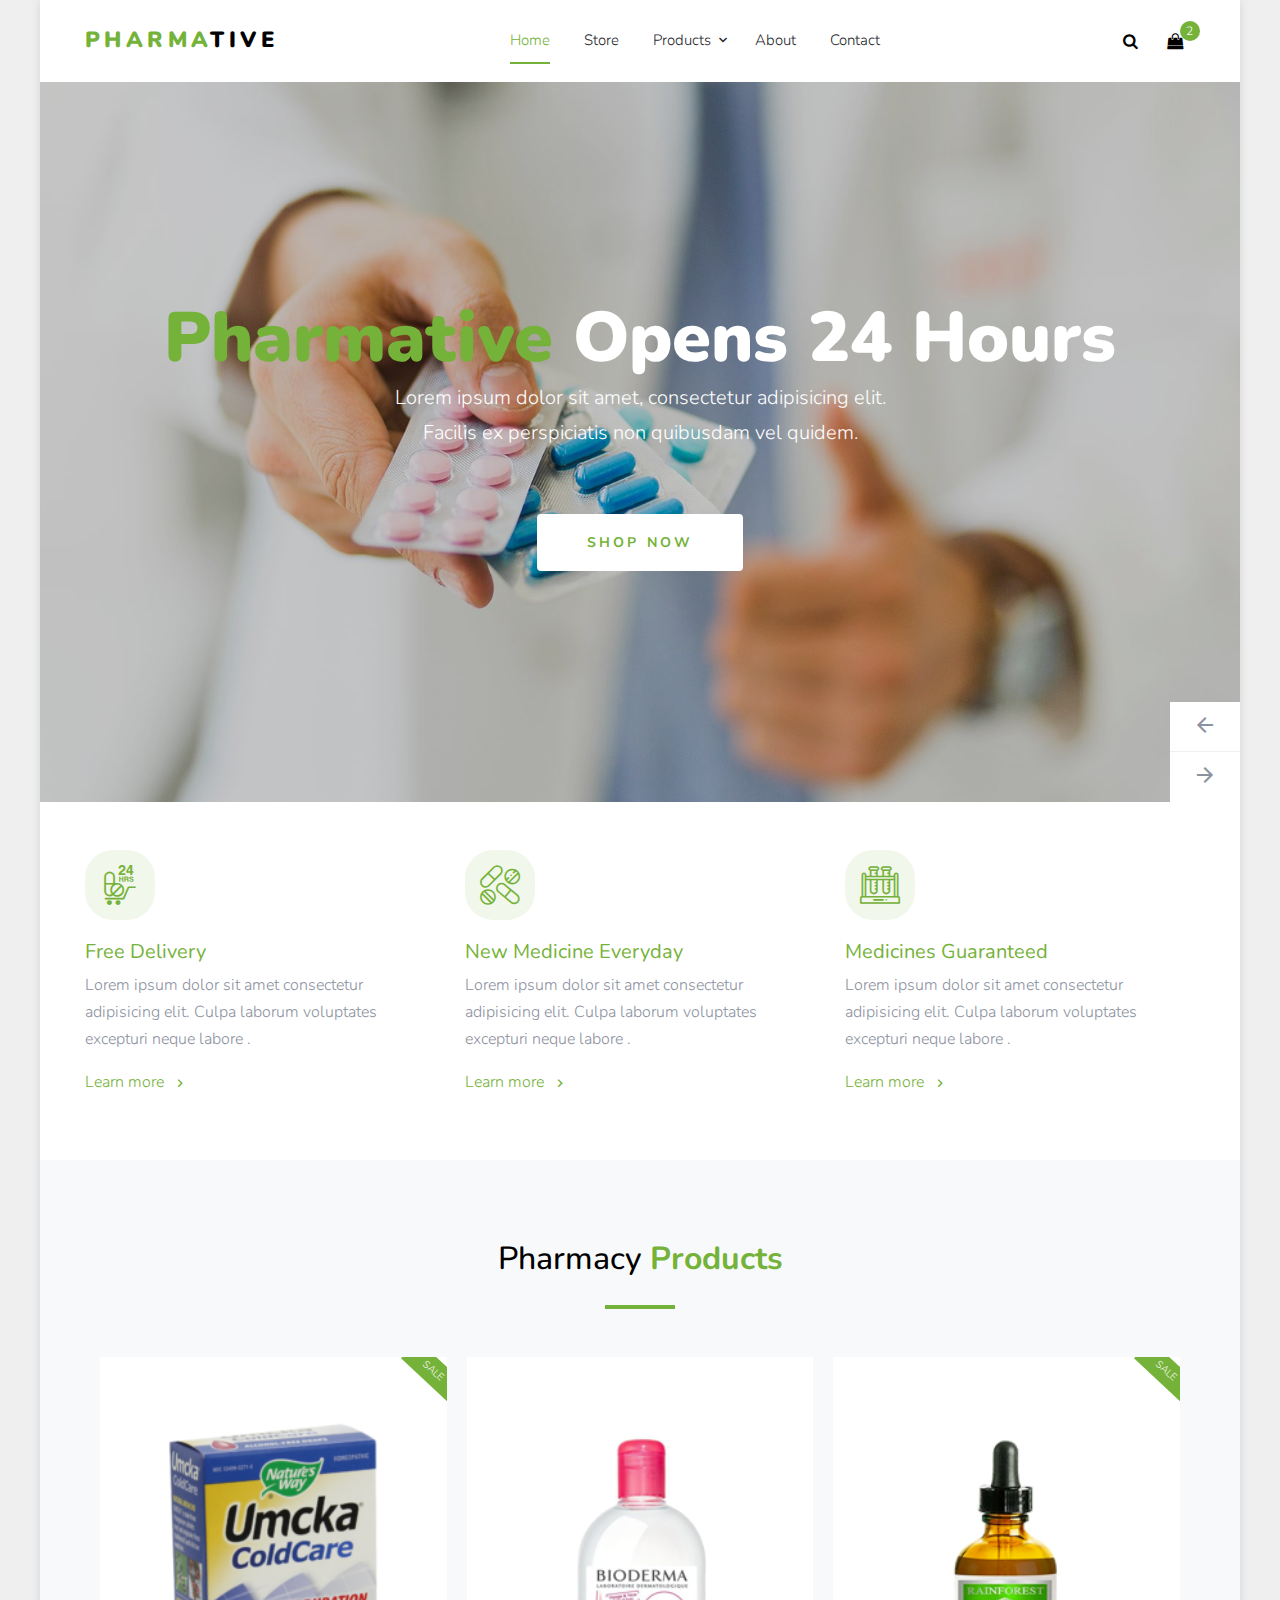
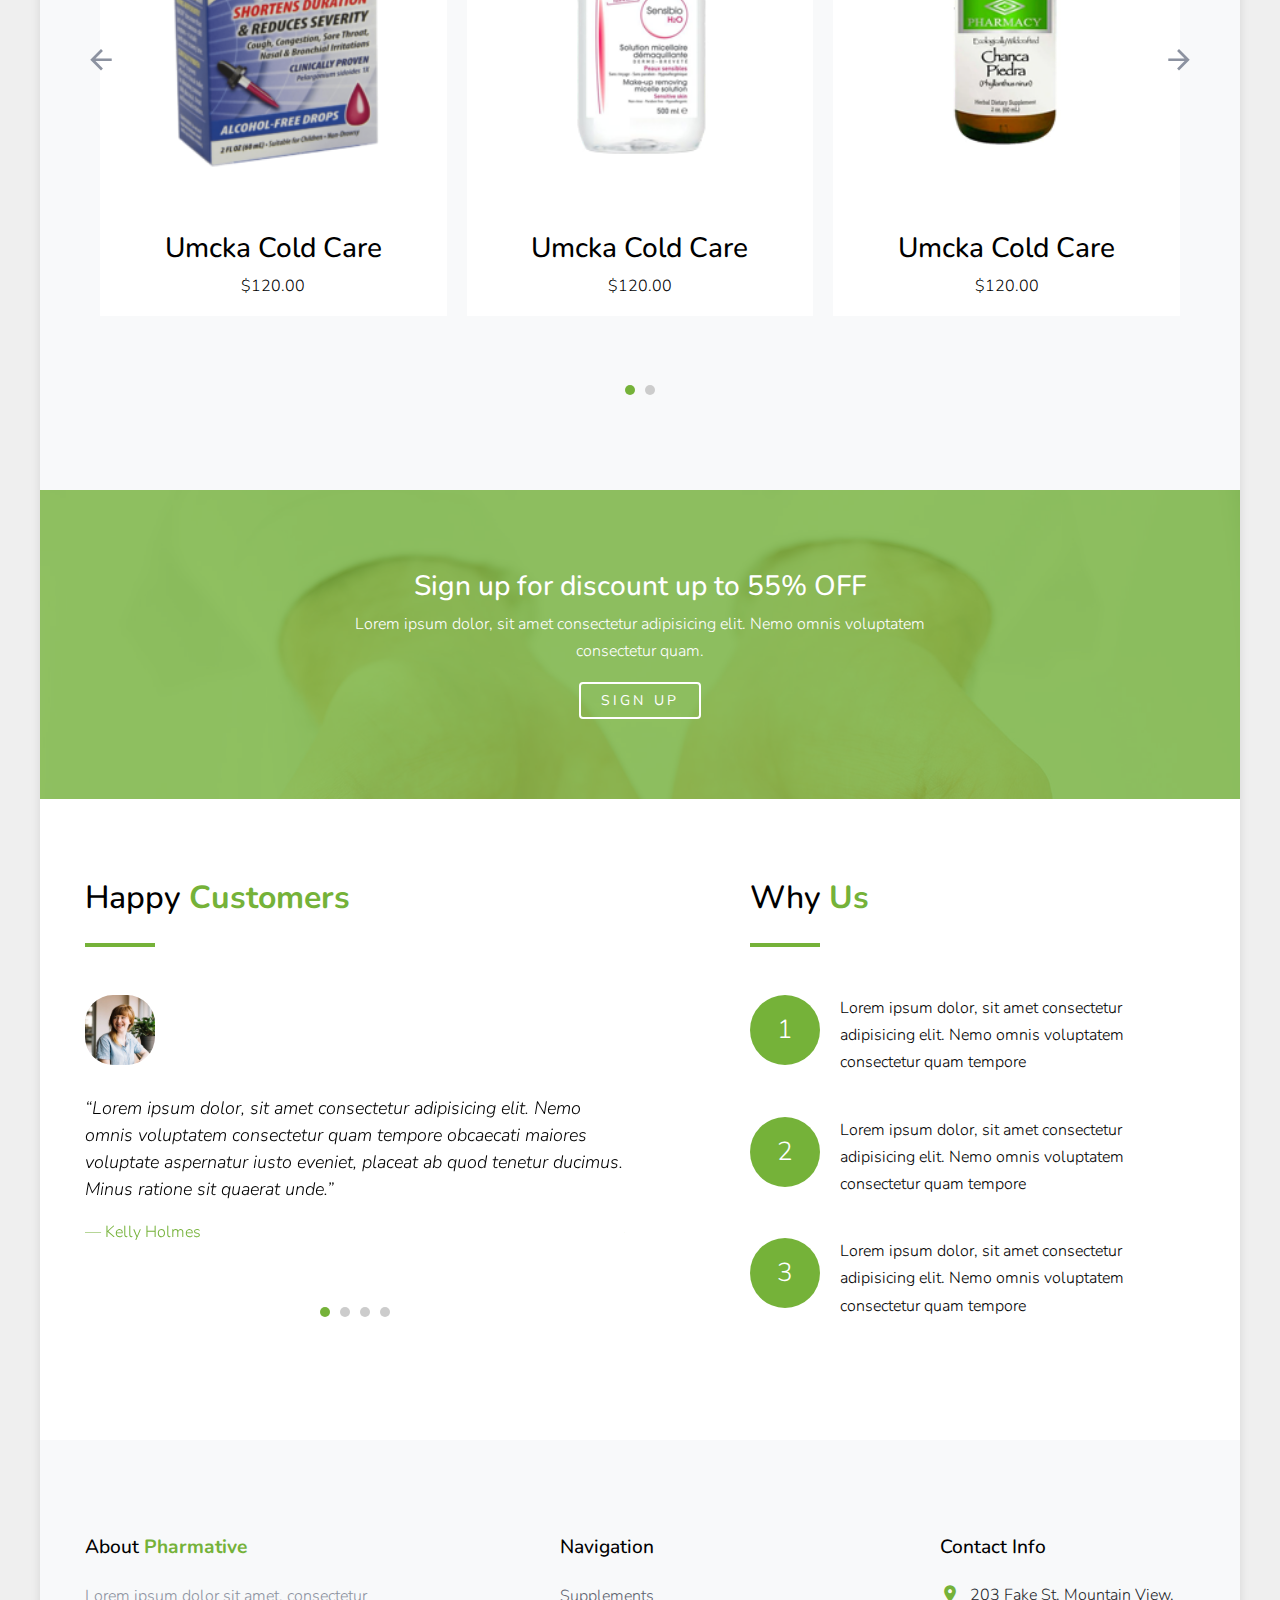
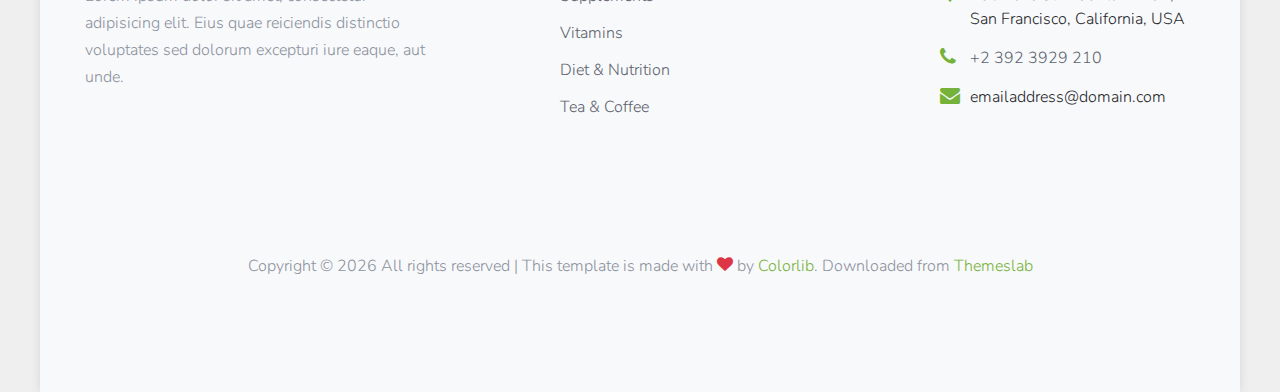
<file: New folder/index.html>
<!DOCTYPE html>
<html lang="en">

<head>
  <title>Pharmative &mdash; Colorlib Template</title>
  <meta charset="utf-8">
  <meta name="viewport" content="width=device-width, initial-scale=1, shrink-to-fit=no">

  <link href="https://fonts.googleapis.com/css2?family=Nunito:wght@400;700&display=swap" rel="stylesheet">
  <link rel="stylesheet" href="fonts/icomoon/style.css">

  <link rel="stylesheet" href="css/bootstrap.min.css">
  <link rel="stylesheet" href="fonts/flaticon/font/flaticon.css">
  <link rel="stylesheet" href="css/magnific-popup.css">
  <link rel="stylesheet" href="css/jquery-ui.css">
  <link rel="stylesheet" href="css/owl.carousel.min.css">
  <link rel="stylesheet" href="css/owl.theme.default.min.css">


  <link rel="stylesheet" href="css/aos.css">

  <link rel="stylesheet" href="css/style.css">

</head>

<body>

  <div class="site-wrap">


    <div class="site-navbar py-2">

      <div class="search-wrap">
        <div class="container">
          <a href="#" class="search-close js-search-close"><span class="icon-close2"></span></a>
          <form action="#" method="post">
            <input type="text" class="form-control" placeholder="Search keyword and hit enter...">
          </form>
        </div>
      </div>

      <div class="container">
        <div class="d-flex align-items-center justify-content-between">
          <div class="logo">
            <div class="site-logo">
              <a href="index.html" class="js-logo-clone"><strong class="text-primary">Pharma</strong>tive</a>
            </div>
          </div>
          <div class="main-nav d-none d-lg-block">
            <nav class="site-navigation text-right text-md-center" role="navigation">
              <ul class="site-menu js-clone-nav d-none d-lg-block">
                <li class="active"><a href="index.html">Home</a></li>
                <li><a href="shop.html">Store</a></li>
                <li class="has-children">
                  <a href="#">Products</a>
                  <ul class="dropdown">
                    <li><a href="#">Supplements</a></li>
                    <li class="has-children">
                      <a href="#">Vitamins</a>
                      <ul class="dropdown">
                        <li><a href="#">Supplements</a></li>
                        <li><a href="#">Vitamins</a></li>
                        <li><a href="#">Diet &amp; Nutrition</a></li>
                        <li><a href="#">Tea &amp; Coffee</a></li>
                      </ul>
                    </li>
                    <li><a href="#">Diet &amp; Nutrition</a></li>
                    <li><a href="#">Tea &amp; Coffee</a></li>
                    
                  </ul>
                </li>
                <li><a href="about.html">About</a></li>
                <li><a href="contact.html">Contact</a></li>
              </ul>
            </nav>
          </div>
          <div class="icons">
            <a href="#" class="icons-btn d-inline-block js-search-open"><span class="icon-search"></span></a>
            <a href="cart.html" class="icons-btn d-inline-block bag">
              <span class="icon-shopping-bag"></span>
              <span class="number">2</span>
            </a>
            <a href="#" class="site-menu-toggle js-menu-toggle ml-3 d-inline-block d-lg-none"><span
                class="icon-menu"></span></a>
          </div>
        </div>
      </div>
    </div>
  

    <div class="owl-carousel owl-single px-0">
      <div class="site-blocks-cover overlay" style="background-image: url('images/hero_bg.jpg');">
        <div class="container">
          <div class="row">
            <div class="col-lg-12 mx-auto align-self-center">
              <div class="site-block-cover-content text-center">
                <h1 class="mb-0"><strong class="text-primary">Pharmative</strong> Opens 24 Hours</h1>

                <div class="row justify-content-center mb-5">
                  <div class="col-lg-6 text-center">
                    <p>Lorem ipsum dolor sit amet, consectetur adipisicing elit. Facilis ex perspiciatis non quibusdam vel quidem.</p>
                  </div>
                </div>
                
                <p><a href="#" class="btn btn-primary px-5 py-3">Shop Now</a></p>
              </div>
            </div>
          </div>
        </div>
      </div>

      <div class="site-blocks-cover overlay" style="background-image: url('images/hero_bg_2.jpg');">
        <div class="container">
          <div class="row">
            <div class="col-lg-12 mx-auto align-self-center">
              <div class="site-block-cover-content text-center">
                <h1 class="mb-0">New Medicine <strong class="text-primary">Everyday</strong></h1>
                <div class="row justify-content-center mb-5">
                  <div class="col-lg-6 text-center">
                    <p>Lorem ipsum dolor sit amet, consectetur adipisicing elit. Facilis ex perspiciatis non quibusdam vel quidem.</p>
                  </div>
                </div>
                <p><a href="#" class="btn btn-primary px-5 py-3">Shop Now</a></p>
              </div>
            </div>
          </div>
        </div>
      </div>

    </div>



    <div class="site-section py-5">
      <div class="container">
        <div class="row">
          <div class="col-lg-4">
            <div class="feature">
              <span class="wrap-icon flaticon-24-hours-drugs-delivery"></span>
              <h3><a href="#">Free Delivery</a></h3>
              <p>Lorem ipsum dolor sit amet consectetur adipisicing elit. Culpa laborum voluptates excepturi neque labore .</p>
              <p><a href="#" class="d-flex align-items-center"><span class="mr-2">Learn more</span> <span class="icon-keyboard_arrow_right"></span></a></p>
            </div>
          </div>
          <div class="col-lg-4">
            <div class="feature">
              <span class="wrap-icon flaticon-medicine"></span>
              <h3><a href="#">New Medicine Everyday</a></h3>
              <p>Lorem ipsum dolor sit amet consectetur adipisicing elit. Culpa laborum voluptates excepturi neque labore .</p>
              <p><a href="#" class="d-flex align-items-center"><span class="mr-2">Learn more</span> <span class="icon-keyboard_arrow_right"></span></a></p>
            </div>
          </div>
          <div class="col-lg-4">
            <div class="feature">
              <span class="wrap-icon flaticon-test-tubes"></span>
              <h3><a href="#">Medicines Guaranteed</a></h3>
              <p>Lorem ipsum dolor sit amet consectetur adipisicing elit. Culpa laborum voluptates excepturi neque labore .</p>
              <p><a href="#" class="d-flex align-items-center"><span class="mr-2">Learn more</span> <span class="icon-keyboard_arrow_right"></span></a></p>
            </div>
          </div>
        </div>
      </div>
    </div>
    
    
    <div class="site-section bg-light">
      <div class="container">
        <div class="row">
          <div class="title-section text-center col-12">
            <h2>Pharmacy <strong class="text-primary">Products</strong></h2>
          </div>
        </div>
        <div class="row">
          <div class="col-md-12 block-3 products-wrap">
            <div class="nonloop-block-3 owl-carousel">

              <div class="text-center item mb-4 item-v2">
                <span class="onsale">Sale</span>
                <a href="shop-single.html"> <img src="images/product_03.png" alt="Image"></a>
                <h3 class="text-dark"><a href="shop-single.html">Umcka Cold Care</a></h3>
                <p class="price">$120.00</p>
              </div>

              <div class="text-center item mb-4 item-v2">
                <a href="shop-single.html"> <img src="images/product_01.png" alt="Image"></a>
                <h3 class="text-dark"><a href="shop-single.html">Umcka Cold Care</a></h3>
                <p class="price">$120.00</p>
              </div>

              <div class="text-center item mb-4 item-v2">
                <span class="onsale">Sale</span>
                <a href="shop-single.html"> <img src="images/product_02.png" alt="Image"></a>
                <h3 class="text-dark"><a href="shop-single.html">Umcka Cold Care</a></h3>
                <p class="price">$120.00</p>
              </div>

              <div class="text-center item mb-4 item-v2">
                <a href="shop-single.html"> <img src="images/product_04.png" alt="Image"></a>
                <h3 class="text-dark"><a href="shop-single.html">Umcka Cold Care</a></h3>
                <p class="price">$120.00</p>
              </div>

            </div>
          </div>
        </div>
      </div>
    </div>

    <div class="site-section bg-image overlay" style="background-image: url('images/hero_bg_2.jpg');">
      <div class="container">
        <div class="row justify-content-center text-center">
         <div class="col-lg-7">
           <h3 class="text-white">Sign up for discount up to 55% OFF</h3>
           <p class="text-white">Lorem ipsum dolor, sit amet consectetur adipisicing elit. Nemo omnis voluptatem consectetur quam.</p>
           <p class="mb-0"><a href="#" class="btn btn-outline-white">Sign up</a></p>
         </div>
        </div>
      </div>
    </div>

    <div class="site-section">
      <div class="container">
        
        <div class="row justify-content-between">
          <div class="col-lg-6">
            <div class="title-section">
              <h2>Happy <strong class="text-primary">Customers</strong></h2>
            </div>
            <div class="block-3 products-wrap">
            <div class="owl-single no-direction owl-carousel">
        
              <div class="testimony">
                <blockquote>
                  <img src="images/person_1.jpg" alt="Image" class="img-fluid">
                  <p>&ldquo;Lorem ipsum dolor, sit amet consectetur adipisicing elit. Nemo omnis voluptatem consectetur quam tempore obcaecati maiores voluptate aspernatur iusto eveniet, placeat ab quod tenetur ducimus. Minus ratione sit quaerat unde.&rdquo;</p>
                </blockquote>

                <p class="author">&mdash; Kelly Holmes</p>
              </div>
        
              <div class="testimony">
                <blockquote>
                  <img src="images/person_2.jpg" alt="Image" class="img-fluid">
                  <p>&ldquo;Lorem ipsum dolor, sit amet consectetur adipisicing elit. Nemo omnis voluptatem consectetur quam tempore
                    obcaecati maiores voluptate aspernatur iusto eveniet, placeat ab quod tenetur ducimus. Minus ratione sit quaerat
                    unde.&rdquo;</p>
                </blockquote>
              
                <p class="author">&mdash; Rebecca Morando</p>
              </div>
        
              <div class="testimony">
                <blockquote>
                  <img src="images/person_3.jpg" alt="Image" class="img-fluid">
                  <p>&ldquo;Lorem ipsum dolor, sit amet consectetur adipisicing elit. Nemo omnis voluptatem consectetur quam tempore
                    obcaecati maiores voluptate aspernatur iusto eveniet, placeat ab quod tenetur ducimus. Minus ratione sit quaerat
                    unde.&rdquo;</p>
                </blockquote>
              
                <p class="author">&mdash; Lucas Gallone</p>
              </div>
        
              <div class="testimony">
                <blockquote>
                  <img src="images/person_4.jpg" alt="Image" class="img-fluid">
                  <p>&ldquo;Lorem ipsum dolor, sit amet consectetur adipisicing elit. Nemo omnis voluptatem consectetur quam tempore
                    obcaecati maiores voluptate aspernatur iusto eveniet, placeat ab quod tenetur ducimus. Minus ratione sit quaerat
                    unde.&rdquo;</p>
                </blockquote>
              
                <p class="author">&mdash; Andrew Neel</p>
              </div>
        
            </div>
          </div>
          </div>
          <div class="col-lg-5">
            <div class="title-section">
              <h2 class="mb-5">Why <strong class="text-primary">Us</strong></h2>
              <div class="step-number d-flex mb-4">
                <span>1</span>
                <p>Lorem ipsum dolor, sit amet consectetur adipisicing elit. Nemo omnis voluptatem consectetur quam tempore</p>
              </div>

              <div class="step-number d-flex mb-4">
                <span>2</span>
                <p>Lorem ipsum dolor, sit amet consectetur adipisicing elit. Nemo omnis voluptatem consectetur quam tempore</p>
              </div>

              <div class="step-number d-flex mb-4">
                <span>3</span>
                <p>Lorem ipsum dolor, sit amet consectetur adipisicing elit. Nemo omnis voluptatem consectetur quam tempore</p>
              </div>
            </div>
          </div>
        </div>
      </div>
    </div>
    <footer class="site-footer bg-light">
      <div class="container">
        <div class="row">
          <div class="col-md-6 col-lg-4 mb-4 mb-lg-0">

            <div class="block-7">
              <h3 class="footer-heading mb-4">About <strong class="text-primary">Pharmative</strong></h3>
              <p>Lorem ipsum dolor sit amet, consectetur adipisicing elit. Eius quae reiciendis distinctio voluptates
                sed dolorum excepturi iure eaque, aut unde.</p>
            </div>

          </div>
          <div class="col-lg-3 mx-auto mb-5 mb-lg-0">
            <h3 class="footer-heading mb-4">Navigation</h3>
            <ul class="list-unstyled">
              <li><a href="#">Supplements</a></li>
              <li><a href="#">Vitamins</a></li>
              <li><a href="#">Diet &amp; Nutrition</a></li>
              <li><a href="#">Tea &amp; Coffee</a></li>
            </ul>
          </div>

          <div class="col-md-6 col-lg-3">
            <div class="block-5 mb-5">
              <h3 class="footer-heading mb-4">Contact Info</h3>
              <ul class="list-unstyled">
                <li class="address">203 Fake St. Mountain View, San Francisco, California, USA</li>
                <li class="phone"><a href="tel://23923929210">+2 392 3929 210</a></li>
                <li class="email">emailaddress@domain.com</li>
              </ul>
            </div>


          </div>
        </div>
        <div class="row pt-5 mt-5 text-center">
          <div class="col-md-12">
            <p>
              <!-- Link back to Colorlib can't be removed. Template is licensed under CC BY 3.0. -->
              Copyright &copy;
              <script>document.write(new Date().getFullYear());</script> All rights reserved | This template is made
              with <i class="icon-heart text-danger" aria-hidden="true"></i> by <a href="https://colorlib.com" target="_blank"
                class="text-primary">Colorlib</a>. Downloaded from <a href="https://themeslab.org/" target="_blank">Themeslab</a>
              <!-- Link back to Colorlib can't be removed. Template is licensed under CC BY 3.0. -->
            </p>
          </div>

        </div>
      </div>
    </footer>
  </div>

  <script src="js/jquery-3.3.1.min.js"></script>
  <script src="js/jquery-ui.js"></script>
  <script src="js/popper.min.js"></script>
  <script src="js/bootstrap.min.js"></script>
  <script src="js/owl.carousel.min.js"></script>
  <script src="js/jquery.magnific-popup.min.js"></script>
  <script src="js/aos.js"></script>

  <script src="js/main.js"></script>

</body>

</html>
</file>
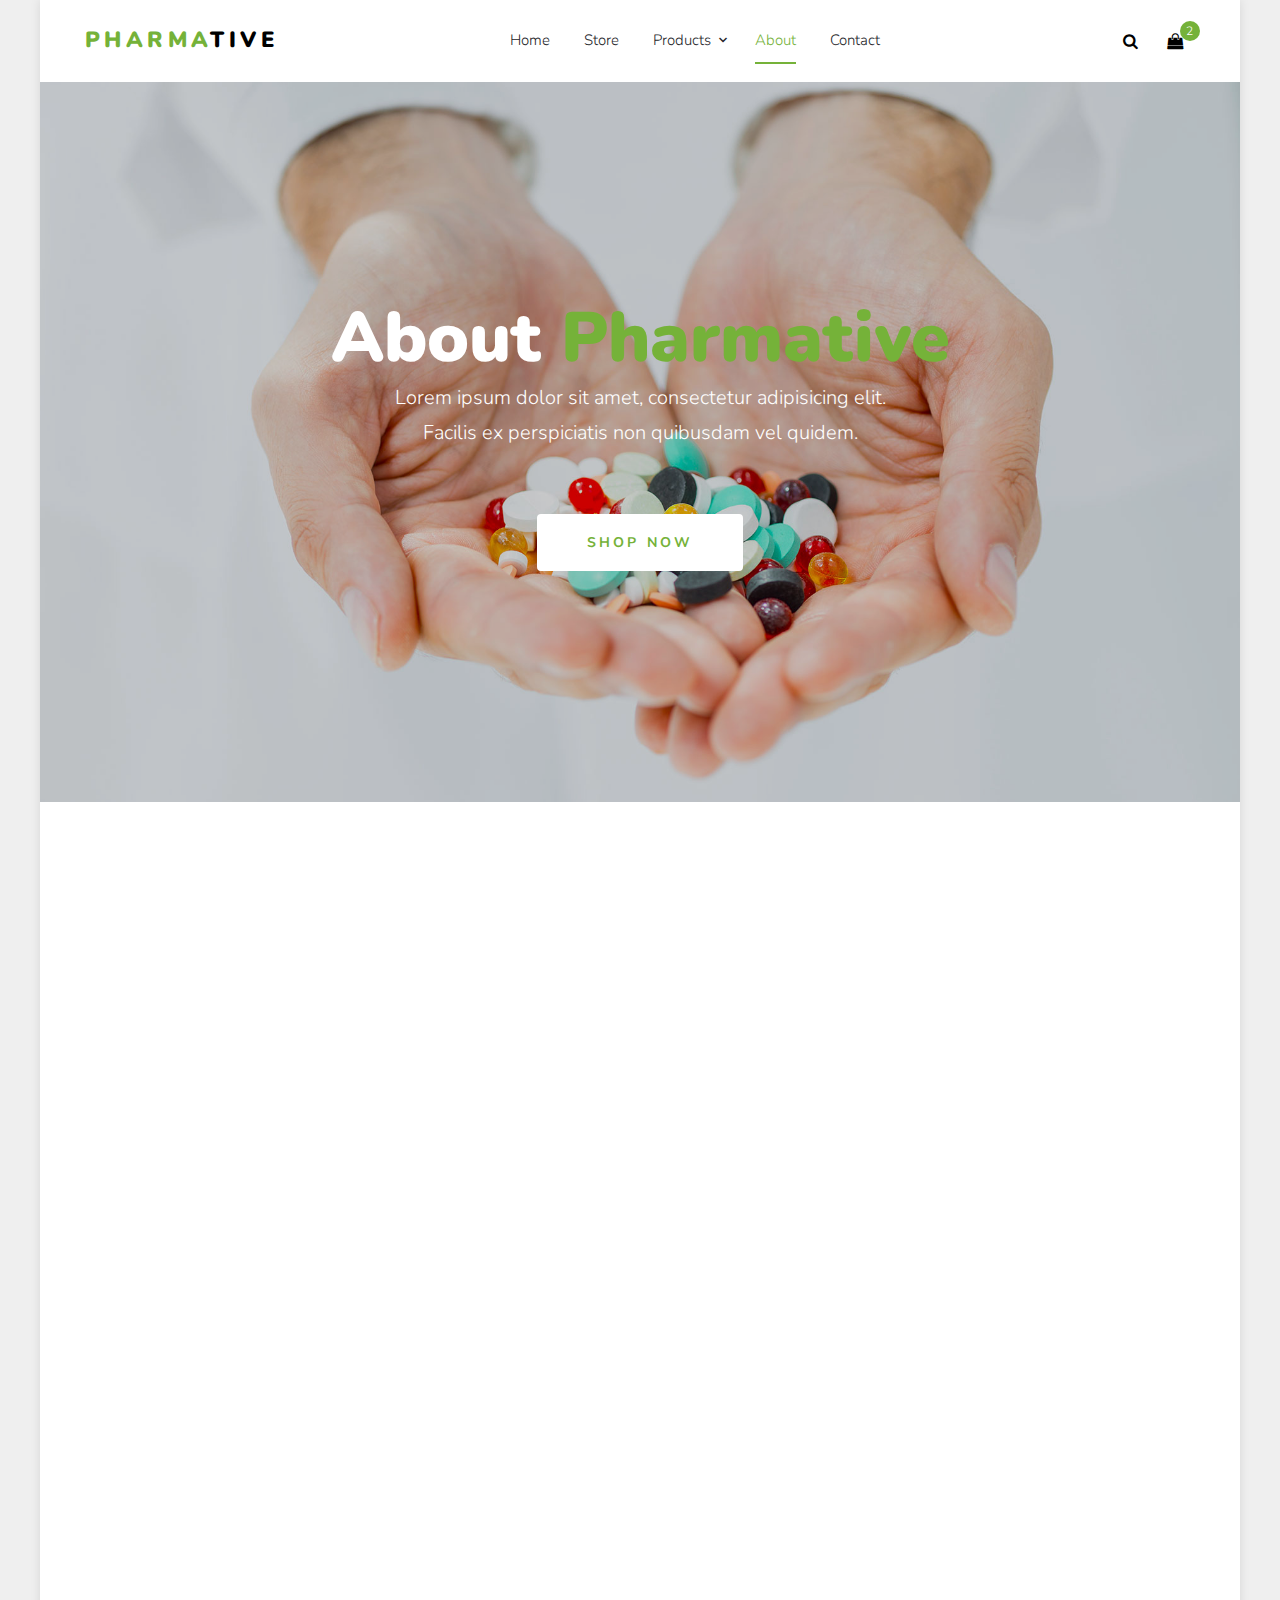
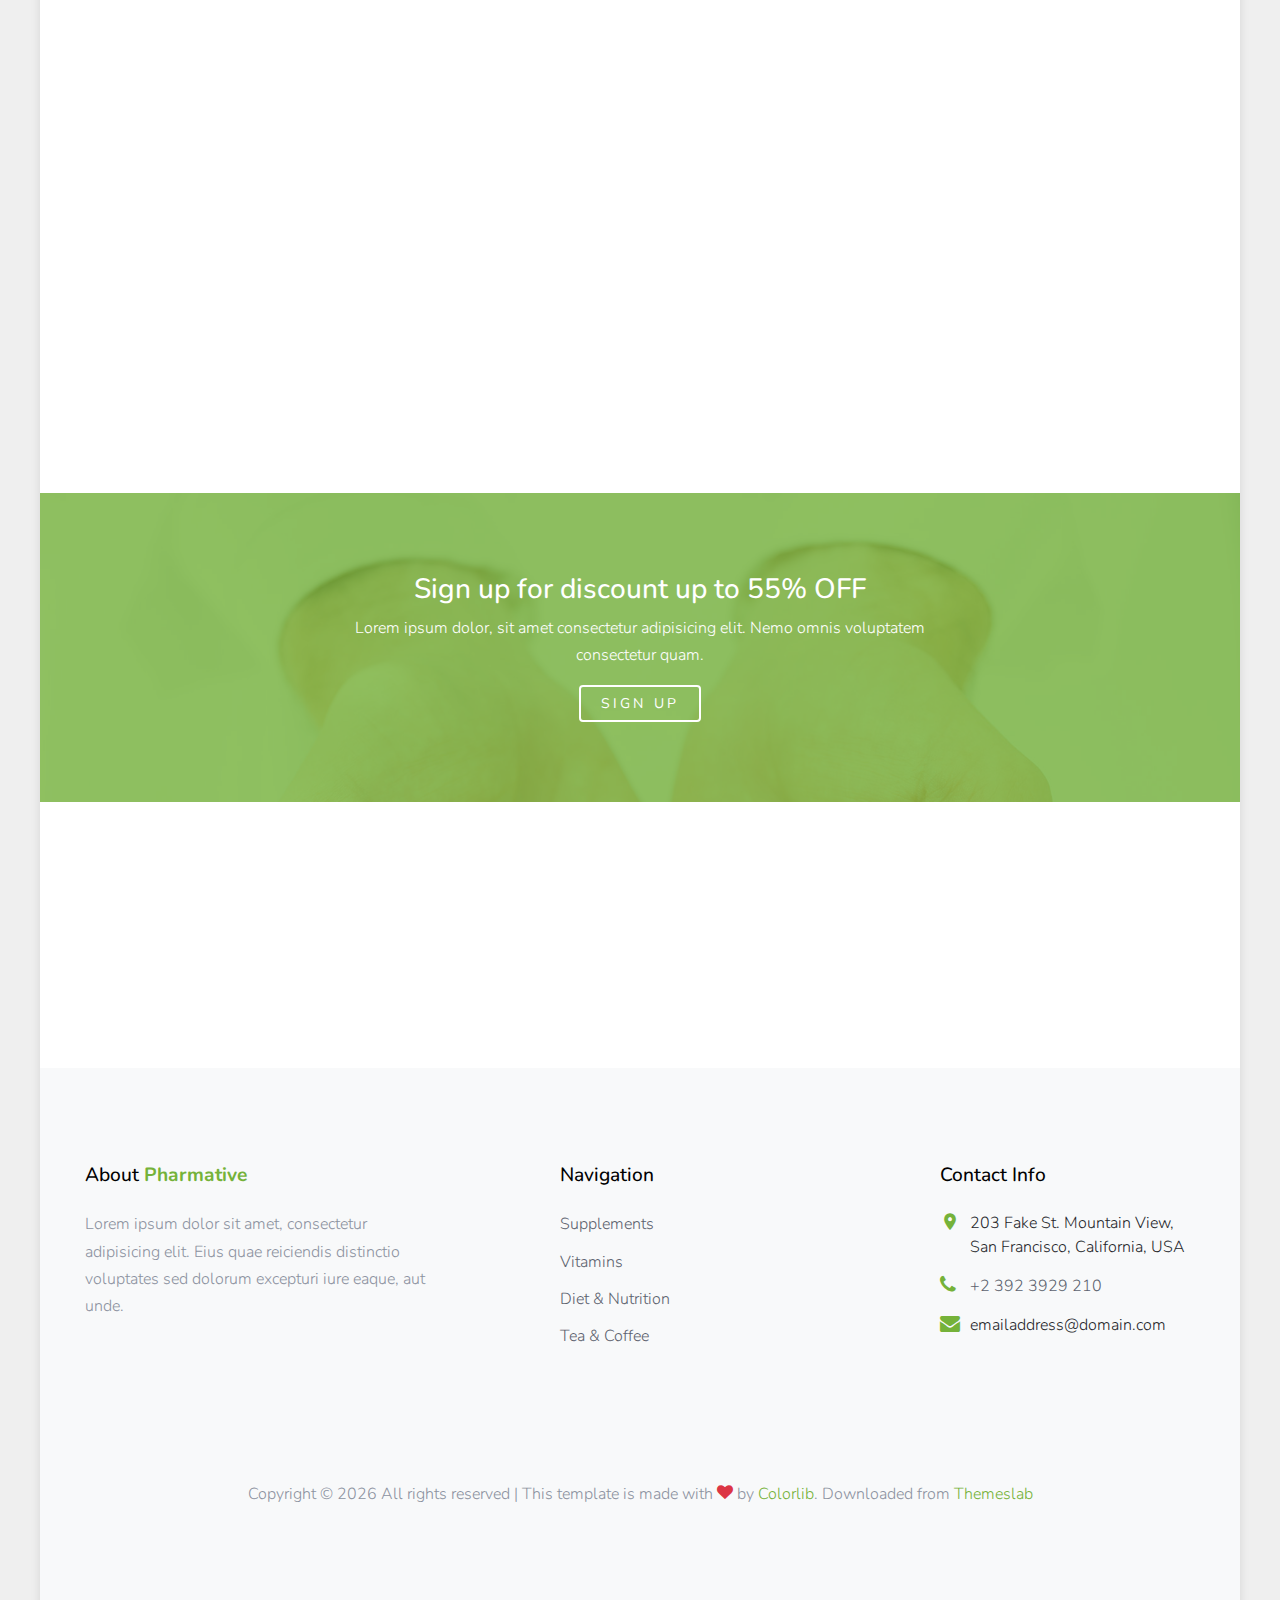
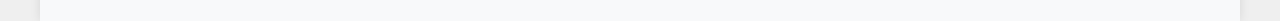
<file: New folder/about.html>
<!DOCTYPE html>
<html lang="en">

<head>
  <title>Pharmative &mdash; Colorlib Template</title>
  <meta charset="utf-8">
  <meta name="viewport" content="width=device-width, initial-scale=1, shrink-to-fit=no">

  <link href="https://fonts.googleapis.com/css2?family=Nunito:wght@400;700&display=swap" rel="stylesheet">
  <link rel="stylesheet" href="fonts/icomoon/style.css">

  <link rel="stylesheet" href="css/bootstrap.min.css">
  <link rel="stylesheet" href="fonts/flaticon/font/flaticon.css">
  <link rel="stylesheet" href="css/magnific-popup.css">
  <link rel="stylesheet" href="css/jquery-ui.css">
  <link rel="stylesheet" href="css/owl.carousel.min.css">
  <link rel="stylesheet" href="css/owl.theme.default.min.css">


  <link rel="stylesheet" href="css/aos.css">

  <link rel="stylesheet" href="css/style.css">

</head>

<body>

  <div class="site-wrap">


    <div class="site-navbar py-2">

      <div class="search-wrap">
        <div class="container">
          <a href="#" class="search-close js-search-close"><span class="icon-close2"></span></a>
          <form action="#" method="post">
            <input type="text" class="form-control" placeholder="Search keyword and hit enter...">
          </form>
        </div>
      </div>

      <div class="container">
        <div class="d-flex align-items-center justify-content-between">
          <div class="logo">
            <div class="site-logo">
              <a href="index.html" class="js-logo-clone"><strong class="text-primary">Pharma</strong>tive</a>
            </div>
          </div>
          <div class="main-nav d-none d-lg-block">
            <nav class="site-navigation text-right text-md-center" role="navigation">
              <ul class="site-menu js-clone-nav d-none d-lg-block">
                <li><a href="index.html">Home</a></li>
                <li><a href="shop.html">Store</a></li>
                <li class="has-children">
                  <a href="#">Products</a>
                  <ul class="dropdown">
                    <li><a href="#">Supplements</a></li>
                    <li class="has-children">
                      <a href="#">Vitamins</a>
                      <ul class="dropdown">
                        <li><a href="#">Supplements</a></li>
                        <li><a href="#">Vitamins</a></li>
                        <li><a href="#">Diet &amp; Nutrition</a></li>
                        <li><a href="#">Tea &amp; Coffee</a></li>
                      </ul>
                    </li>
                    <li><a href="#">Diet &amp; Nutrition</a></li>
                    <li><a href="#">Tea &amp; Coffee</a></li>
                    
                  </ul>
                </li>
                <li class="active"><a href="about.html">About</a></li>
                <li><a href="contact.html">Contact</a></li>
              </ul>
            </nav>
          </div>
          <div class="icons">
            <a href="#" class="icons-btn d-inline-block js-search-open"><span class="icon-search"></span></a>
            <a href="cart.html" class="icons-btn d-inline-block bag">
              <span class="icon-shopping-bag"></span>
              <span class="number">2</span>
            </a>
            <a href="#" class="site-menu-toggle js-menu-toggle ml-3 d-inline-block d-lg-none"><span
                class="icon-menu"></span></a>
          </div>
        </div>
      </div>
    </div>

    <div class="site-blocks-cover overlay" style="background-image: url('images/hero_bg_2.jpg');">
      <div class="container">
        <div class="row">
          <div class="col-lg-12 mx-auto align-self-center">
            <div class="site-block-cover-content text-center">
              <h1 class="mb-0">About <strong class="text-primary">Pharmative</strong></h1>
              <div class="row justify-content-center mb-5">
                <div class="col-lg-6 text-center">
                  <p>Lorem ipsum dolor sit amet, consectetur adipisicing elit. Facilis ex perspiciatis non quibusdam vel quidem.</p>
                </div>
              </div>
              <p><a href="#" class="btn btn-primary px-5 py-3">Shop Now</a></p>
            </div>
          </div>
        </div>
      </div>
    </div>
    
    
    <div class="site-section py-5" data-aos="fade">
      <div class="container">
        <div class="row">
          <div class="col-lg-4">
            <h3 class="text-black h4">Why Us</h3>
            <p>Lorem ipsum dolor sit amet, consectetur adipisicing elit. Rem assumenda, delectus. Amet repellendus quidem, fugiat.</p>
            
          </div>
          <div class="col-lg-4">
            <h3 class="text-black h4">History</h3>
            <p>Lorem ipsum dolor sit amet, consectetur adipisicing elit. Assumenda iste aut, ut similique nobis ab?</p>
            
          </div>
          <div class="col-lg-4">
            <h3 class="text-black h4">Awards</h3>
            <p>Lorem ipsum dolor sit amet, consectetur adipisicing elit. Repudiandae nisi magni in fugit, ad laudantium.</p>
            
          </div>
        </div>
      </div>
    </div>    

    <div class="site-section bg-light custom-border-bottom" data-aos="fade">
      <div class="container">
        <div class="row justify-content-center mb-5">


          <div class="title-section text-center col-md-7">
            <h2>Our <strong class="text-primary">Leadership</strong></h2>
          </div>

        </div>
        <div class="row">
          <div class="col-md-6 col-lg-4 mb-5">
    
            <div class="block-38 text-center">
              <div class="block-38-img">
                <div class="block-38-header">
                  <img src="images/person_1.jpg" alt="Image placeholder" class="mb-4">
                  <h3 class="block-38-heading h4">Elizabeth Graham</h3>
                  <p class="block-38-subheading">CEO/Co-Founder</p>
                </div>
                <div class="block-38-body">
                  <p>Lorem ipsum dolor sit amet consectetur adipisicing elit. Vitae aut minima nihil sit distinctio
                    recusandae doloribus ut fugit officia voluptate soluta. </p>
                </div>
              </div>
            </div>
          </div>
          <div class="col-md-6 col-lg-4 mb-5">
            <div class="block-38 text-center">
              <div class="block-38-img">
                <div class="block-38-header">
                  <img src="images/person_2.jpg" alt="Image placeholder" class="mb-4">
                  <h3 class="block-38-heading h4">Jennifer Greive</h3>
                  <p class="block-38-subheading">Co-Founder</p>
                </div>
                <div class="block-38-body">
                  <p>Lorem ipsum dolor sit amet consectetur adipisicing elit. Vitae aut minima nihil sit distinctio
                    recusandae doloribus ut fugit officia voluptate soluta. </p>
                </div>
              </div>
            </div>
          </div>
          <div class="col-md-6 col-lg-4 mb-5">
            <div class="block-38 text-center">
              <div class="block-38-img">
                <div class="block-38-header">
                  <img src="images/person_3.jpg" alt="Image placeholder" class="mb-4">
                  <h3 class="block-38-heading h4">Patrick Marx</h3>
                  <p class="block-38-subheading">Marketing</p>
                </div>
                <div class="block-38-body">
                  <p>Lorem ipsum dolor sit amet consectetur adipisicing elit. Vitae aut minima nihil sit distinctio
                    recusandae doloribus ut fugit officia voluptate soluta. </p>
                </div>
              </div>
            </div>
          </div>
          <div class="col-md-6 col-lg-4 mb-5">
            <div class="block-38 text-center">
              <div class="block-38-img">
                <div class="block-38-header">
                  <img src="images/person_4.jpg" alt="Image placeholder" class="mb-4">
                  <h3 class="block-38-heading h4">Mike Coolbert</h3>
                  <p class="block-38-subheading">Sales Manager</p>
                </div>
                <div class="block-38-body">
                  <p>Lorem ipsum dolor sit amet consectetur adipisicing elit. Vitae aut minima nihil sit distinctio
                    recusandae doloribus ut fugit officia voluptate soluta. </p>
                </div>
              </div>
            </div>
          </div>

          <div class="col-md-6 col-lg-4 mb-5">
    
            <div class="block-38 text-center">
              <div class="block-38-img">
                <div class="block-38-header">
                  <img src="images/person_1.jpg" alt="Image placeholder" class="mb-4">
                  <h3 class="block-38-heading h4">Elizabeth Graham</h3>
                  <p class="block-38-subheading">CEO/Co-Founder</p>
                </div>
                <div class="block-38-body">
                  <p>Lorem ipsum dolor sit amet consectetur adipisicing elit. Vitae aut minima nihil sit distinctio
                    recusandae doloribus ut fugit officia voluptate soluta. </p>
                </div>
              </div>
            </div>
          </div>
          <div class="col-md-6 col-lg-4 mb-5">
            <div class="block-38 text-center">
              <div class="block-38-img">
                <div class="block-38-header">
                  <img src="images/person_2.jpg" alt="Image placeholder" class="mb-4">
                  <h3 class="block-38-heading h4">Jennifer Greive</h3>
                  <p class="block-38-subheading">Co-Founder</p>
                </div>
                <div class="block-38-body">
                  <p>Lorem ipsum dolor sit amet consectetur adipisicing elit. Vitae aut minima nihil sit distinctio
                    recusandae doloribus ut fugit officia voluptate soluta. </p>
                </div>
              </div>
            </div>
          </div>
        </div>
      </div>
    </div>

    <div class="site-section bg-image overlay" style="background-image: url('images/hero_bg_2.jpg');">
      <div class="container">
        <div class="row justify-content-center text-center">
         <div class="col-lg-7">
           <h3 class="text-white">Sign up for discount up to 55% OFF</h3>
           <p class="text-white">Lorem ipsum dolor, sit amet consectetur adipisicing elit. Nemo omnis voluptatem consectetur quam.</p>
           <p class="mb-0"><a href="#" class="btn btn-outline-white">Sign up</a></p>
         </div>
        </div>
      </div>
    </div>

    <div class="site-section site-section-sm site-blocks-1 border-0" data-aos="fade">
      <div class="container">
        <div class="row">
          <div class="col-md-6 col-lg-4 d-lg-flex mb-4 mb-lg-0 pl-4" data-aos="fade-up" data-aos-delay="">
            <div class="icon mr-4 align-self-start">
              <span class="icon-truck text-primary"></span>
            </div>
            <div class="text">
              <h2>Free Shipping</h2>
              <p>Lorem ipsum dolor sit amet, consectetur adipiscing elit. Phasellus at iaculis quam. Integer accumsan
                tincidunt fringilla.</p>
            </div>
          </div>
          <div class="col-md-6 col-lg-4 d-lg-flex mb-4 mb-lg-0 pl-4" data-aos="fade-up" data-aos-delay="100">
            <div class="icon mr-4 align-self-start">
              <span class="icon-refresh2 text-primary"></span>
            </div>
            <div class="text">
              <h2>Free Returns</h2>
              <p>Lorem ipsum dolor sit amet, consectetur adipiscing elit. Phasellus at iaculis quam. Integer accumsan
                tincidunt fringilla.</p>
            </div>
          </div>
          <div class="col-md-6 col-lg-4 d-lg-flex mb-4 mb-lg-0 pl-4" data-aos="fade-up" data-aos-delay="200">
            <div class="icon mr-4 align-self-start">
              <span class="icon-help text-primary"></span>
            </div>
            <div class="text">
              <h2>Customer Support</h2>
              <p>Lorem ipsum dolor sit amet, consectetur adipiscing elit. Phasellus at iaculis quam. Integer accumsan
                tincidunt fringilla.</p>
            </div>
          </div>
        </div>
      </div>
    </div>

    <footer class="site-footer bg-light">
      <div class="container">
        <div class="row">
          <div class="col-md-6 col-lg-4 mb-4 mb-lg-0">

            <div class="block-7">
              <h3 class="footer-heading mb-4">About <strong class="text-primary">Pharmative</strong></h3>
              <p>Lorem ipsum dolor sit amet, consectetur adipisicing elit. Eius quae reiciendis distinctio voluptates
                sed dolorum excepturi iure eaque, aut unde.</p>
            </div>

          </div>
          <div class="col-lg-3 mx-auto mb-5 mb-lg-0">
            <h3 class="footer-heading mb-4">Navigation</h3>
            <ul class="list-unstyled">
              <li><a href="#">Supplements</a></li>
              <li><a href="#">Vitamins</a></li>
              <li><a href="#">Diet &amp; Nutrition</a></li>
              <li><a href="#">Tea &amp; Coffee</a></li>
            </ul>
          </div>

          <div class="col-md-6 col-lg-3">
            <div class="block-5 mb-5">
              <h3 class="footer-heading mb-4">Contact Info</h3>
              <ul class="list-unstyled">
                <li class="address">203 Fake St. Mountain View, San Francisco, California, USA</li>
                <li class="phone"><a href="tel://23923929210">+2 392 3929 210</a></li>
                <li class="email">emailaddress@domain.com</li>
              </ul>
            </div>


          </div>
        </div>
        <div class="row pt-5 mt-5 text-center">
          <div class="col-md-12">
            <p>
              <!-- Link back to Colorlib can't be removed. Template is licensed under CC BY 3.0. -->
              Copyright &copy;
              <script>document.write(new Date().getFullYear());</script> All rights reserved | This template is made
              with <i class="icon-heart text-danger" aria-hidden="true"></i> by <a href="https://colorlib.com" target="_blank"
                class="text-primary">Colorlib</a>. Downloaded from <a href="https://themeslab.org/" target="_blank">Themeslab</a>
              <!-- Link back to Colorlib can't be removed. Template is licensed under CC BY 3.0. -->
            </p>
          </div>

        </div>
      </div>
    </footer>
  </div>

  <script src="js/jquery-3.3.1.min.js"></script>
  <script src="js/jquery-ui.js"></script>
  <script src="js/popper.min.js"></script>
  <script src="js/bootstrap.min.js"></script>
  <script src="js/owl.carousel.min.js"></script>
  <script src="js/jquery.magnific-popup.min.js"></script>
  <script src="js/aos.js"></script>

  <script src="js/main.js"></script>

</body>

</html>
</file>
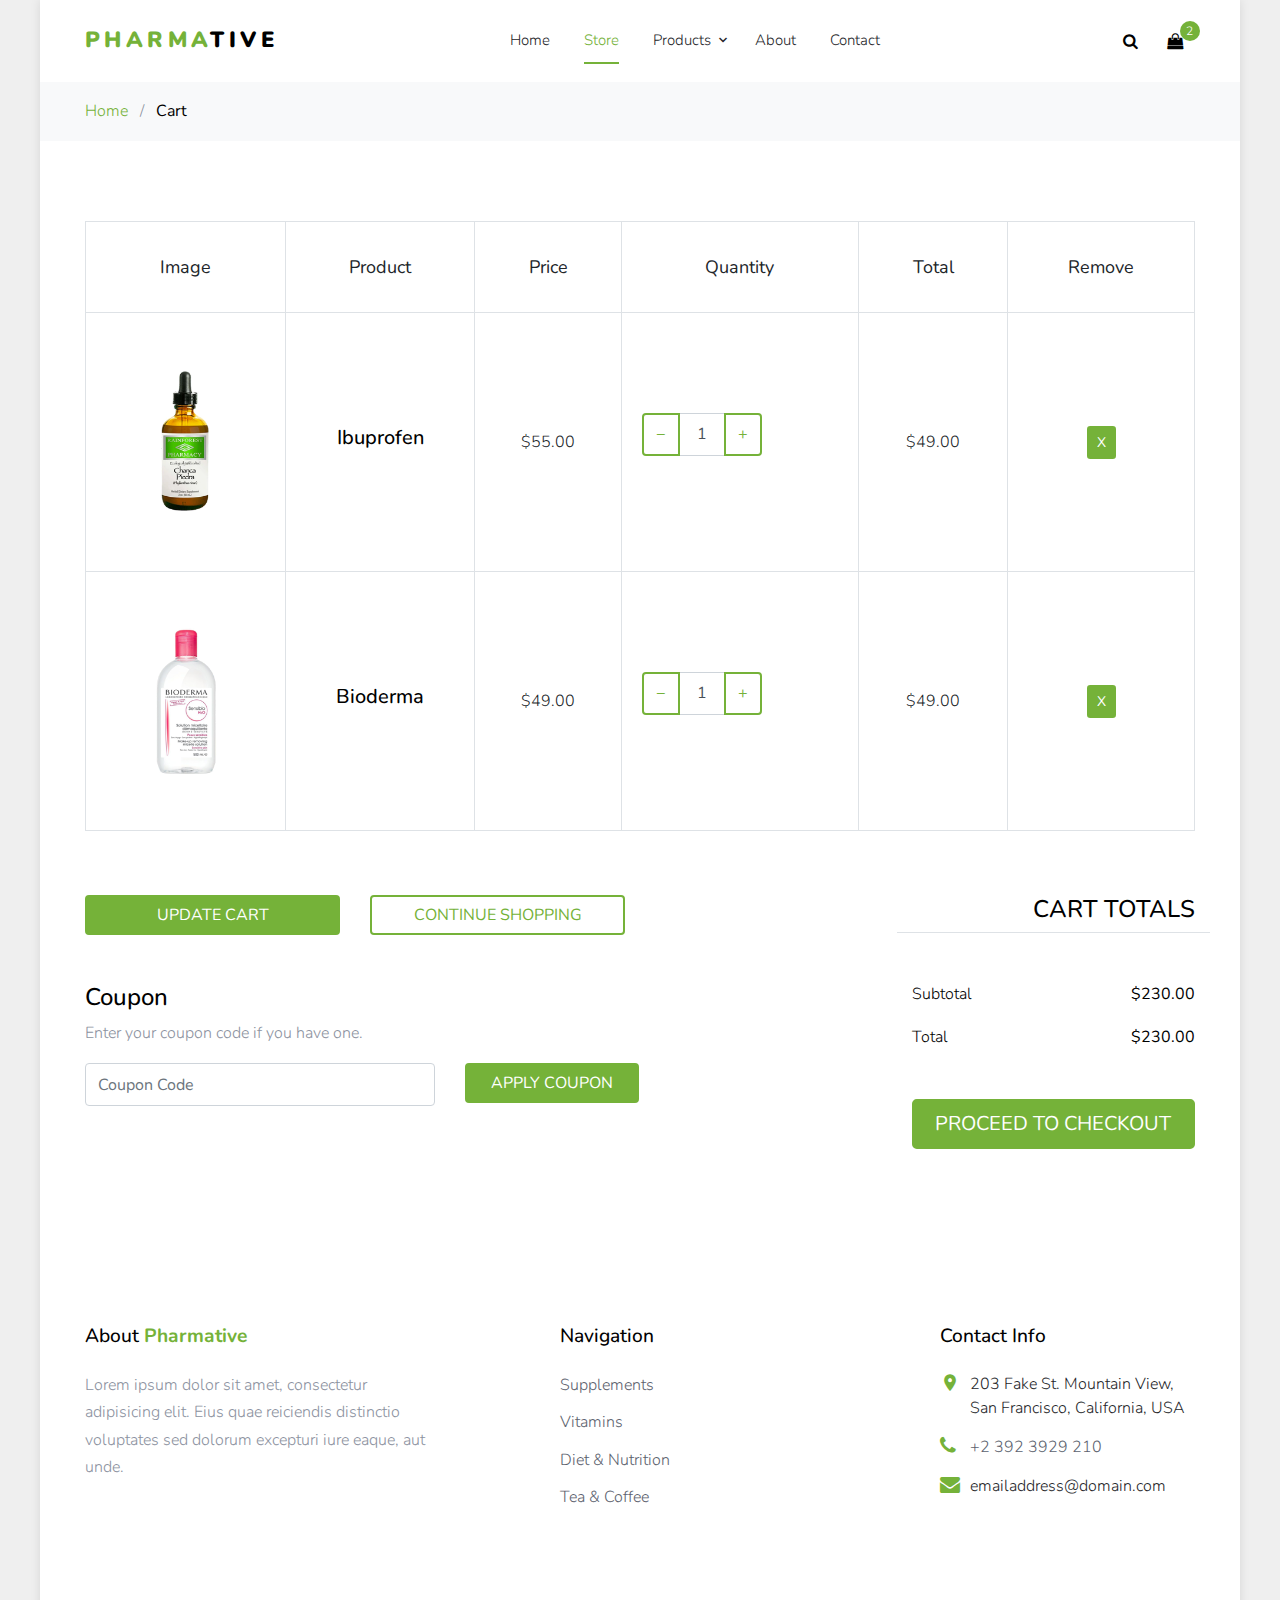
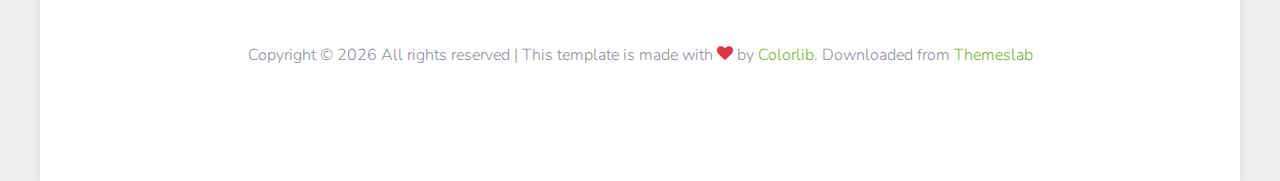
<file: New folder/cart.html>
<!DOCTYPE html>
<html lang="en">

<head>
  <title>Pharmative &mdash; Colorlib Template</title>
  <meta charset="utf-8">
  <meta name="viewport" content="width=device-width, initial-scale=1, shrink-to-fit=no">

  <link href="https://fonts.googleapis.com/css2?family=Nunito:wght@400;700&display=swap" rel="stylesheet">
  <link rel="stylesheet" href="fonts/icomoon/style.css">

  <link rel="stylesheet" href="css/bootstrap.min.css">
  <link rel="stylesheet" href="fonts/flaticon/font/flaticon.css">
  <link rel="stylesheet" href="css/magnific-popup.css">
  <link rel="stylesheet" href="css/jquery-ui.css">
  <link rel="stylesheet" href="css/owl.carousel.min.css">
  <link rel="stylesheet" href="css/owl.theme.default.min.css">


  <link rel="stylesheet" href="css/aos.css">

  <link rel="stylesheet" href="css/style.css">

</head>

<body>

  <div class="site-wrap">


    <div class="site-navbar py-2">

      <div class="search-wrap">
        <div class="container">
          <a href="#" class="search-close js-search-close"><span class="icon-close2"></span></a>
          <form action="#" method="post">
            <input type="text" class="form-control" placeholder="Search keyword and hit enter...">
          </form>
        </div>
      </div>

      <div class="container">
        <div class="d-flex align-items-center justify-content-between">
          <div class="logo">
            <div class="site-logo">
              <a href="index.html" class="js-logo-clone"><strong class="text-primary">Pharma</strong>tive</a>
            </div>
          </div>
          <div class="main-nav d-none d-lg-block">
            <nav class="site-navigation text-right text-md-center" role="navigation">
              <ul class="site-menu js-clone-nav d-none d-lg-block">
                <li><a href="index.html">Home</a></li>
                <li class="active"><a href="shop.html">Store</a></li>
                <li class="has-children">
                  <a href="#">Products</a>
                  <ul class="dropdown">
                    <li><a href="#">Supplements</a></li>
                    <li class="has-children">
                      <a href="#">Vitamins</a>
                      <ul class="dropdown">
                        <li><a href="#">Supplements</a></li>
                        <li><a href="#">Vitamins</a></li>
                        <li><a href="#">Diet &amp; Nutrition</a></li>
                        <li><a href="#">Tea &amp; Coffee</a></li>
                      </ul>
                    </li>
                    <li><a href="#">Diet &amp; Nutrition</a></li>
                    <li><a href="#">Tea &amp; Coffee</a></li>
                    
                  </ul>
                </li>
                <li><a href="about.html">About</a></li>
                <li><a href="contact.html">Contact</a></li>
              </ul>
            </nav>
          </div>
          <div class="icons">
            <a href="#" class="icons-btn d-inline-block js-search-open"><span class="icon-search"></span></a>
            <a href="cart.html" class="icons-btn d-inline-block bag">
              <span class="icon-shopping-bag"></span>
              <span class="number">2</span>
            </a>
            <a href="#" class="site-menu-toggle js-menu-toggle ml-3 d-inline-block d-lg-none"><span
                class="icon-menu"></span></a>
          </div>
        </div>
      </div>
    </div>

    <div class="bg-light py-3">
      <div class="container">
        <div class="row">
          <div class="col-md-12 mb-0">
            <a href="index.html">Home</a> <span class="mx-2 mb-0">/</span> 
            <strong class="text-black">Cart</strong>
          </div>
        </div>
      </div>
    </div>

    <div class="site-section">
      <div class="container">
        <div class="row mb-5">
          <form class="col-md-12" method="post">
            <div class="site-blocks-table">
              <table class="table table-bordered">
                <thead>
                  <tr>
                    <th class="product-thumbnail">Image</th>
                    <th class="product-name">Product</th>
                    <th class="product-price">Price</th>
                    <th class="product-quantity">Quantity</th>
                    <th class="product-total">Total</th>
                    <th class="product-remove">Remove</th>
                  </tr>
                </thead>
                <tbody>
                  <tr>
                    <td class="product-thumbnail">
                      <img src="images/product_02.png" alt="Image" class="img-fluid">
                    </td>
                    <td class="product-name">
                      <h2 class="h5 text-black">Ibuprofen</h2>
                    </td>
                    <td>$55.00</td>
                    <td>
                      <div class="input-group mb-3" style="max-width: 120px;">
                        <div class="input-group-prepend">
                          <button class="btn btn-outline-primary js-btn-minus" type="button">&minus;</button>
                        </div>
                        <input type="text" class="form-control text-center" value="1" placeholder=""
                          aria-label="Example text with button addon" aria-describedby="button-addon1">
                        <div class="input-group-append">
                          <button class="btn btn-outline-primary js-btn-plus" type="button">&plus;</button>
                        </div>
                      </div>
    
                    </td>
                    <td>$49.00</td>
                    <td><a href="#" class="btn btn-primary height-auto btn-sm">X</a></td>
                  </tr>
    
                  <tr>
                    <td class="product-thumbnail">
                      <img src="images/product_01.png" alt="Image" class="img-fluid">
                    </td>
                    <td class="product-name">
                      <h2 class="h5 text-black">Bioderma</h2>
                    </td>
                    <td>$49.00</td>
                    <td>
                      <div class="input-group mb-3" style="max-width: 120px;">
                        <div class="input-group-prepend">
                          <button class="btn btn-outline-primary js-btn-minus" type="button">&minus;</button>
                        </div>
                        <input type="text" class="form-control text-center" value="1" placeholder=""
                          aria-label="Example text with button addon" aria-describedby="button-addon1">
                        <div class="input-group-append">
                          <button class="btn btn-outline-primary js-btn-plus" type="button">&plus;</button>
                        </div>
                      </div>
    
                    </td>
                    <td>$49.00</td>
                    <td><a href="#" class="btn btn-primary height-auto btn-sm">X</a></td>
                  </tr>
                </tbody>
              </table>
            </div>
          </form>
        </div>
    
        <div class="row">
          <div class="col-md-6">
            <div class="row mb-5">
              <div class="col-md-6 mb-3 mb-md-0">
                <button class="btn btn-primary btn-md btn-block">Update Cart</button>
              </div>
              <div class="col-md-6">
                <button class="btn btn-outline-primary btn-md btn-block">Continue Shopping</button>
              </div>
            </div>
            <div class="row">
              <div class="col-md-12">
                <label class="text-black h4" for="coupon">Coupon</label>
                <p>Enter your coupon code if you have one.</p>
              </div>
              <div class="col-md-8 mb-3 mb-md-0">
                <input type="text" class="form-control py-3" id="coupon" placeholder="Coupon Code">
              </div>
              <div class="col-md-4">
                <button class="btn btn-primary btn-md px-4">Apply Coupon</button>
              </div>
            </div>
          </div>
          <div class="col-md-6 pl-5">
            <div class="row justify-content-end">
              <div class="col-md-7">
                <div class="row">
                  <div class="col-md-12 text-right border-bottom mb-5">
                    <h3 class="text-black h4 text-uppercase">Cart Totals</h3>
                  </div>
                </div>
                <div class="row mb-3">
                  <div class="col-md-6">
                    <span class="text-black">Subtotal</span>
                  </div>
                  <div class="col-md-6 text-right">
                    <strong class="text-black">$230.00</strong>
                  </div>
                </div>
                <div class="row mb-5">
                  <div class="col-md-6">
                    <span class="text-black">Total</span>
                  </div>
                  <div class="col-md-6 text-right">
                    <strong class="text-black">$230.00</strong>
                  </div>
                </div>
    
                <div class="row">
                  <div class="col-md-12">
                    <button class="btn btn-primary btn-lg btn-block" onclick="window.location='checkout.html'">Proceed To
                      Checkout</button>
                  </div>
                </div>
              </div>
            </div>
          </div>
        </div>
      </div>
    </div>

    <footer class="site-footer">
      <div class="container">
        <div class="row">
          <div class="col-md-6 col-lg-4 mb-4 mb-lg-0">

            <div class="block-7">
              <h3 class="footer-heading mb-4">About <strong class="text-primary">Pharmative</strong></h3>
              <p>Lorem ipsum dolor sit amet, consectetur adipisicing elit. Eius quae reiciendis distinctio voluptates
                sed dolorum excepturi iure eaque, aut unde.</p>
            </div>

          </div>
          <div class="col-lg-3 mx-auto mb-5 mb-lg-0">
            <h3 class="footer-heading mb-4">Navigation</h3>
            <ul class="list-unstyled">
              <li><a href="#">Supplements</a></li>
              <li><a href="#">Vitamins</a></li>
              <li><a href="#">Diet &amp; Nutrition</a></li>
              <li><a href="#">Tea &amp; Coffee</a></li>
            </ul>
          </div>

          <div class="col-md-6 col-lg-3">
            <div class="block-5 mb-5">
              <h3 class="footer-heading mb-4">Contact Info</h3>
              <ul class="list-unstyled">
                <li class="address">203 Fake St. Mountain View, San Francisco, California, USA</li>
                <li class="phone"><a href="tel://23923929210">+2 392 3929 210</a></li>
                <li class="email">emailaddress@domain.com</li>
              </ul>
            </div>


          </div>
        </div>
        <div class="row pt-5 mt-5 text-center">
          <div class="col-md-12">
            <p>
              <!-- Link back to Colorlib can't be removed. Template is licensed under CC BY 3.0. -->
              Copyright &copy;
              <script>document.write(new Date().getFullYear());</script> All rights reserved | This template is made
              with <i class="icon-heart text-danger" aria-hidden="true"></i> by <a href="https://colorlib.com" target="_blank"
                class="text-primary">Colorlib</a>. Downloaded from <a href="https://themeslab.org/" target="_blank">Themeslab</a>
              <!-- Link back to Colorlib can't be removed. Template is licensed under CC BY 3.0. -->
            </p>
          </div>

        </div>
      </div>
    </footer>
  </div>

  <script src="js/jquery-3.3.1.min.js"></script>
  <script src="js/jquery-ui.js"></script>
  <script src="js/popper.min.js"></script>
  <script src="js/bootstrap.min.js"></script>
  <script src="js/owl.carousel.min.js"></script>
  <script src="js/jquery.magnific-popup.min.js"></script>
  <script src="js/aos.js"></script>

  <script src="js/main.js"></script>

</body>

</html>
</file>
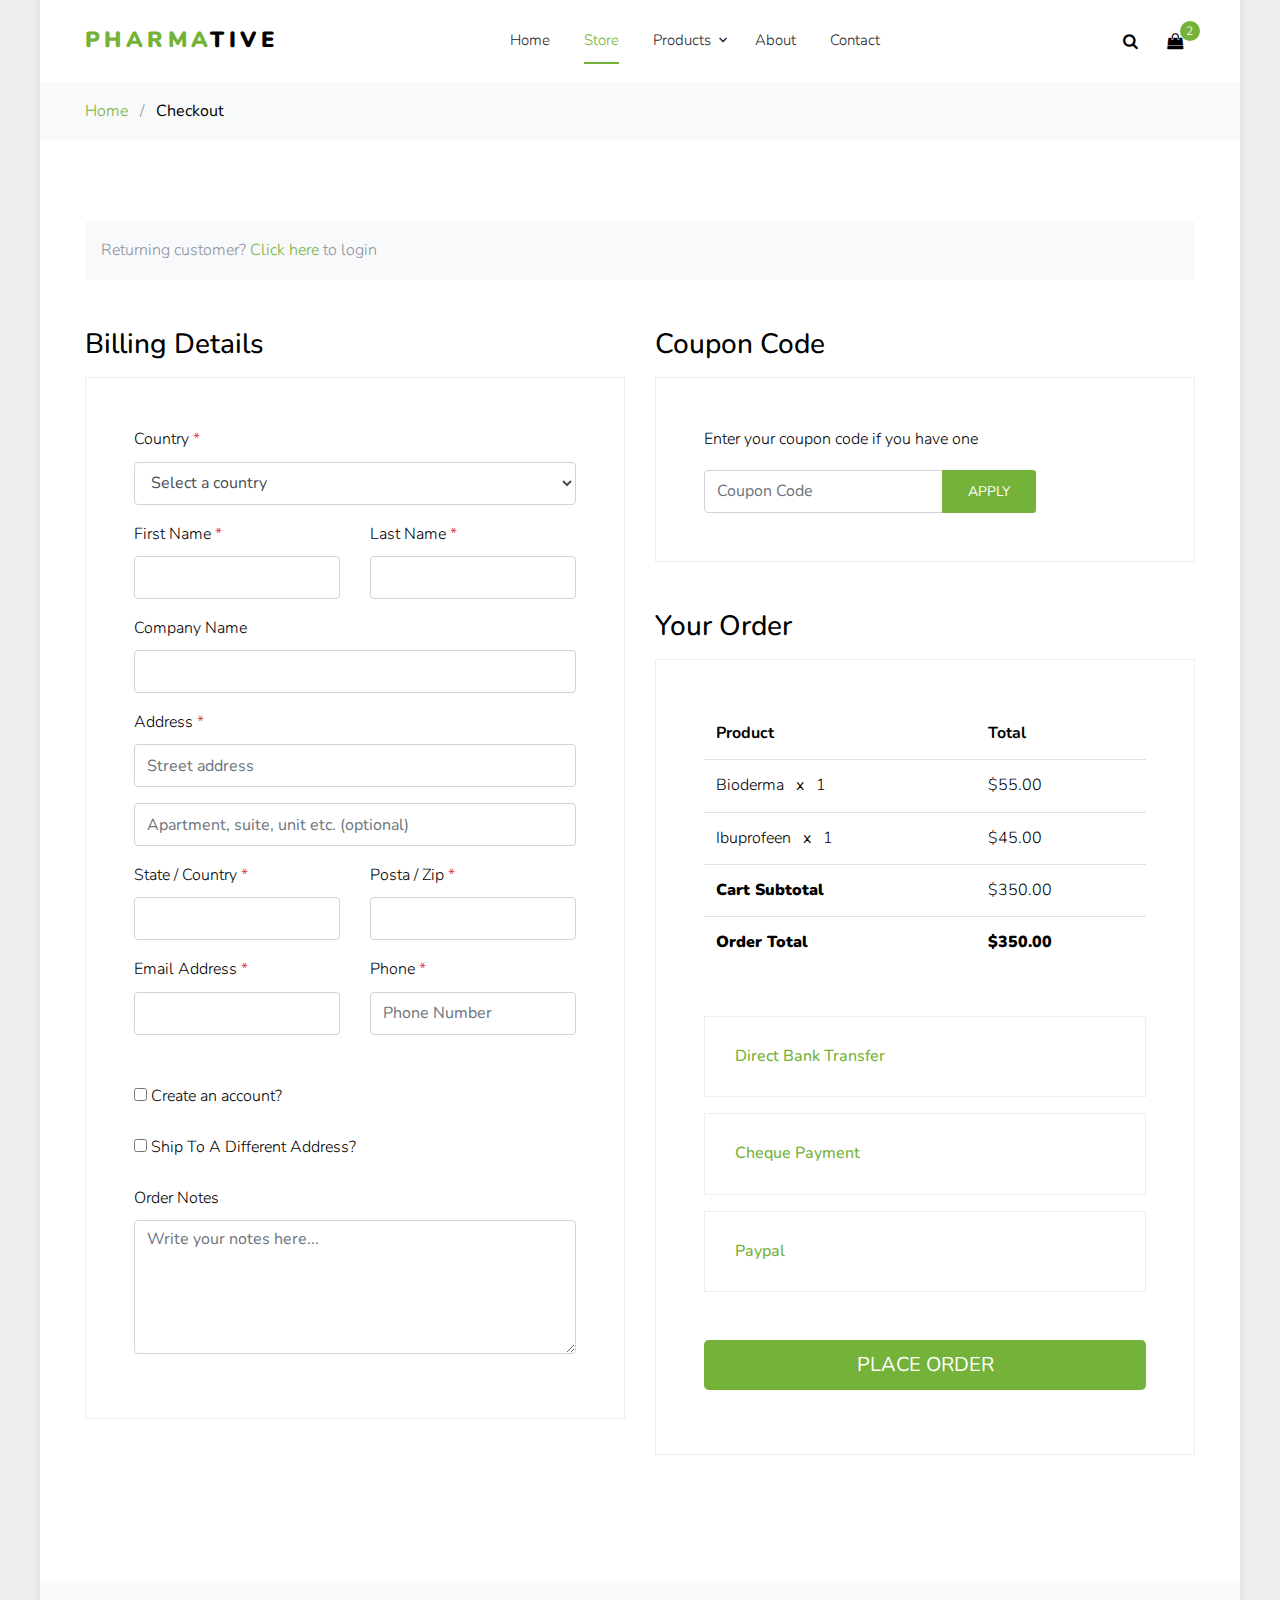
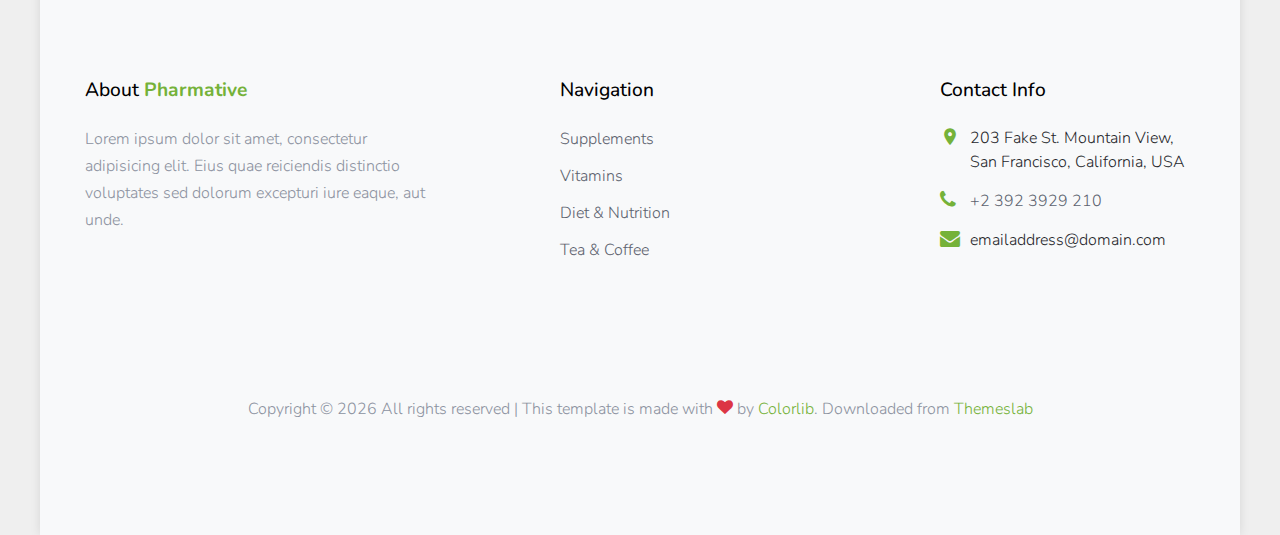
<file: New folder/checkout.html>
<!DOCTYPE html>
<html lang="en">

<head>
  <title>Pharmative &mdash; Colorlib Template</title>
  <meta charset="utf-8">
  <meta name="viewport" content="width=device-width, initial-scale=1, shrink-to-fit=no">

  <link href="https://fonts.googleapis.com/css2?family=Nunito:wght@400;700&display=swap" rel="stylesheet">
  <link rel="stylesheet" href="fonts/icomoon/style.css">

  <link rel="stylesheet" href="css/bootstrap.min.css">
  <link rel="stylesheet" href="fonts/flaticon/font/flaticon.css">
  <link rel="stylesheet" href="css/magnific-popup.css">
  <link rel="stylesheet" href="css/jquery-ui.css">
  <link rel="stylesheet" href="css/owl.carousel.min.css">
  <link rel="stylesheet" href="css/owl.theme.default.min.css">


  <link rel="stylesheet" href="css/aos.css">

  <link rel="stylesheet" href="css/style.css">

</head>

<body>

  <div class="site-wrap">


    <div class="site-navbar py-2">

      <div class="search-wrap">
        <div class="container">
          <a href="#" class="search-close js-search-close"><span class="icon-close2"></span></a>
          <form action="#" method="post">
            <input type="text" class="form-control" placeholder="Search keyword and hit enter...">
          </form>
        </div>
      </div>

      <div class="container">
        <div class="d-flex align-items-center justify-content-between">
          <div class="logo">
            <div class="site-logo">
              <a href="index.html" class="js-logo-clone"><strong class="text-primary">Pharma</strong>tive</a>
            </div>
          </div>
          <div class="main-nav d-none d-lg-block">
            <nav class="site-navigation text-right text-md-center" role="navigation">
              <ul class="site-menu js-clone-nav d-none d-lg-block">
                <li><a href="index.html">Home</a></li>
                <li class="active"><a href="shop.html">Store</a></li>
                <li class="has-children">
                  <a href="#">Products</a>
                  <ul class="dropdown">
                    <li><a href="#">Supplements</a></li>
                    <li class="has-children">
                      <a href="#">Vitamins</a>
                      <ul class="dropdown">
                        <li><a href="#">Supplements</a></li>
                        <li><a href="#">Vitamins</a></li>
                        <li><a href="#">Diet &amp; Nutrition</a></li>
                        <li><a href="#">Tea &amp; Coffee</a></li>
                      </ul>
                    </li>
                    <li><a href="#">Diet &amp; Nutrition</a></li>
                    <li><a href="#">Tea &amp; Coffee</a></li>
                    
                  </ul>
                </li>
                <li><a href="about.html">About</a></li>
                <li><a href="contact.html">Contact</a></li>
              </ul>
            </nav>
          </div>
          <div class="icons">
            <a href="#" class="icons-btn d-inline-block js-search-open"><span class="icon-search"></span></a>
            <a href="cart.html" class="icons-btn d-inline-block bag">
              <span class="icon-shopping-bag"></span>
              <span class="number">2</span>
            </a>
            <a href="#" class="site-menu-toggle js-menu-toggle ml-3 d-inline-block d-lg-none"><span
                class="icon-menu"></span></a>
          </div>
        </div>
      </div>
    </div>
  

    <div class="bg-light py-3">
      <div class="container">
        <div class="row">
          <div class="col-md-12 mb-0">
            <a href="index.html">Home</a> <span class="mx-2 mb-0">/</span>
            <strong class="text-black">Checkout</strong>
          </div>
        </div>
      </div>
    </div>

    <div class="site-section">
      <div class="container">
        <div class="row mb-5">
          <div class="col-md-12">
            <div class="bg-light rounded p-3">
              <p class="mb-0">Returning customer? <a href="#" class="d-inline-block">Click here</a> to login</p>
            </div>
          </div>
        </div>
        <div class="row">
          <div class="col-md-6 mb-5 mb-md-0">
            <h2 class="h3 mb-3 text-black">Billing Details</h2>
            <div class="p-3 p-lg-5 border">
              <div class="form-group">
                <label for="c_country" class="text-black">Country <span class="text-danger">*</span></label>
                <select id="c_country" class="form-control">
                  <option value="1">Select a country</option>
                  <option value="2">bangladesh</option>
                  <option value="3">Algeria</option>
                  <option value="4">Afghanistan</option>
                  <option value="5">Ghana</option>
                  <option value="6">Albania</option>
                  <option value="7">Bahrain</option>
                  <option value="8">Colombia</option>
                  <option value="9">Dominican Republic</option>
                </select>
              </div>
              <div class="form-group row">
                <div class="col-md-6">
                  <label for="c_fname" class="text-black">First Name <span class="text-danger">*</span></label>
                  <input type="text" class="form-control" id="c_fname" name="c_fname">
                </div>
                <div class="col-md-6">
                  <label for="c_lname" class="text-black">Last Name <span class="text-danger">*</span></label>
                  <input type="text" class="form-control" id="c_lname" name="c_lname">
                </div>
              </div>
    
              <div class="form-group row">
                <div class="col-md-12">
                  <label for="c_companyname" class="text-black">Company Name </label>
                  <input type="text" class="form-control" id="c_companyname" name="c_companyname">
                </div>
              </div>
    
              <div class="form-group row">
                <div class="col-md-12">
                  <label for="c_address" class="text-black">Address <span class="text-danger">*</span></label>
                  <input type="text" class="form-control" id="c_address" name="c_address" placeholder="Street address">
                </div>
              </div>
    
              <div class="form-group">
                <input type="text" class="form-control" placeholder="Apartment, suite, unit etc. (optional)">
              </div>
    
              <div class="form-group row">
                <div class="col-md-6">
                  <label for="c_state_country" class="text-black">State / Country <span class="text-danger">*</span></label>
                  <input type="text" class="form-control" id="c_state_country" name="c_state_country">
                </div>
                <div class="col-md-6">
                  <label for="c_postal_zip" class="text-black">Posta / Zip <span class="text-danger">*</span></label>
                  <input type="text" class="form-control" id="c_postal_zip" name="c_postal_zip">
                </div>
              </div>
    
              <div class="form-group row mb-5">
                <div class="col-md-6">
                  <label for="c_email_address" class="text-black">Email Address <span class="text-danger">*</span></label>
                  <input type="text" class="form-control" id="c_email_address" name="c_email_address">
                </div>
                <div class="col-md-6">
                  <label for="c_phone" class="text-black">Phone <span class="text-danger">*</span></label>
                  <input type="text" class="form-control" id="c_phone" name="c_phone" placeholder="Phone Number">
                </div>
              </div>
    
              <div class="form-group">
                <label for="c_create_account" class="text-black" data-toggle="collapse" href="#create_an_account"
                  role="button" aria-expanded="false" aria-controls="create_an_account"><input type="checkbox" value="1"
                    id="c_create_account"> Create an account?</label>
                <div class="collapse" id="create_an_account">
                  <div class="py-2">
                    <p class="mb-3">Create an account by entering the information below. If you are a returning customer
                      please login at the top of the page.</p>
                    <div class="form-group">
                      <label for="c_account_password" class="text-black">Account Password</label>
                      <input type="email" class="form-control" id="c_account_password" name="c_account_password"
                        placeholder="">
                    </div>
                  </div>
                </div>
              </div>
    
    
              <div class="form-group">
                <label for="c_ship_different_address" class="text-black" data-toggle="collapse"
                  href="#ship_different_address" role="button" aria-expanded="false"
                  aria-controls="ship_different_address"><input type="checkbox" value="1" id="c_ship_different_address">
                  Ship To A Different Address?</label>
                <div class="collapse" id="ship_different_address">
                  <div class="py-2">
    
                    <div class="form-group">
                      <label for="c_diff_country" class="text-black">Country <span class="text-danger">*</span></label>
                      <select id="c_diff_country" class="form-control">
                        <option value="1">Select a country</option>
                        <option value="2">bangladesh</option>
                        <option value="3">Algeria</option>
                        <option value="4">Afghanistan</option>
                        <option value="5">Ghana</option>
                        <option value="6">Albania</option>
                        <option value="7">Bahrain</option>
                        <option value="8">Colombia</option>
                        <option value="9">Dominican Republic</option>
                      </select>
                    </div>
    
    
                    <div class="form-group row">
                      <div class="col-md-6">
                        <label for="c_diff_fname" class="text-black">First Name <span class="text-danger">*</span></label>
                        <input type="text" class="form-control" id="c_diff_fname" name="c_diff_fname">
                      </div>
                      <div class="col-md-6">
                        <label for="c_diff_lname" class="text-black">Last Name <span class="text-danger">*</span></label>
                        <input type="text" class="form-control" id="c_diff_lname" name="c_diff_lname">
                      </div>
                    </div>
    
                    <div class="form-group row">
                      <div class="col-md-12">
                        <label for="c_diff_companyname" class="text-black">Company Name </label>
                        <input type="text" class="form-control" id="c_diff_companyname" name="c_diff_companyname">
                      </div>
                    </div>
    
                    <div class="form-group row">
                      <div class="col-md-12">
                        <label for="c_diff_address" class="text-black">Address <span class="text-danger">*</span></label>
                        <input type="text" class="form-control" id="c_diff_address" name="c_diff_address"
                          placeholder="Street address">
                      </div>
                    </div>
    
                    <div class="form-group">
                      <input type="text" class="form-control" placeholder="Apartment, suite, unit etc. (optional)">
                    </div>
    
                    <div class="form-group row">
                      <div class="col-md-6">
                        <label for="c_diff_state_country" class="text-black">State / Country <span
                            class="text-danger">*</span></label>
                        <input type="text" class="form-control" id="c_diff_state_country" name="c_diff_state_country">
                      </div>
                      <div class="col-md-6">
                        <label for="c_diff_postal_zip" class="text-black">Posta / Zip <span
                            class="text-danger">*</span></label>
                        <input type="text" class="form-control" id="c_diff_postal_zip" name="c_diff_postal_zip">
                      </div>
                    </div>
    
                    <div class="form-group row mb-5">
                      <div class="col-md-6">
                        <label for="c_diff_email_address" class="text-black">Email Address <span
                            class="text-danger">*</span></label>
                        <input type="text" class="form-control" id="c_diff_email_address" name="c_diff_email_address">
                      </div>
                      <div class="col-md-6">
                        <label for="c_diff_phone" class="text-black">Phone <span class="text-danger">*</span></label>
                        <input type="text" class="form-control" id="c_diff_phone" name="c_diff_phone"
                          placeholder="Phone Number">
                      </div>
                    </div>
    
                  </div>
    
                </div>
              </div>
    
              <div class="form-group">
                <label for="c_order_notes" class="text-black">Order Notes</label>
                <textarea name="c_order_notes" id="c_order_notes" cols="30" rows="5" class="form-control"
                  placeholder="Write your notes here..."></textarea>
              </div>
    
            </div>
          </div>
          <div class="col-md-6">
    
            <div class="row mb-5">
              <div class="col-md-12">
                <h2 class="h3 mb-3 text-black">Coupon Code</h2>
                <div class="p-3 p-lg-5 border">
    
                  <label for="c_code" class="text-black mb-3">Enter your coupon code if you have one</label>
                  <div class="input-group w-75">
                    <input type="text" class="form-control" id="c_code" placeholder="Coupon Code" aria-label="Coupon Code"
                      aria-describedby="button-addon2">
                    <div class="input-group-append">
                      <button class="btn btn-primary btn-sm px-4" type="button" id="button-addon2">Apply</button>
                    </div>
                  </div>
    
                </div>
              </div>
            </div>
    
            <div class="row mb-5">
              <div class="col-md-12">
                <h2 class="h3 mb-3 text-black">Your Order</h2>
                <div class="p-3 p-lg-5 border">
                  <table class="table site-block-order-table mb-5">
                    <thead>
                      <th>Product</th>
                      <th>Total</th>
                    </thead>
                    <tbody>
                      <tr>
                        <td>Bioderma <strong class="mx-2">x</strong> 1</td>
                        <td>$55.00</td>
                      </tr>
                      <tr>
                        <td>Ibuprofeen <strong class="mx-2">x</strong> 1</td>
                        <td>$45.00</td>
                      </tr>
                      <tr>
                        <td class="text-black font-weight-bold"><strong>Cart Subtotal</strong></td>
                        <td class="text-black">$350.00</td>
                      </tr>
                      <tr>
                        <td class="text-black font-weight-bold"><strong>Order Total</strong></td>
                        <td class="text-black font-weight-bold"><strong>$350.00</strong></td>
                      </tr>
                    </tbody>
                  </table>
    
                  <div class="border mb-3">
                    <h3 class="h6 mb-0"><a class="d-block" data-toggle="collapse" href="#collapsebank" role="button"
                        aria-expanded="false" aria-controls="collapsebank">Direct Bank Transfer</a></h3>
    
                    <div class="collapse" id="collapsebank">
                      <div class="py-2 px-4">
                        <p class="mb-0">Make your payment directly into our bank account. Please use your Order ID as the
                          payment reference. Your order won’t be shipped until the funds have cleared in our account.</p>
                      </div>
                    </div>
                  </div>
    
                  <div class="border mb-3">
                    <h3 class="h6 mb-0"><a class="d-block" data-toggle="collapse" href="#collapsecheque" role="button"
                        aria-expanded="false" aria-controls="collapsecheque">Cheque Payment</a></h3>
    
                    <div class="collapse" id="collapsecheque">
                      <div class="py-2 px-4">
                        <p class="mb-0">Make your payment directly into our bank account. Please use your Order ID as the
                          payment reference. Your order won’t be shipped until the funds have cleared in our account.</p>
                      </div>
                    </div>
                  </div>
    
                  <div class="border mb-5">
                    <h3 class="h6 mb-0"><a class="d-block" data-toggle="collapse" href="#collapsepaypal" role="button"
                        aria-expanded="false" aria-controls="collapsepaypal">Paypal</a></h3>
    
                    <div class="collapse" id="collapsepaypal">
                      <div class="py-2 px-4">
                        <p class="mb-0">Make your payment directly into our bank account. Please use your Order ID as the
                          payment reference. Your order won’t be shipped until the funds have cleared in our account.</p>
                      </div>
                    </div>
                  </div>
    
                  <div class="form-group">
                    <button class="btn btn-primary btn-lg btn-block" onclick="window.location='thankyou.html'">Place
                      Order</button>
                  </div>
    
                </div>
              </div>
            </div>
    
          </div>
        </div>
        <!-- </form> -->
      </div>
    </div>
    <footer class="site-footer bg-light">
      <div class="container">
        <div class="row">
          <div class="col-md-6 col-lg-4 mb-4 mb-lg-0">

            <div class="block-7">
              <h3 class="footer-heading mb-4">About <strong class="text-primary">Pharmative</strong></h3>
              <p>Lorem ipsum dolor sit amet, consectetur adipisicing elit. Eius quae reiciendis distinctio voluptates
                sed dolorum excepturi iure eaque, aut unde.</p>
            </div>

          </div>
          <div class="col-lg-3 mx-auto mb-5 mb-lg-0">
            <h3 class="footer-heading mb-4">Navigation</h3>
            <ul class="list-unstyled">
              <li><a href="#">Supplements</a></li>
              <li><a href="#">Vitamins</a></li>
              <li><a href="#">Diet &amp; Nutrition</a></li>
              <li><a href="#">Tea &amp; Coffee</a></li>
            </ul>
          </div>

          <div class="col-md-6 col-lg-3">
            <div class="block-5 mb-5">
              <h3 class="footer-heading mb-4">Contact Info</h3>
              <ul class="list-unstyled">
                <li class="address">203 Fake St. Mountain View, San Francisco, California, USA</li>
                <li class="phone"><a href="tel://23923929210">+2 392 3929 210</a></li>
                <li class="email">emailaddress@domain.com</li>
              </ul>
            </div>


          </div>
        </div>
        <div class="row pt-5 mt-5 text-center">
          <div class="col-md-12">
            <p>
              <!-- Link back to Colorlib can't be removed. Template is licensed under CC BY 3.0. -->
              Copyright &copy;
              <script>document.write(new Date().getFullYear());</script> All rights reserved | This template is made
              with <i class="icon-heart text-danger" aria-hidden="true"></i> by <a href="https://colorlib.com" target="_blank"
                class="text-primary">Colorlib</a>. Downloaded from <a href="https://themeslab.org/" target="_blank">Themeslab</a>
              <!-- Link back to Colorlib can't be removed. Template is licensed under CC BY 3.0. -->
            </p>
          </div>

        </div>
      </div>
    </footer>
  </div>

  <script src="js/jquery-3.3.1.min.js"></script>
  <script src="js/jquery-ui.js"></script>
  <script src="js/popper.min.js"></script>
  <script src="js/bootstrap.min.js"></script>
  <script src="js/owl.carousel.min.js"></script>
  <script src="js/jquery.magnific-popup.min.js"></script>
  <script src="js/aos.js"></script>

  <script src="js/main.js"></script>

</body>

</html>
</file>
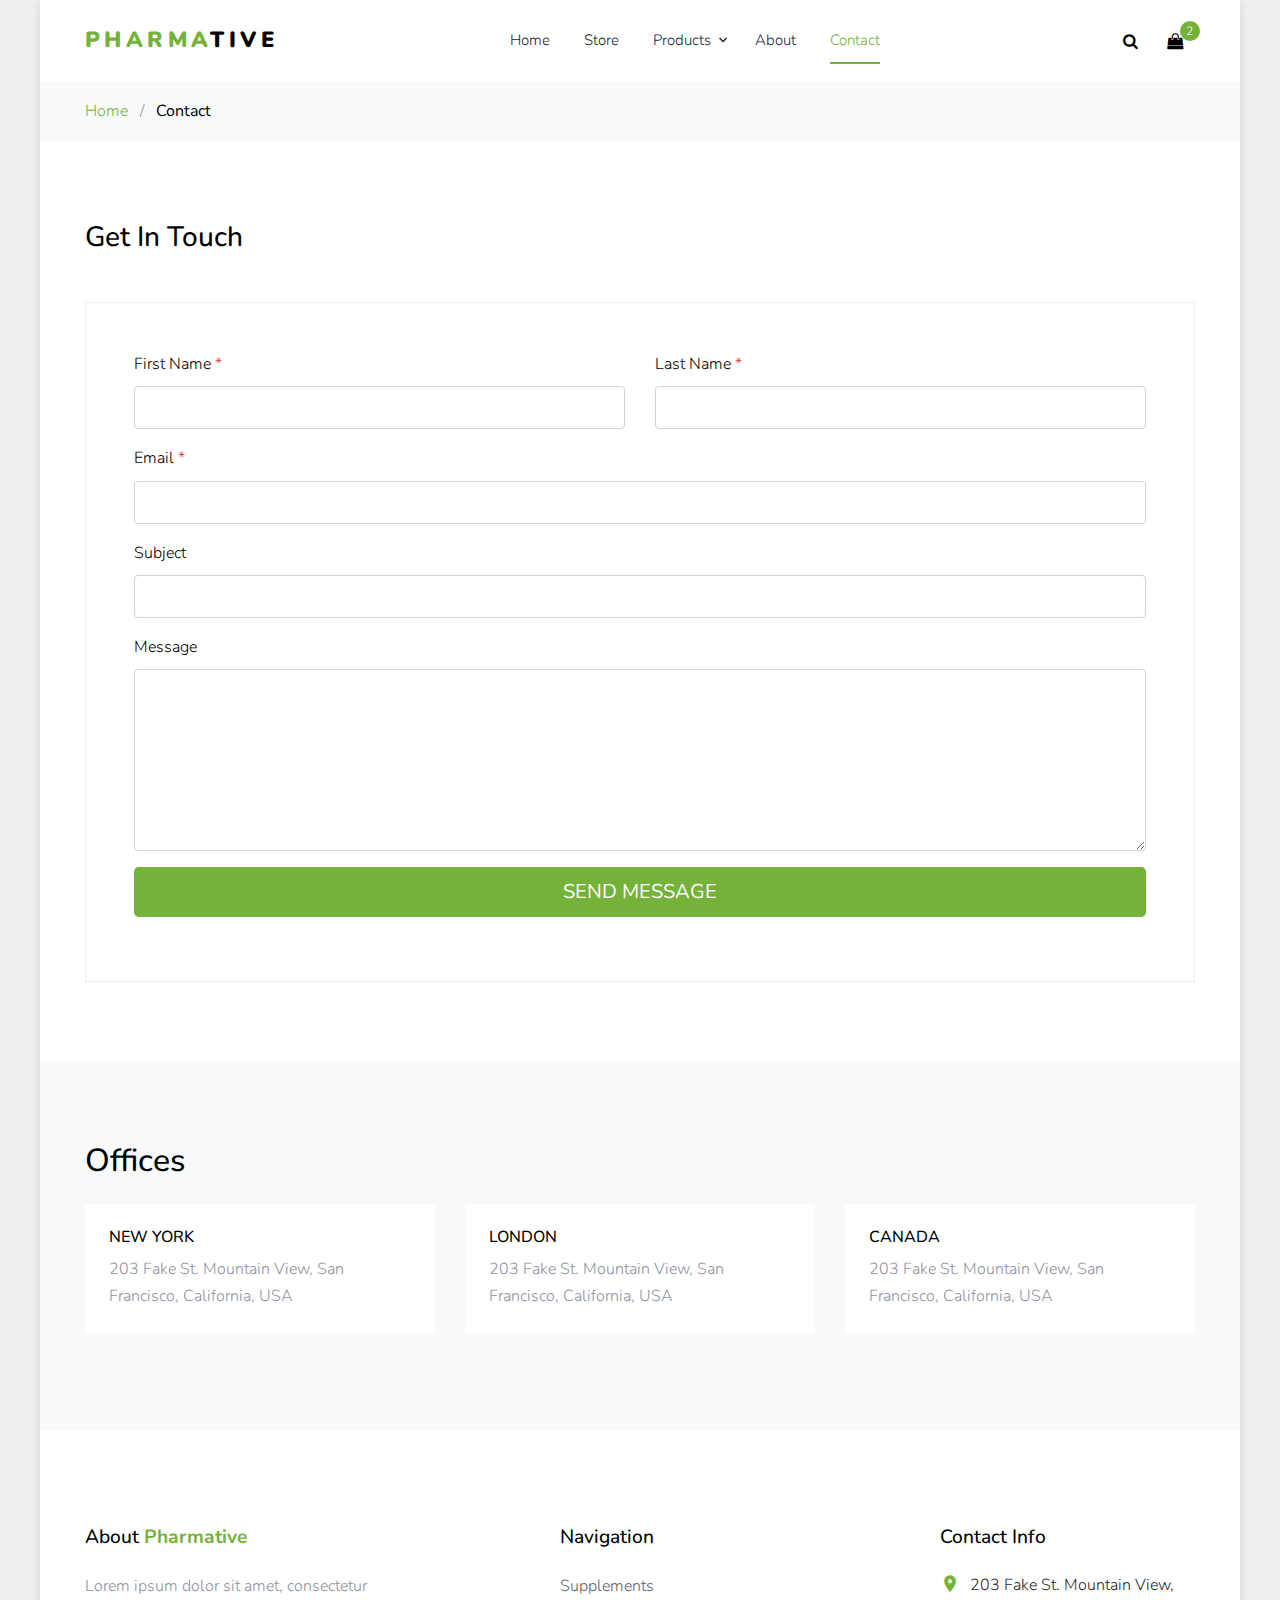
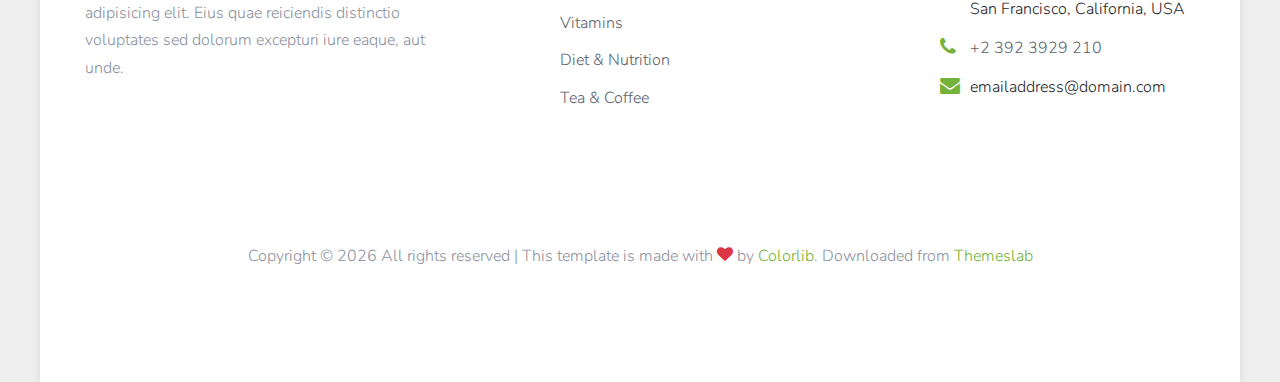
<file: New folder/contact.html>
<!DOCTYPE html>
<html lang="en">

<head>
  <title>Pharmative &mdash; Colorlib Template</title>
  <meta charset="utf-8">
  <meta name="viewport" content="width=device-width, initial-scale=1, shrink-to-fit=no">

  <link href="https://fonts.googleapis.com/css2?family=Nunito:wght@400;700&display=swap" rel="stylesheet">
  <link rel="stylesheet" href="fonts/icomoon/style.css">

  <link rel="stylesheet" href="css/bootstrap.min.css">
  <link rel="stylesheet" href="fonts/flaticon/font/flaticon.css">
  <link rel="stylesheet" href="css/magnific-popup.css">
  <link rel="stylesheet" href="css/jquery-ui.css">
  <link rel="stylesheet" href="css/owl.carousel.min.css">
  <link rel="stylesheet" href="css/owl.theme.default.min.css">


  <link rel="stylesheet" href="css/aos.css">

  <link rel="stylesheet" href="css/style.css">

</head>

<body>

  <div class="site-wrap">


    <div class="site-navbar py-2">

      <div class="search-wrap">
        <div class="container">
          <a href="#" class="search-close js-search-close"><span class="icon-close2"></span></a>
          <form action="#" method="post">
            <input type="text" class="form-control" placeholder="Search keyword and hit enter...">
          </form>
        </div>
      </div>

      <div class="container">
        <div class="d-flex align-items-center justify-content-between">
          <div class="logo">
            <div class="site-logo">
              <a href="index.html" class="js-logo-clone"><strong class="text-primary">Pharma</strong>tive</a>
            </div>
          </div>
          <div class="main-nav d-none d-lg-block">
            <nav class="site-navigation text-right text-md-center" role="navigation">
              <ul class="site-menu js-clone-nav d-none d-lg-block">
                <li><a href="index.html">Home</a></li>
                <li><a href="shop.html">Store</a></li>
                <li class="has-children">
                  <a href="#">Products</a>
                  <ul class="dropdown">
                    <li><a href="#">Supplements</a></li>
                    <li class="has-children">
                      <a href="#">Vitamins</a>
                      <ul class="dropdown">
                        <li><a href="#">Supplements</a></li>
                        <li><a href="#">Vitamins</a></li>
                        <li><a href="#">Diet &amp; Nutrition</a></li>
                        <li><a href="#">Tea &amp; Coffee</a></li>
                      </ul>
                    </li>
                    <li><a href="#">Diet &amp; Nutrition</a></li>
                    <li><a href="#">Tea &amp; Coffee</a></li>
                    
                  </ul>
                </li>
                <li><a href="about.html">About</a></li>
                <li class="active"><a href="contact.html">Contact</a></li>
              </ul>
            </nav>
          </div>
          <div class="icons">
            <a href="#" class="icons-btn d-inline-block js-search-open"><span class="icon-search"></span></a>
            <a href="cart.html" class="icons-btn d-inline-block bag">
              <span class="icon-shopping-bag"></span>
              <span class="number">2</span>
            </a>
            <a href="#" class="site-menu-toggle js-menu-toggle ml-3 d-inline-block d-lg-none"><span
                class="icon-menu"></span></a>
          </div>
        </div>
      </div>
    </div>

    <div class="bg-light py-3">
      <div class="container">
        <div class="row">
          <div class="col-md-12 mb-0">
            <a href="index.html">Home</a> <span class="mx-2 mb-0">/</span>
            <strong class="text-black">Contact</strong>
          </div>
        </div>
      </div>
    </div>

    <div class="site-section">
      <div class="container">
        <div class="row">
          <div class="col-md-12">
            <h2 class="h3 mb-5 text-black">Get In Touch</h2>
          </div>
          <div class="col-md-12">
    
            <form action="#" method="post">
    
              <div class="p-3 p-lg-5 border">
                <div class="form-group row">
                  <div class="col-md-6">
                    <label for="c_fname" class="text-black">First Name <span class="text-danger">*</span></label>
                    <input type="text" class="form-control" id="c_fname" name="c_fname">
                  </div>
                  <div class="col-md-6">
                    <label for="c_lname" class="text-black">Last Name <span class="text-danger">*</span></label>
                    <input type="text" class="form-control" id="c_lname" name="c_lname">
                  </div>
                </div>
                <div class="form-group row">
                  <div class="col-md-12">
                    <label for="c_email" class="text-black">Email <span class="text-danger">*</span></label>
                    <input type="email" class="form-control" id="c_email" name="c_email" placeholder="">
                  </div>
                </div>
                <div class="form-group row">
                  <div class="col-md-12">
                    <label for="c_subject" class="text-black">Subject </label>
                    <input type="text" class="form-control" id="c_subject" name="c_subject">
                  </div>
                </div>
    
                <div class="form-group row">
                  <div class="col-md-12">
                    <label for="c_message" class="text-black">Message </label>
                    <textarea name="c_message" id="c_message" cols="30" rows="7" class="form-control"></textarea>
                  </div>
                </div>
                <div class="form-group row">
                  <div class="col-lg-12">
                    <input type="submit" class="btn btn-primary btn-lg btn-block" value="Send Message">
                  </div>
                </div>
              </div>
            </form>
          </div>
          
        </div>
      </div>
    </div>



    <div class="site-section bg-light">
      <div class="container">
        <div class="row">
          <div class="col-12">
            <h2 class="text-black mb-4">Offices</h2>
          </div>
          <div class="col-lg-4">
            <div class="p-4 bg-white mb-3 rounded">
              <span class="d-block text-black h6 text-uppercase">New York</span>
              <p class="mb-0">203 Fake St. Mountain View, San Francisco, California, USA</p>
            </div>
          </div>
          <div class="col-lg-4">
            <div class="p-4 bg-white mb-3 rounded">
              <span class="d-block text-black h6 text-uppercase">London</span>
              <p class="mb-0">203 Fake St. Mountain View, San Francisco, California, USA</p>
            </div>
          </div>
          <div class="col-lg-4">
            <div class="p-4 bg-white mb-3 rounded">
              <span class="d-block text-black h6 text-uppercase">Canada</span>
              <p class="mb-0">203 Fake St. Mountain View, San Francisco, California, USA</p>
            </div>
          </div>
        </div>
      </div>
      
    </div>

    <footer class="site-footer">
      <div class="container">
        <div class="row">
          <div class="col-md-6 col-lg-4 mb-4 mb-lg-0">

            <div class="block-7">
              <h3 class="footer-heading mb-4">About <strong class="text-primary">Pharmative</strong></h3>
              <p>Lorem ipsum dolor sit amet, consectetur adipisicing elit. Eius quae reiciendis distinctio voluptates
                sed dolorum excepturi iure eaque, aut unde.</p>
            </div>

          </div>
          <div class="col-lg-3 mx-auto mb-5 mb-lg-0">
            <h3 class="footer-heading mb-4">Navigation</h3>
            <ul class="list-unstyled">
              <li><a href="#">Supplements</a></li>
              <li><a href="#">Vitamins</a></li>
              <li><a href="#">Diet &amp; Nutrition</a></li>
              <li><a href="#">Tea &amp; Coffee</a></li>
            </ul>
          </div>

          <div class="col-md-6 col-lg-3">
            <div class="block-5 mb-5">
              <h3 class="footer-heading mb-4">Contact Info</h3>
              <ul class="list-unstyled">
                <li class="address">203 Fake St. Mountain View, San Francisco, California, USA</li>
                <li class="phone"><a href="tel://23923929210">+2 392 3929 210</a></li>
                <li class="email">emailaddress@domain.com</li>
              </ul>
            </div>


          </div>
        </div>
        <div class="row pt-5 mt-5 text-center">
          <div class="col-md-12">
            <p>
              <!-- Link back to Colorlib can't be removed. Template is licensed under CC BY 3.0. -->
              Copyright &copy;
              <script>document.write(new Date().getFullYear());</script> All rights reserved | This template is made
              with <i class="icon-heart text-danger" aria-hidden="true"></i> by <a href="https://colorlib.com" target="_blank"
                class="text-primary">Colorlib</a>. Downloaded from <a href="https://themeslab.org/" target="_blank">Themeslab</a>
              <!-- Link back to Colorlib can't be removed. Template is licensed under CC BY 3.0. -->
            </p>
          </div>

        </div>
      </div>
    </footer>
  </div>

  <script src="js/jquery-3.3.1.min.js"></script>
  <script src="js/jquery-ui.js"></script>
  <script src="js/popper.min.js"></script>
  <script src="js/bootstrap.min.js"></script>
  <script src="js/owl.carousel.min.js"></script>
  <script src="js/jquery.magnific-popup.min.js"></script>
  <script src="js/aos.js"></script>

  <script src="js/main.js"></script>

</body>

</html>
</file>
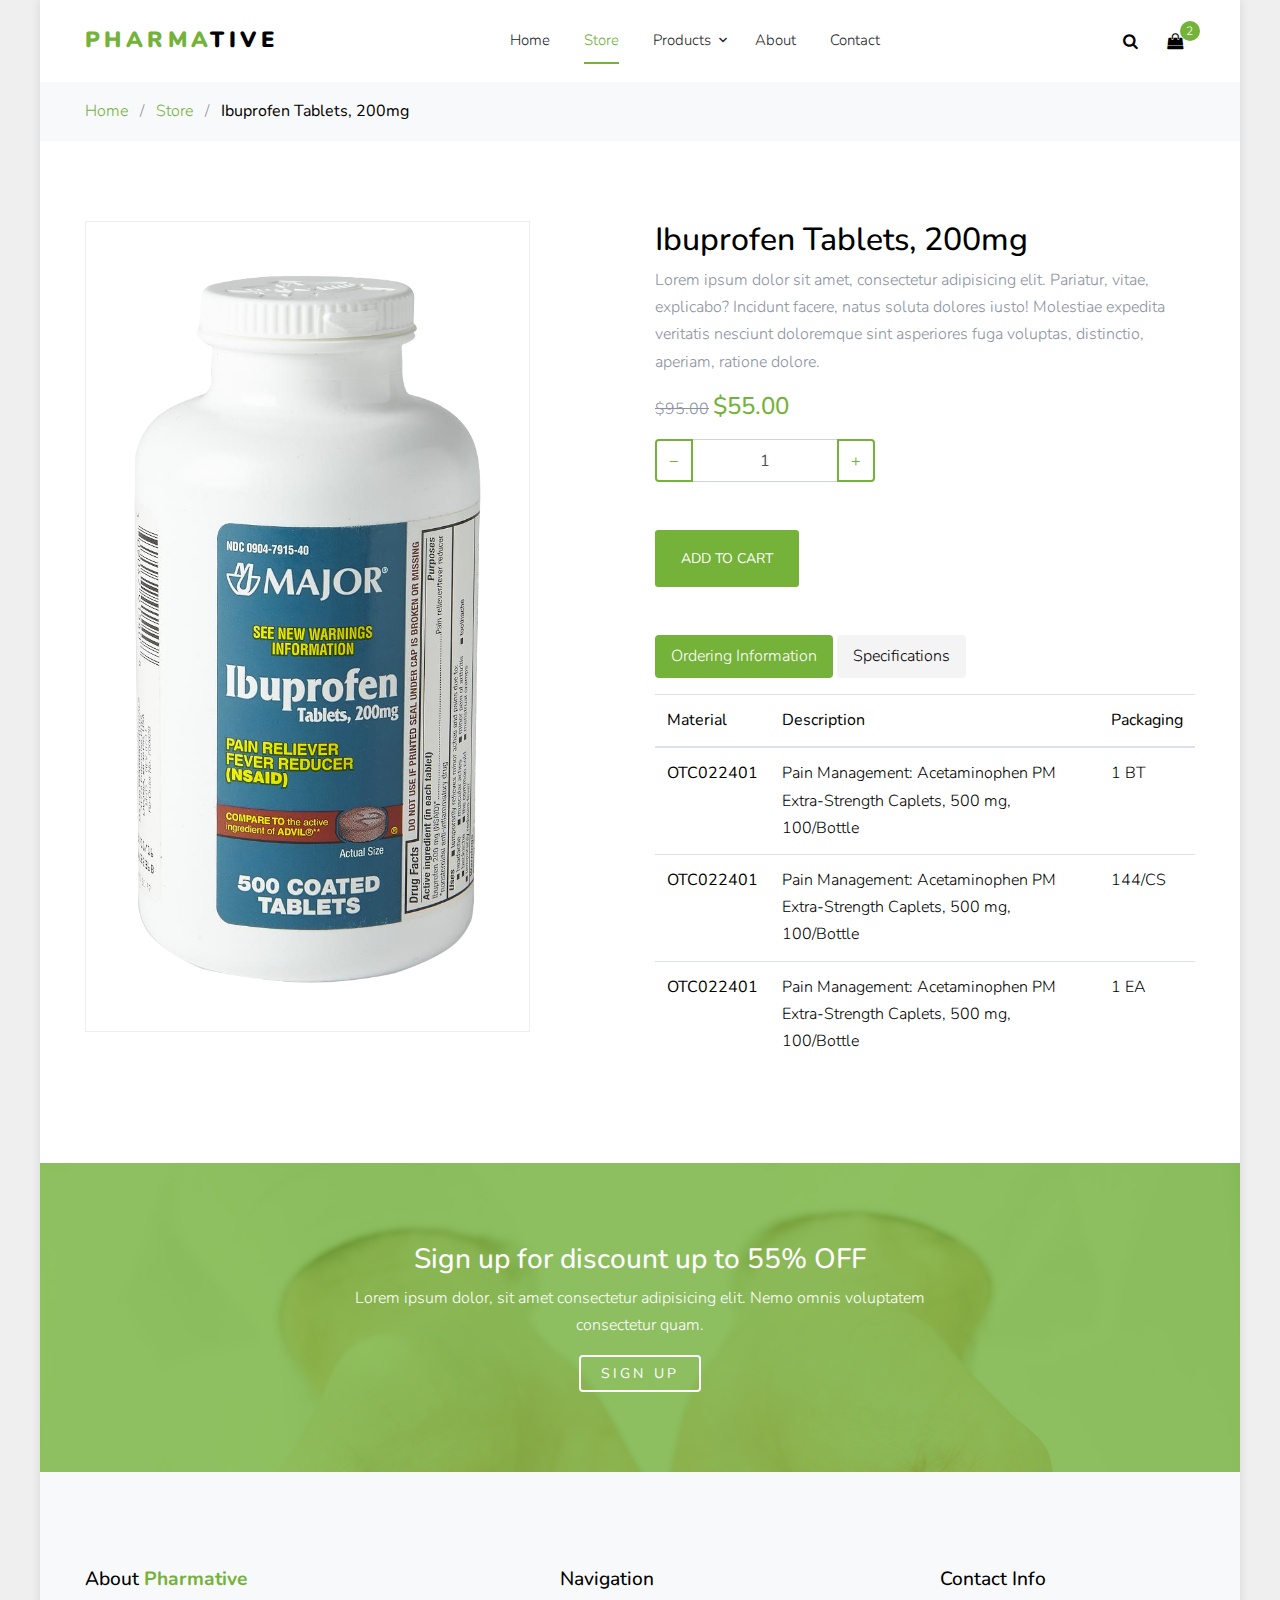
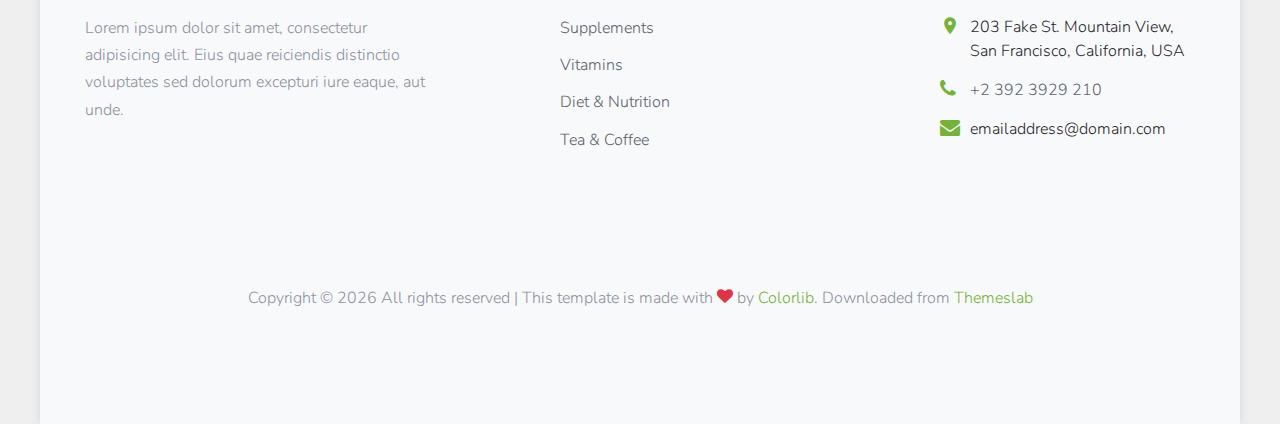
<file: New folder/shop-single.html>
<!DOCTYPE html>
<html lang="en">

<head>
  <title>Pharmative &mdash; Colorlib Template</title>
  <meta charset="utf-8">
  <meta name="viewport" content="width=device-width, initial-scale=1, shrink-to-fit=no">

  <link href="https://fonts.googleapis.com/css2?family=Nunito:wght@400;700&display=swap" rel="stylesheet">
  <link rel="stylesheet" href="fonts/icomoon/style.css">

  <link rel="stylesheet" href="css/bootstrap.min.css">
  <link rel="stylesheet" href="fonts/flaticon/font/flaticon.css">
  <link rel="stylesheet" href="css/magnific-popup.css">
  <link rel="stylesheet" href="css/jquery-ui.css">
  <link rel="stylesheet" href="css/owl.carousel.min.css">
  <link rel="stylesheet" href="css/owl.theme.default.min.css">


  <link rel="stylesheet" href="css/aos.css">

  <link rel="stylesheet" href="css/style.css">

</head>

<body>

  <div class="site-wrap">


    <div class="site-navbar py-2">

      <div class="search-wrap">
        <div class="container">
          <a href="#" class="search-close js-search-close"><span class="icon-close2"></span></a>
          <form action="#" method="post">
            <input type="text" class="form-control" placeholder="Search keyword and hit enter...">
          </form>
        </div>
      </div>

      <div class="container">
        <div class="d-flex align-items-center justify-content-between">
          <div class="logo">
            <div class="site-logo">
              <a href="index.html" class="js-logo-clone"><strong class="text-primary">Pharma</strong>tive</a>
            </div>
          </div>
          <div class="main-nav d-none d-lg-block">
            <nav class="site-navigation text-right text-md-center" role="navigation">
              <ul class="site-menu js-clone-nav d-none d-lg-block">
                <li><a href="index.html">Home</a></li>
                <li class="active"><a href="shop.html">Store</a></li>
                <li class="has-children">
                  <a href="#">Products</a>
                  <ul class="dropdown">
                    <li><a href="#">Supplements</a></li>
                    <li class="has-children">
                      <a href="#">Vitamins</a>
                      <ul class="dropdown">
                        <li><a href="#">Supplements</a></li>
                        <li><a href="#">Vitamins</a></li>
                        <li><a href="#">Diet &amp; Nutrition</a></li>
                        <li><a href="#">Tea &amp; Coffee</a></li>
                      </ul>
                    </li>
                    <li><a href="#">Diet &amp; Nutrition</a></li>
                    <li><a href="#">Tea &amp; Coffee</a></li>
                    
                  </ul>
                </li>
                <li><a href="about.html">About</a></li>
                <li><a href="contact.html">Contact</a></li>
              </ul>
            </nav>
          </div>
          <div class="icons">
            <a href="#" class="icons-btn d-inline-block js-search-open"><span class="icon-search"></span></a>
            <a href="cart.html" class="icons-btn d-inline-block bag">
              <span class="icon-shopping-bag"></span>
              <span class="number">2</span>
            </a>
            <a href="#" class="site-menu-toggle js-menu-toggle ml-3 d-inline-block d-lg-none"><span
                class="icon-menu"></span></a>
          </div>
        </div>
      </div>
    </div>
  

    <div class="bg-light py-3">
      <div class="container">
        <div class="row">
          <div class="col-md-12 mb-0"><a href="index.html">Home</a> <span class="mx-2 mb-0">/</span> <a
              href="shop.html">Store</a> <span class="mx-2 mb-0">/</span> <strong class="text-black">Ibuprofen Tablets, 200mg</strong></div>
        </div>
      </div>
    </div>

    <div class="site-section">
      <div class="container">
        <div class="row">
          <div class="col-md-5 mr-auto">
            <div class="border text-center">
              <img src="images/product_07_large.png" alt="Image" class="img-fluid p-5">
            </div>
          </div>
          <div class="col-md-6">
            <h2 class="text-black">Ibuprofen Tablets, 200mg</h2>
            <p>Lorem ipsum dolor sit amet, consectetur adipisicing elit. Pariatur, vitae, explicabo? Incidunt facere, natus
              soluta dolores iusto! Molestiae expedita veritatis nesciunt doloremque sint asperiores fuga voluptas,
              distinctio, aperiam, ratione dolore.</p>
            

            <p><del>$95.00</del>  <strong class="text-primary h4">$55.00</strong></p>

            
            
            <div class="mb-5">
              <div class="input-group mb-3" style="max-width: 220px;">
                <div class="input-group-prepend">
                  <button class="btn btn-outline-primary js-btn-minus" type="button">&minus;</button>
                </div>
                <input type="text" class="form-control text-center" value="1" placeholder=""
                  aria-label="Example text with button addon" aria-describedby="button-addon1">
                <div class="input-group-append">
                  <button class="btn btn-outline-primary js-btn-plus" type="button">&plus;</button>
                </div>
              </div>
    
            </div>
            <p><a href="cart.html" class="buy-now btn btn-sm height-auto px-4 py-3 btn-primary">Add To Cart</a></p>

            <div class="mt-5">
              <ul class="nav nav-pills mb-3 custom-pill" id="pills-tab" role="tablist">
                <li class="nav-item">
                  <a class="nav-link active" id="pills-home-tab" data-toggle="pill" href="#pills-home" role="tab"
                    aria-controls="pills-home" aria-selected="true">Ordering Information</a>
                </li>
                <li class="nav-item">
                  <a class="nav-link" id="pills-profile-tab" data-toggle="pill" href="#pills-profile" role="tab"
                    aria-controls="pills-profile" aria-selected="false">Specifications</a>
                </li>
            
              </ul>
              <div class="tab-content" id="pills-tabContent">
                <div class="tab-pane fade show active" id="pills-home" role="tabpanel" aria-labelledby="pills-home-tab">
                  <table class="table custom-table">
                    <thead>
                      <th>Material</th>
                      <th>Description</th>
                      <th>Packaging</th>
                    </thead>
                    <tbody>
                      <tr>
                        <th scope="row">OTC022401</th>
                        <td>Pain Management: Acetaminophen PM Extra-Strength Caplets, 500 mg, 100/Bottle</td>
                        <td>1 BT</td>
                      </tr>
                      <tr>
                        <th scope="row">OTC022401</th>
                        <td>Pain Management: Acetaminophen PM Extra-Strength Caplets, 500 mg, 100/Bottle</td>
                        <td>144/CS</td>
                      </tr>
                      <tr>
                        <th scope="row">OTC022401</th>
                        <td>Pain Management: Acetaminophen PM Extra-Strength Caplets, 500 mg, 100/Bottle</td>
                        <td>1 EA</td>
                      </tr>
                      
                    </tbody>
                  </table>
                </div>
                <div class="tab-pane fade" id="pills-profile" role="tabpanel" aria-labelledby="pills-profile-tab">
            
                  <table class="table custom-table">
            
                    <tbody>
                      <tr>
                        <td>HPIS CODE</td>
                        <td class="bg-light">999_200_40_0</td>
                      </tr>
                      <tr>
                        <td>HEALTHCARE PROVIDERS ONLY</td>
                        <td class="bg-light">No</td>
                      </tr>
                      <tr>
                        <td>LATEX FREE</td>
                        <td class="bg-light">Yes, No</td>
                      </tr>
                      <tr>
                        <td>MEDICATION ROUTE</td>
                        <td class="bg-light">Topical</td>
                      </tr>
                    </tbody>
                  </table>
            
                </div>
            
              </div>
            </div>

    
          </div>
        </div>
      </div>
    </div>

    <div class="site-section bg-image overlay" style="background-image: url('images/hero_bg_2.jpg');">
      <div class="container">
        <div class="row justify-content-center text-center">
         <div class="col-lg-7">
           <h3 class="text-white">Sign up for discount up to 55% OFF</h3>
           <p class="text-white">Lorem ipsum dolor, sit amet consectetur adipisicing elit. Nemo omnis voluptatem consectetur quam.</p>
           <p class="mb-0"><a href="#" class="btn btn-outline-white">Sign up</a></p>
         </div>
        </div>
      </div>
    </div>
    <footer class="site-footer bg-light">
      <div class="container">
        <div class="row">
          <div class="col-md-6 col-lg-4 mb-4 mb-lg-0">

            <div class="block-7">
              <h3 class="footer-heading mb-4">About <strong class="text-primary">Pharmative</strong></h3>
              <p>Lorem ipsum dolor sit amet, consectetur adipisicing elit. Eius quae reiciendis distinctio voluptates
                sed dolorum excepturi iure eaque, aut unde.</p>
            </div>

          </div>
          <div class="col-lg-3 mx-auto mb-5 mb-lg-0">
            <h3 class="footer-heading mb-4">Navigation</h3>
            <ul class="list-unstyled">
              <li><a href="#">Supplements</a></li>
              <li><a href="#">Vitamins</a></li>
              <li><a href="#">Diet &amp; Nutrition</a></li>
              <li><a href="#">Tea &amp; Coffee</a></li>
            </ul>
          </div>

          <div class="col-md-6 col-lg-3">
            <div class="block-5 mb-5">
              <h3 class="footer-heading mb-4">Contact Info</h3>
              <ul class="list-unstyled">
                <li class="address">203 Fake St. Mountain View, San Francisco, California, USA</li>
                <li class="phone"><a href="tel://23923929210">+2 392 3929 210</a></li>
                <li class="email">emailaddress@domain.com</li>
              </ul>
            </div>


          </div>
        </div>
        <div class="row pt-5 mt-5 text-center">
          <div class="col-md-12">
            <p>
              <!-- Link back to Colorlib can't be removed. Template is licensed under CC BY 3.0. -->
              Copyright &copy;
              <script>document.write(new Date().getFullYear());</script> All rights reserved | This template is made
              with <i class="icon-heart text-danger" aria-hidden="true"></i> by <a href="https://colorlib.com" target="_blank"
                class="text-primary">Colorlib</a>. Downloaded from <a href="https://themeslab.org/" target="_blank">Themeslab</a>
              <!-- Link back to Colorlib can't be removed. Template is licensed under CC BY 3.0. -->
            </p>
          </div>

        </div>
      </div>
    </footer>
  </div>

  <script src="js/jquery-3.3.1.min.js"></script>
  <script src="js/jquery-ui.js"></script>
  <script src="js/popper.min.js"></script>
  <script src="js/bootstrap.min.js"></script>
  <script src="js/owl.carousel.min.js"></script>
  <script src="js/jquery.magnific-popup.min.js"></script>
  <script src="js/aos.js"></script>

  <script src="js/main.js"></script>

</body>

</html>
</file>
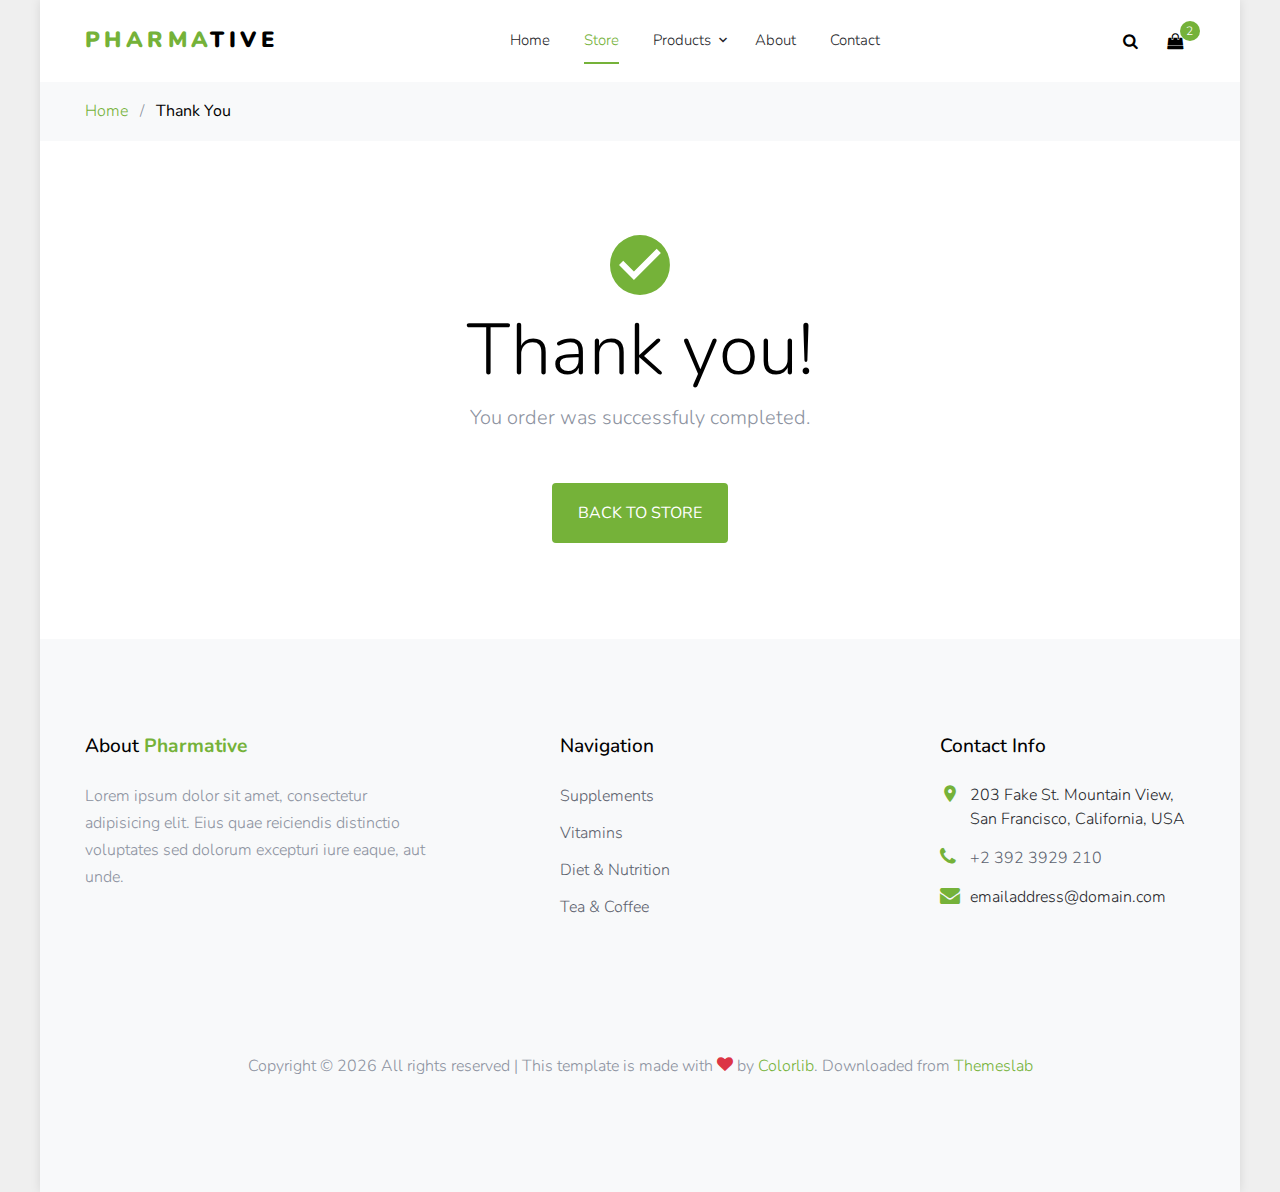
<file: New folder/thankyou.html>
<!DOCTYPE html>
<html lang="en">

<head>
  <title>Pharmative &mdash; Colorlib Template</title>
  <meta charset="utf-8">
  <meta name="viewport" content="width=device-width, initial-scale=1, shrink-to-fit=no">

  <link href="https://fonts.googleapis.com/css2?family=Nunito:wght@400;700&display=swap" rel="stylesheet">
  <link rel="stylesheet" href="fonts/icomoon/style.css">

  <link rel="stylesheet" href="css/bootstrap.min.css">
  <link rel="stylesheet" href="fonts/flaticon/font/flaticon.css">
  <link rel="stylesheet" href="css/magnific-popup.css">
  <link rel="stylesheet" href="css/jquery-ui.css">
  <link rel="stylesheet" href="css/owl.carousel.min.css">
  <link rel="stylesheet" href="css/owl.theme.default.min.css">


  <link rel="stylesheet" href="css/aos.css">

  <link rel="stylesheet" href="css/style.css">

</head>

<body>

  <div class="site-wrap">


    <div class="site-navbar py-2">

      <div class="search-wrap">
        <div class="container">
          <a href="#" class="search-close js-search-close"><span class="icon-close2"></span></a>
          <form action="#" method="post">
            <input type="text" class="form-control" placeholder="Search keyword and hit enter...">
          </form>
        </div>
      </div>

      <div class="container">
        <div class="d-flex align-items-center justify-content-between">
          <div class="logo">
            <div class="site-logo">
              <a href="index.html" class="js-logo-clone"><strong class="text-primary">Pharma</strong>tive</a>
            </div>
          </div>
          <div class="main-nav d-none d-lg-block">
            <nav class="site-navigation text-right text-md-center" role="navigation">
              <ul class="site-menu js-clone-nav d-none d-lg-block">
                <li><a href="index.html">Home</a></li>
                <li class="active"><a href="shop.html">Store</a></li>
                <li class="has-children">
                  <a href="#">Products</a>
                  <ul class="dropdown">
                    <li><a href="#">Supplements</a></li>
                    <li class="has-children">
                      <a href="#">Vitamins</a>
                      <ul class="dropdown">
                        <li><a href="#">Supplements</a></li>
                        <li><a href="#">Vitamins</a></li>
                        <li><a href="#">Diet &amp; Nutrition</a></li>
                        <li><a href="#">Tea &amp; Coffee</a></li>
                      </ul>
                    </li>
                    <li><a href="#">Diet &amp; Nutrition</a></li>
                    <li><a href="#">Tea &amp; Coffee</a></li>
                    
                  </ul>
                </li>
                <li><a href="about.html">About</a></li>
                <li><a href="contact.html">Contact</a></li>
              </ul>
            </nav>
          </div>
          <div class="icons">
            <a href="#" class="icons-btn d-inline-block js-search-open"><span class="icon-search"></span></a>
            <a href="cart.html" class="icons-btn d-inline-block bag">
              <span class="icon-shopping-bag"></span>
              <span class="number">2</span>
            </a>
            <a href="#" class="site-menu-toggle js-menu-toggle ml-3 d-inline-block d-lg-none"><span
                class="icon-menu"></span></a>
          </div>
        </div>
      </div>
    </div>
  

    <div class="bg-light py-3">
      <div class="container">
        <div class="row">
          <div class="col-md-12 mb-0"><a href="index.html">Home</a> <span class="mx-2 mb-0">/</span> <strong
              class="text-black">Thank You</strong></div>
        </div>
      </div>
    </div>
    
    <div class="site-section">
      <div class="container">
        <div class="row">
          <div class="col-md-12 text-center">
            <span class="icon-check_circle display-3 text-primary"></span>
            <h2 class="display-3 text-black">Thank you!</h2>
            <p class="lead mb-5">You order was successfuly completed.</p>
            <p><a href="shop.html" class="btn btn-md height-auto px-4 py-3 btn-primary">Back to store</a></p>
          </div>
        </div>
      </div>
    </div>
    <footer class="site-footer bg-light">
      <div class="container">
        <div class="row">
          <div class="col-md-6 col-lg-4 mb-4 mb-lg-0">

            <div class="block-7">
              <h3 class="footer-heading mb-4">About <strong class="text-primary">Pharmative</strong></h3>
              <p>Lorem ipsum dolor sit amet, consectetur adipisicing elit. Eius quae reiciendis distinctio voluptates
                sed dolorum excepturi iure eaque, aut unde.</p>
            </div>

          </div>
          <div class="col-lg-3 mx-auto mb-5 mb-lg-0">
            <h3 class="footer-heading mb-4">Navigation</h3>
            <ul class="list-unstyled">
              <li><a href="#">Supplements</a></li>
              <li><a href="#">Vitamins</a></li>
              <li><a href="#">Diet &amp; Nutrition</a></li>
              <li><a href="#">Tea &amp; Coffee</a></li>
            </ul>
          </div>

          <div class="col-md-6 col-lg-3">
            <div class="block-5 mb-5">
              <h3 class="footer-heading mb-4">Contact Info</h3>
              <ul class="list-unstyled">
                <li class="address">203 Fake St. Mountain View, San Francisco, California, USA</li>
                <li class="phone"><a href="tel://23923929210">+2 392 3929 210</a></li>
                <li class="email">emailaddress@domain.com</li>
              </ul>
            </div>


          </div>
        </div>
        <div class="row pt-5 mt-5 text-center">
          <div class="col-md-12">
            <p>
              <!-- Link back to Colorlib can't be removed. Template is licensed under CC BY 3.0. -->
              Copyright &copy;
              <script>document.write(new Date().getFullYear());</script> All rights reserved | This template is made
              with <i class="icon-heart text-danger" aria-hidden="true"></i> by <a href="https://colorlib.com" target="_blank"
                class="text-primary">Colorlib</a>. Downloaded from <a href="https://themeslab.org/" target="_blank">Themeslab</a>
              <!-- Link back to Colorlib can't be removed. Template is licensed under CC BY 3.0. -->
            </p>
          </div>

        </div>
      </div>
    </footer>
  </div>

  <script src="js/jquery-3.3.1.min.js"></script>
  <script src="js/jquery-ui.js"></script>
  <script src="js/popper.min.js"></script>
  <script src="js/bootstrap.min.js"></script>
  <script src="js/owl.carousel.min.js"></script>
  <script src="js/jquery.magnific-popup.min.js"></script>
  <script src="js/aos.js"></script>

  <script src="js/main.js"></script>

</body>

</html>
</file>
<file: New folder/fonts/icomoon/style.css>
@font-face {
  font-family: 'icomoon';
  src:  url('fonts/icomoon.eot?10si43');
  src:  url('fonts/icomoon.eot?10si43#iefix') format('embedded-opentype'),
    url('fonts/icomoon.ttf?10si43') format('truetype'),
    url('fonts/icomoon.woff?10si43') format('woff'),
    url('fonts/icomoon.svg?10si43#icomoon') format('svg');
  font-weight: normal;
  font-style: normal;
}

[class^="icon-"], [class*=" icon-"] {
  /* use !important to prevent issues with browser extensions that change fonts */
  font-family: 'icomoon' !important;
  speak: none;
  font-style: normal;
  font-weight: normal;
  font-variant: normal;
  text-transform: none;
  line-height: 1;

  /* Better Font Rendering =========== */
  -webkit-font-smoothing: antialiased;
  -moz-osx-font-smoothing: grayscale;
}

.icon-asterisk:before {
  content: "\f069";
}
.icon-plus:before {
  content: "\f067";
}
.icon-question:before {
  content: "\f128";
}
.icon-minus:before {
  content: "\f068";
}
.icon-glass:before {
  content: "\f000";
}
.icon-music:before {
  content: "\f001";
}
.icon-search:before {
  content: "\f002";
}
.icon-envelope-o:before {
  content: "\f003";
}
.icon-heart:before {
  content: "\f004";
}
.icon-star:before {
  content: "\f005";
}
.icon-star-o:before {
  content: "\f006";
}
.icon-user:before {
  content: "\f007";
}
.icon-film:before {
  content: "\f008";
}
.icon-th-large:before {
  content: "\f009";
}
.icon-th:before {
  content: "\f00a";
}
.icon-th-list:before {
  content: "\f00b";
}
.icon-check:before {
  content: "\f00c";
}
.icon-close:before {
  content: "\f00d";
}
.icon-remove:before {
  content: "\f00d";
}
.icon-times:before {
  content: "\f00d";
}
.icon-search-plus:before {
  content: "\f00e";
}
.icon-search-minus:before {
  content: "\f010";
}
.icon-power-off:before {
  content: "\f011";
}
.icon-signal:before {
  content: "\f012";
}
.icon-cog:before {
  content: "\f013";
}
.icon-gear:before {
  content: "\f013";
}
.icon-trash-o:before {
  content: "\f014";
}
.icon-home:before {
  content: "\f015";
}
.icon-file-o:before {
  content: "\f016";
}
.icon-clock-o:before {
  content: "\f017";
}
.icon-road:before {
  content: "\f018";
}
.icon-download:before {
  content: "\f019";
}
.icon-arrow-circle-o-down:before {
  content: "\f01a";
}
.icon-arrow-circle-o-up:before {
  content: "\f01b";
}
.icon-inbox:before {
  content: "\f01c";
}
.icon-play-circle-o:before {
  content: "\f01d";
}
.icon-repeat:before {
  content: "\f01e";
}
.icon-rotate-right:before {
  content: "\f01e";
}
.icon-refresh:before {
  content: "\f021";
}
.icon-list-alt:before {
  content: "\f022";
}
.icon-lock:before {
  content: "\f023";
}
.icon-flag:before {
  content: "\f024";
}
.icon-headphones:before {
  content: "\f025";
}
.icon-volume-off:before {
  content: "\f026";
}
.icon-volume-down:before {
  content: "\f027";
}
.icon-volume-up:before {
  content: "\f028";
}
.icon-qrcode:before {
  content: "\f029";
}
.icon-barcode:before {
  content: "\f02a";
}
.icon-tag:before {
  content: "\f02b";
}
.icon-tags:before {
  content: "\f02c";
}
.icon-book:before {
  content: "\f02d";
}
.icon-bookmark:before {
  content: "\f02e";
}
.icon-print:before {
  content: "\f02f";
}
.icon-camera:before {
  content: "\f030";
}
.icon-font:before {
  content: "\f031";
}
.icon-bold:before {
  content: "\f032";
}
.icon-italic:before {
  content: "\f033";
}
.icon-text-height:before {
  content: "\f034";
}
.icon-text-width:before {
  content: "\f035";
}
.icon-align-left:before {
  content: "\f036";
}
.icon-align-center:before {
  content: "\f037";
}
.icon-align-right:before {
  content: "\f038";
}
.icon-align-justify:before {
  content: "\f039";
}
.icon-list:before {
  content: "\f03a";
}
.icon-dedent:before {
  content: "\f03b";
}
.icon-outdent:before {
  content: "\f03b";
}
.icon-indent:before {
  content: "\f03c";
}
.icon-video-camera:before {
  content: "\f03d";
}
.icon-image:before {
  content: "\f03e";
}
.icon-photo:before {
  content: "\f03e";
}
.icon-picture-o:before {
  content: "\f03e";
}
.icon-pencil:before {
  content: "\f040";
}
.icon-map-marker:before {
  content: "\f041";
}
.icon-adjust:before {
  content: "\f042";
}
.icon-tint:before {
  content: "\f043";
}
.icon-edit:before {
  content: "\f044";
}
.icon-pencil-square-o:before {
  content: "\f044";
}
.icon-share-square-o:before {
  content: "\f045";
}
.icon-check-square-o:before {
  content: "\f046";
}
.icon-arrows:before {
  content: "\f047";
}
.icon-step-backward:before {
  content: "\f048";
}
.icon-fast-backward:before {
  content: "\f049";
}
.icon-backward:before {
  content: "\f04a";
}
.icon-play:before {
  content: "\f04b";
}
.icon-pause:before {
  content: "\f04c";
}
.icon-stop:before {
  content: "\f04d";
}
.icon-forward:before {
  content: "\f04e";
}
.icon-fast-forward:before {
  content: "\f050";
}
.icon-step-forward:before {
  content: "\f051";
}
.icon-eject:before {
  content: "\f052";
}
.icon-chevron-left:before {
  content: "\f053";
}
.icon-chevron-right:before {
  content: "\f054";
}
.icon-plus-circle:before {
  content: "\f055";
}
.icon-minus-circle:before {
  content: "\f056";
}
.icon-times-circle:before {
  content: "\f057";
}
.icon-check-circle:before {
  content: "\f058";
}
.icon-question-circle:before {
  content: "\f059";
}
.icon-info-circle:before {
  content: "\f05a";
}
.icon-crosshairs:before {
  content: "\f05b";
}
.icon-times-circle-o:before {
  content: "\f05c";
}
.icon-check-circle-o:before {
  content: "\f05d";
}
.icon-ban:before {
  content: "\f05e";
}
.icon-arrow-left:before {
  content: "\f060";
}
.icon-arrow-right:before {
  content: "\f061";
}
.icon-arrow-up:before {
  content: "\f062";
}
.icon-arrow-down:before {
  content: "\f063";
}
.icon-mail-forward:before {
  content: "\f064";
}
.icon-share:before {
  content: "\f064";
}
.icon-expand:before {
  content: "\f065";
}
.icon-compress:before {
  content: "\f066";
}
.icon-exclamation-circle:before {
  content: "\f06a";
}
.icon-gift:before {
  content: "\f06b";
}
.icon-leaf:before {
  content: "\f06c";
}
.icon-fire:before {
  content: "\f06d";
}
.icon-eye:before {
  content: "\f06e";
}
.icon-eye-slash:before {
  content: "\f070";
}
.icon-exclamation-triangle:before {
  content: "\f071";
}
.icon-warning:before {
  content: "\f071";
}
.icon-plane:before {
  content: "\f072";
}
.icon-calendar:before {
  content: "\f073";
}
.icon-random:before {
  content: "\f074";
}
.icon-comment:before {
  content: "\f075";
}
.icon-magnet:before {
  content: "\f076";
}
.icon-chevron-up:before {
  content: "\f077";
}
.icon-chevron-down:before {
  content: "\f078";
}
.icon-retweet:before {
  content: "\f079";
}
.icon-shopping-cart:before {
  content: "\f07a";
}
.icon-folder:before {
  content: "\f07b";
}
.icon-folder-open:before {
  content: "\f07c";
}
.icon-arrows-v:before {
  content: "\f07d";
}
.icon-arrows-h:before {
  content: "\f07e";
}
.icon-bar-chart:before {
  content: "\f080";
}
.icon-bar-chart-o:before {
  content: "\f080";
}
.icon-twitter-square:before {
  content: "\f081";
}
.icon-facebook-square:before {
  content: "\f082";
}
.icon-camera-retro:before {
  content: "\f083";
}
.icon-key:before {
  content: "\f084";
}
.icon-cogs:before {
  content: "\f085";
}
.icon-gears:before {
  content: "\f085";
}
.icon-comments:before {
  content: "\f086";
}
.icon-thumbs-o-up:before {
  content: "\f087";
}
.icon-thumbs-o-down:before {
  content: "\f088";
}
.icon-star-half:before {
  content: "\f089";
}
.icon-heart-o:before {
  content: "\f08a";
}
.icon-sign-out:before {
  content: "\f08b";
}
.icon-linkedin-square:before {
  content: "\f08c";
}
.icon-thumb-tack:before {
  content: "\f08d";
}
.icon-external-link:before {
  content: "\f08e";
}
.icon-sign-in:before {
  content: "\f090";
}
.icon-trophy:before {
  content: "\f091";
}
.icon-github-square:before {
  content: "\f092";
}
.icon-upload:before {
  content: "\f093";
}
.icon-lemon-o:before {
  content: "\f094";
}
.icon-phone:before {
  content: "\f095";
}
.icon-square-o:before {
  content: "\f096";
}
.icon-bookmark-o:before {
  content: "\f097";
}
.icon-phone-square:before {
  content: "\f098";
}
.icon-twitter:before {
  content: "\f099";
}
.icon-facebook:before {
  content: "\f09a";
}
.icon-facebook-f:before {
  content: "\f09a";
}
.icon-github:before {
  content: "\f09b";
}
.icon-unlock:before {
  content: "\f09c";
}
.icon-credit-card:before {
  content: "\f09d";
}
.icon-feed:before {
  content: "\f09e";
}
.icon-rss:before {
  content: "\f09e";
}
.icon-hdd-o:before {
  content: "\f0a0";
}
.icon-bullhorn:before {
  content: "\f0a1";
}
.icon-bell-o:before {
  content: "\f0a2";
}
.icon-certificate:before {
  content: "\f0a3";
}
.icon-hand-o-right:before {
  content: "\f0a4";
}
.icon-hand-o-left:before {
  content: "\f0a5";
}
.icon-hand-o-up:before {
  content: "\f0a6";
}
.icon-hand-o-down:before {
  content: "\f0a7";
}
.icon-arrow-circle-left:before {
  content: "\f0a8";
}
.icon-arrow-circle-right:before {
  content: "\f0a9";
}
.icon-arrow-circle-up:before {
  content: "\f0aa";
}
.icon-arrow-circle-down:before {
  content: "\f0ab";
}
.icon-globe:before {
  content: "\f0ac";
}
.icon-wrench:before {
  content: "\f0ad";
}
.icon-tasks:before {
  content: "\f0ae";
}
.icon-filter:before {
  content: "\f0b0";
}
.icon-briefcase:before {
  content: "\f0b1";
}
.icon-arrows-alt:before {
  content: "\f0b2";
}
.icon-group:before {
  content: "\f0c0";
}
.icon-users:before {
  content: "\f0c0";
}
.icon-chain:before {
  content: "\f0c1";
}
.icon-link:before {
  content: "\f0c1";
}
.icon-cloud:before {
  content: "\f0c2";
}
.icon-flask:before {
  content: "\f0c3";
}
.icon-cut:before {
  content: "\f0c4";
}
.icon-scissors:before {
  content: "\f0c4";
}
.icon-copy:before {
  content: "\f0c5";
}
.icon-files-o:before {
  content: "\f0c5";
}
.icon-paperclip:before {
  content: "\f0c6";
}
.icon-floppy-o:before {
  content: "\f0c7";
}
.icon-save:before {
  content: "\f0c7";
}
.icon-square:before {
  content: "\f0c8";
}
.icon-bars:before {
  content: "\f0c9";
}
.icon-navicon:before {
  content: "\f0c9";
}
.icon-reorder:before {
  content: "\f0c9";
}
.icon-list-ul:before {
  content: "\f0ca";
}
.icon-list-ol:before {
  content: "\f0cb";
}
.icon-strikethrough:before {
  content: "\f0cc";
}
.icon-underline:before {
  content: "\f0cd";
}
.icon-table:before {
  content: "\f0ce";
}
.icon-magic:before {
  content: "\f0d0";
}
.icon-truck:before {
  content: "\f0d1";
}
.icon-pinterest:before {
  content: "\f0d2";
}
.icon-pinterest-square:before {
  content: "\f0d3";
}
.icon-google-plus-square:before {
  content: "\f0d4";
}
.icon-google-plus:before {
  content: "\f0d5";
}
.icon-money:before {
  content: "\f0d6";
}
.icon-caret-down:before {
  content: "\f0d7";
}
.icon-caret-up:before {
  content: "\f0d8";
}
.icon-caret-left:before {
  content: "\f0d9";
}
.icon-caret-right:before {
  content: "\f0da";
}
.icon-columns:before {
  content: "\f0db";
}
.icon-sort:before {
  content: "\f0dc";
}
.icon-unsorted:before {
  content: "\f0dc";
}
.icon-sort-desc:before {
  content: "\f0dd";
}
.icon-sort-down:before {
  content: "\f0dd";
}
.icon-sort-asc:before {
  content: "\f0de";
}
.icon-sort-up:before {
  content: "\f0de";
}
.icon-envelope:before {
  content: "\f0e0";
}
.icon-linkedin:before {
  content: "\f0e1";
}
.icon-rotate-left:before {
  content: "\f0e2";
}
.icon-undo:before {
  content: "\f0e2";
}
.icon-gavel:before {
  content: "\f0e3";
}
.icon-legal:before {
  content: "\f0e3";
}
.icon-dashboard:before {
  content: "\f0e4";
}
.icon-tachometer:before {
  content: "\f0e4";
}
.icon-comment-o:before {
  content: "\f0e5";
}
.icon-comments-o:before {
  content: "\f0e6";
}
.icon-bolt:before {
  content: "\f0e7";
}
.icon-flash:before {
  content: "\f0e7";
}
.icon-sitemap:before {
  content: "\f0e8";
}
.icon-umbrella:before {
  content: "\f0e9";
}
.icon-clipboard:before {
  content: "\f0ea";
}
.icon-paste:before {
  content: "\f0ea";
}
.icon-lightbulb-o:before {
  content: "\f0eb";
}
.icon-exchange:before {
  content: "\f0ec";
}
.icon-cloud-download:before {
  content: "\f0ed";
}
.icon-cloud-upload:before {
  content: "\f0ee";
}
.icon-user-md:before {
  content: "\f0f0";
}
.icon-stethoscope:before {
  content: "\f0f1";
}
.icon-suitcase:before {
  content: "\f0f2";
}
.icon-bell:before {
  content: "\f0f3";
}
.icon-coffee:before {
  content: "\f0f4";
}
.icon-cutlery:before {
  content: "\f0f5";
}
.icon-file-text-o:before {
  content: "\f0f6";
}
.icon-building-o:before {
  content: "\f0f7";
}
.icon-hospital-o:before {
  content: "\f0f8";
}
.icon-ambulance:before {
  content: "\f0f9";
}
.icon-medkit:before {
  content: "\f0fa";
}
.icon-fighter-jet:before {
  content: "\f0fb";
}
.icon-beer:before {
  content: "\f0fc";
}
.icon-h-square:before {
  content: "\f0fd";
}
.icon-plus-square:before {
  content: "\f0fe";
}
.icon-angle-double-left:before {
  content: "\f100";
}
.icon-angle-double-right:before {
  content: "\f101";
}
.icon-angle-double-up:before {
  content: "\f102";
}
.icon-angle-double-down:before {
  content: "\f103";
}
.icon-angle-left:before {
  content: "\f104";
}
.icon-angle-right:before {
  content: "\f105";
}
.icon-angle-up:before {
  content: "\f106";
}
.icon-angle-down:before {
  content: "\f107";
}
.icon-desktop:before {
  content: "\f108";
}
.icon-laptop:before {
  content: "\f109";
}
.icon-tablet:before {
  content: "\f10a";
}
.icon-mobile:before {
  content: "\f10b";
}
.icon-mobile-phone:before {
  content: "\f10b";
}
.icon-circle-o:before {
  content: "\f10c";
}
.icon-quote-left:before {
  content: "\f10d";
}
.icon-quote-right:before {
  content: "\f10e";
}
.icon-spinner:before {
  content: "\f110";
}
.icon-circle:before {
  content: "\f111";
}
.icon-mail-reply:before {
  content: "\f112";
}
.icon-reply:before {
  content: "\f112";
}
.icon-github-alt:before {
  content: "\f113";
}
.icon-folder-o:before {
  content: "\f114";
}
.icon-folder-open-o:before {
  content: "\f115";
}
.icon-smile-o:before {
  content: "\f118";
}
.icon-frown-o:before {
  content: "\f119";
}
.icon-meh-o:before {
  content: "\f11a";
}
.icon-gamepad:before {
  content: "\f11b";
}
.icon-keyboard-o:before {
  content: "\f11c";
}
.icon-flag-o:before {
  content: "\f11d";
}
.icon-flag-checkered:before {
  content: "\f11e";
}
.icon-terminal:before {
  content: "\f120";
}
.icon-code:before {
  content: "\f121";
}
.icon-mail-reply-all:before {
  content: "\f122";
}
.icon-reply-all:before {
  content: "\f122";
}
.icon-star-half-empty:before {
  content: "\f123";
}
.icon-star-half-full:before {
  content: "\f123";
}
.icon-star-half-o:before {
  content: "\f123";
}
.icon-location-arrow:before {
  content: "\f124";
}
.icon-crop:before {
  content: "\f125";
}
.icon-code-fork:before {
  content: "\f126";
}
.icon-chain-broken:before {
  content: "\f127";
}
.icon-unlink:before {
  content: "\f127";
}
.icon-info:before {
  content: "\f129";
}
.icon-exclamation:before {
  content: "\f12a";
}
.icon-superscript:before {
  content: "\f12b";
}
.icon-subscript:before {
  content: "\f12c";
}
.icon-eraser:before {
  content: "\f12d";
}
.icon-puzzle-piece:before {
  content: "\f12e";
}
.icon-microphone:before {
  content: "\f130";
}
.icon-microphone-slash:before {
  content: "\f131";
}
.icon-shield:before {
  content: "\f132";
}
.icon-calendar-o:before {
  content: "\f133";
}
.icon-fire-extinguisher:before {
  content: "\f134";
}
.icon-rocket:before {
  content: "\f135";
}
.icon-maxcdn:before {
  content: "\f136";
}
.icon-chevron-circle-left:before {
  content: "\f137";
}
.icon-chevron-circle-right:before {
  content: "\f138";
}
.icon-chevron-circle-up:before {
  content: "\f139";
}
.icon-chevron-circle-down:before {
  content: "\f13a";
}
.icon-html5:before {
  content: "\f13b";
}
.icon-css3:before {
  content: "\f13c";
}
.icon-anchor:before {
  content: "\f13d";
}
.icon-unlock-alt:before {
  content: "\f13e";
}
.icon-bullseye:before {
  content: "\f140";
}
.icon-ellipsis-h:before {
  content: "\f141";
}
.icon-ellipsis-v:before {
  content: "\f142";
}
.icon-rss-square:before {
  content: "\f143";
}
.icon-play-circle:before {
  content: "\f144";
}
.icon-ticket:before {
  content: "\f145";
}
.icon-minus-square:before {
  content: "\f146";
}
.icon-minus-square-o:before {
  content: "\f147";
}
.icon-level-up:before {
  content: "\f148";
}
.icon-level-down:before {
  content: "\f149";
}
.icon-check-square:before {
  content: "\f14a";
}
.icon-pencil-square:before {
  content: "\f14b";
}
.icon-external-link-square:before {
  content: "\f14c";
}
.icon-share-square:before {
  content: "\f14d";
}
.icon-compass:before {
  content: "\f14e";
}
.icon-caret-square-o-down:before {
  content: "\f150";
}
.icon-toggle-down:before {
  content: "\f150";
}
.icon-caret-square-o-up:before {
  content: "\f151";
}
.icon-toggle-up:before {
  content: "\f151";
}
.icon-caret-square-o-right:before {
  content: "\f152";
}
.icon-toggle-right:before {
  content: "\f152";
}
.icon-eur:before {
  content: "\f153";
}
.icon-euro:before {
  content: "\f153";
}
.icon-gbp:before {
  content: "\f154";
}
.icon-dollar:before {
  content: "\f155";
}
.icon-usd:before {
  content: "\f155";
}
.icon-inr:before {
  content: "\f156";
}
.icon-rupee:before {
  content: "\f156";
}
.icon-cny:before {
  content: "\f157";
}
.icon-jpy:before {
  content: "\f157";
}
.icon-rmb:before {
  content: "\f157";
}
.icon-yen:before {
  content: "\f157";
}
.icon-rouble:before {
  content: "\f158";
}
.icon-rub:before {
  content: "\f158";
}
.icon-ruble:before {
  content: "\f158";
}
.icon-krw:before {
  content: "\f159";
}
.icon-won:before {
  content: "\f159";
}
.icon-bitcoin:before {
  content: "\f15a";
}
.icon-btc:before {
  content: "\f15a";
}
.icon-file:before {
  content: "\f15b";
}
.icon-file-text:before {
  content: "\f15c";
}
.icon-sort-alpha-asc:before {
  content: "\f15d";
}
.icon-sort-alpha-desc:before {
  content: "\f15e";
}
.icon-sort-amount-asc:before {
  content: "\f160";
}
.icon-sort-amount-desc:before {
  content: "\f161";
}
.icon-sort-numeric-asc:before {
  content: "\f162";
}
.icon-sort-numeric-desc:before {
  content: "\f163";
}
.icon-thumbs-up:before {
  content: "\f164";
}
.icon-thumbs-down:before {
  content: "\f165";
}
.icon-youtube-square:before {
  content: "\f166";
}
.icon-youtube:before {
  content: "\f167";
}
.icon-xing:before {
  content: "\f168";
}
.icon-xing-square:before {
  content: "\f169";
}
.icon-youtube-play:before {
  content: "\f16a";
}
.icon-dropbox:before {
  content: "\f16b";
}
.icon-stack-overflow:before {
  content: "\f16c";
}
.icon-instagram:before {
  content: "\f16d";
}
.icon-flickr:before {
  content: "\f16e";
}
.icon-adn:before {
  content: "\f170";
}
.icon-bitbucket:before {
  content: "\f171";
}
.icon-bitbucket-square:before {
  content: "\f172";
}
.icon-tumblr:before {
  content: "\f173";
}
.icon-tumblr-square:before {
  content: "\f174";
}
.icon-long-arrow-down:before {
  content: "\f175";
}
.icon-long-arrow-up:before {
  content: "\f176";
}
.icon-long-arrow-left:before {
  content: "\f177";
}
.icon-long-arrow-right:before {
  content: "\f178";
}
.icon-apple:before {
  content: "\f179";
}
.icon-windows:before {
  content: "\f17a";
}
.icon-android:before {
  content: "\f17b";
}
.icon-linux:before {
  content: "\f17c";
}
.icon-dribbble:before {
  content: "\f17d";
}
.icon-skype:before {
  content: "\f17e";
}
.icon-foursquare:before {
  content: "\f180";
}
.icon-trello:before {
  content: "\f181";
}
.icon-female:before {
  content: "\f182";
}
.icon-male:before {
  content: "\f183";
}
.icon-gittip:before {
  content: "\f184";
}
.icon-gratipay:before {
  content: "\f184";
}
.icon-sun-o:before {
  content: "\f185";
}
.icon-moon-o:before {
  content: "\f186";
}
.icon-archive:before {
  content: "\f187";
}
.icon-bug:before {
  content: "\f188";
}
.icon-vk:before {
  content: "\f189";
}
.icon-weibo:before {
  content: "\f18a";
}
.icon-renren:before {
  content: "\f18b";
}
.icon-pagelines:before {
  content: "\f18c";
}
.icon-stack-exchange:before {
  content: "\f18d";
}
.icon-arrow-circle-o-right:before {
  content: "\f18e";
}
.icon-arrow-circle-o-left:before {
  content: "\f190";
}
.icon-caret-square-o-left:before {
  content: "\f191";
}
.icon-toggle-left:before {
  content: "\f191";
}
.icon-dot-circle-o:before {
  content: "\f192";
}
.icon-wheelchair:before {
  content: "\f193";
}
.icon-vimeo-square:before {
  content: "\f194";
}
.icon-try:before {
  content: "\f195";
}
.icon-turkish-lira:before {
  content: "\f195";
}
.icon-plus-square-o:before {
  content: "\f196";
}
.icon-space-shuttle:before {
  content: "\f197";
}
.icon-slack:before {
  content: "\f198";
}
.icon-envelope-square:before {
  content: "\f199";
}
.icon-wordpress:before {
  content: "\f19a";
}
.icon-openid:before {
  content: "\f19b";
}
.icon-bank:before {
  content: "\f19c";
}
.icon-institution:before {
  content: "\f19c";
}
.icon-university:before {
  content: "\f19c";
}
.icon-graduation-cap:before {
  content: "\f19d";
}
.icon-mortar-board:before {
  content: "\f19d";
}
.icon-yahoo:before {
  content: "\f19e";
}
.icon-google:before {
  content: "\f1a0";
}
.icon-reddit:before {
  content: "\f1a1";
}
.icon-reddit-square:before {
  content: "\f1a2";
}
.icon-stumbleupon-circle:before {
  content: "\f1a3";
}
.icon-stumbleupon:before {
  content: "\f1a4";
}
.icon-delicious:before {
  content: "\f1a5";
}
.icon-digg:before {
  content: "\f1a6";
}
.icon-pied-piper-pp:before {
  content: "\f1a7";
}
.icon-pied-piper-alt:before {
  content: "\f1a8";
}
.icon-drupal:before {
  content: "\f1a9";
}
.icon-joomla:before {
  content: "\f1aa";
}
.icon-language:before {
  content: "\f1ab";
}
.icon-fax:before {
  content: "\f1ac";
}
.icon-building:before {
  content: "\f1ad";
}
.icon-child:before {
  content: "\f1ae";
}
.icon-paw:before {
  content: "\f1b0";
}
.icon-spoon:before {
  content: "\f1b1";
}
.icon-cube:before {
  content: "\f1b2";
}
.icon-cubes:before {
  content: "\f1b3";
}
.icon-behance:before {
  content: "\f1b4";
}
.icon-behance-square:before {
  content: "\f1b5";
}
.icon-steam:before {
  content: "\f1b6";
}
.icon-steam-square:before {
  content: "\f1b7";
}
.icon-recycle:before {
  content: "\f1b8";
}
.icon-automobile:before {
  content: "\f1b9";
}
.icon-car:before {
  content: "\f1b9";
}
.icon-cab:before {
  content: "\f1ba";
}
.icon-taxi:before {
  content: "\f1ba";
}
.icon-tree:before {
  content: "\f1bb";
}
.icon-spotify:before {
  content: "\f1bc";
}
.icon-deviantart:before {
  content: "\f1bd";
}
.icon-soundcloud:before {
  content: "\f1be";
}
.icon-database:before {
  content: "\f1c0";
}
.icon-file-pdf-o:before {
  content: "\f1c1";
}
.icon-file-word-o:before {
  content: "\f1c2";
}
.icon-file-excel-o:before {
  content: "\f1c3";
}
.icon-file-powerpoint-o:before {
  content: "\f1c4";
}
.icon-file-image-o:before {
  content: "\f1c5";
}
.icon-file-photo-o:before {
  content: "\f1c5";
}
.icon-file-picture-o:before {
  content: "\f1c5";
}
.icon-file-archive-o:before {
  content: "\f1c6";
}
.icon-file-zip-o:before {
  content: "\f1c6";
}
.icon-file-audio-o:before {
  content: "\f1c7";
}
.icon-file-sound-o:before {
  content: "\f1c7";
}
.icon-file-movie-o:before {
  content: "\f1c8";
}
.icon-file-video-o:before {
  content: "\f1c8";
}
.icon-file-code-o:before {
  content: "\f1c9";
}
.icon-vine:before {
  content: "\f1ca";
}
.icon-codepen:before {
  content: "\f1cb";
}
.icon-jsfiddle:before {
  content: "\f1cc";
}
.icon-life-bouy:before {
  content: "\f1cd";
}
.icon-life-buoy:before {
  content: "\f1cd";
}
.icon-life-ring:before {
  content: "\f1cd";
}
.icon-life-saver:before {
  content: "\f1cd";
}
.icon-support:before {
  content: "\f1cd";
}
.icon-circle-o-notch:before {
  content: "\f1ce";
}
.icon-ra:before {
  content: "\f1d0";
}
.icon-rebel:before {
  content: "\f1d0";
}
.icon-resistance:before {
  content: "\f1d0";
}
.icon-empire:before {
  content: "\f1d1";
}
.icon-ge:before {
  content: "\f1d1";
}
.icon-git-square:before {
  content: "\f1d2";
}
.icon-git:before {
  content: "\f1d3";
}
.icon-hacker-news:before {
  content: "\f1d4";
}
.icon-y-combinator-square:before {
  content: "\f1d4";
}
.icon-yc-square:before {
  content: "\f1d4";
}
.icon-tencent-weibo:before {
  content: "\f1d5";
}
.icon-qq:before {
  content: "\f1d6";
}
.icon-wechat:before {
  content: "\f1d7";
}
.icon-weixin:before {
  content: "\f1d7";
}
.icon-paper-plane:before {
  content: "\f1d8";
}
.icon-send:before {
  content: "\f1d8";
}
.icon-paper-plane-o:before {
  content: "\f1d9";
}
.icon-send-o:before {
  content: "\f1d9";
}
.icon-history:before {
  content: "\f1da";
}
.icon-circle-thin:before {
  content: "\f1db";
}
.icon-header:before {
  content: "\f1dc";
}
.icon-paragraph:before {
  content: "\f1dd";
}
.icon-sliders:before {
  content: "\f1de";
}
.icon-share-alt:before {
  content: "\f1e0";
}
.icon-share-alt-square:before {
  content: "\f1e1";
}
.icon-bomb:before {
  content: "\f1e2";
}
.icon-futbol-o:before {
  content: "\f1e3";
}
.icon-soccer-ball-o:before {
  content: "\f1e3";
}
.icon-tty:before {
  content: "\f1e4";
}
.icon-binoculars:before {
  content: "\f1e5";
}
.icon-plug:before {
  content: "\f1e6";
}
.icon-slideshare:before {
  content: "\f1e7";
}
.icon-twitch:before {
  content: "\f1e8";
}
.icon-yelp:before {
  content: "\f1e9";
}
.icon-newspaper-o:before {
  content: "\f1ea";
}
.icon-wifi:before {
  content: "\f1eb";
}
.icon-calculator:before {
  content: "\f1ec";
}
.icon-paypal:before {
  content: "\f1ed";
}
.icon-google-wallet:before {
  content: "\f1ee";
}
.icon-cc-visa:before {
  content: "\f1f0";
}
.icon-cc-mastercard:before {
  content: "\f1f1";
}
.icon-cc-discover:before {
  content: "\f1f2";
}
.icon-cc-amex:before {
  content: "\f1f3";
}
.icon-cc-paypal:before {
  content: "\f1f4";
}
.icon-cc-stripe:before {
  content: "\f1f5";
}
.icon-bell-slash:before {
  content: "\f1f6";
}
.icon-bell-slash-o:before {
  content: "\f1f7";
}
.icon-trash:before {
  content: "\f1f8";
}
.icon-copyright:before {
  content: "\f1f9";
}
.icon-at:before {
  content: "\f1fa";
}
.icon-eyedropper:before {
  content: "\f1fb";
}
.icon-paint-brush:before {
  content: "\f1fc";
}
.icon-birthday-cake:before {
  content: "\f1fd";
}
.icon-area-chart:before {
  content: "\f1fe";
}
.icon-pie-chart:before {
  content: "\f200";
}
.icon-line-chart:before {
  content: "\f201";
}
.icon-lastfm:before {
  content: "\f202";
}
.icon-lastfm-square:before {
  content: "\f203";
}
.icon-toggle-off:before {
  content: "\f204";
}
.icon-toggle-on:before {
  content: "\f205";
}
.icon-bicycle:before {
  content: "\f206";
}
.icon-bus:before {
  content: "\f207";
}
.icon-ioxhost:before {
  content: "\f208";
}
.icon-angellist:before {
  content: "\f209";
}
.icon-cc:before {
  content: "\f20a";
}
.icon-ils:before {
  content: "\f20b";
}
.icon-shekel:before {
  content: "\f20b";
}
.icon-sheqel:before {
  content: "\f20b";
}
.icon-meanpath:before {
  content: "\f20c";
}
.icon-buysellads:before {
  content: "\f20d";
}
.icon-connectdevelop:before {
  content: "\f20e";
}
.icon-dashcube:before {
  content: "\f210";
}
.icon-forumbee:before {
  content: "\f211";
}
.icon-leanpub:before {
  content: "\f212";
}
.icon-sellsy:before {
  content: "\f213";
}
.icon-shirtsinbulk:before {
  content: "\f214";
}
.icon-simplybuilt:before {
  content: "\f215";
}
.icon-skyatlas:before {
  content: "\f216";
}
.icon-cart-plus:before {
  content: "\f217";
}
.icon-cart-arrow-down:before {
  content: "\f218";
}
.icon-diamond:before {
  content: "\f219";
}
.icon-ship:before {
  content: "\f21a";
}
.icon-user-secret:before {
  content: "\f21b";
}
.icon-motorcycle:before {
  content: "\f21c";
}
.icon-street-view:before {
  content: "\f21d";
}
.icon-heartbeat:before {
  content: "\f21e";
}
.icon-venus:before {
  content: "\f221";
}
.icon-mars:before {
  content: "\f222";
}
.icon-mercury:before {
  content: "\f223";
}
.icon-intersex:before {
  content: "\f224";
}
.icon-transgender:before {
  content: "\f224";
}
.icon-transgender-alt:before {
  content: "\f225";
}
.icon-venus-double:before {
  content: "\f226";
}
.icon-mars-double:before {
  content: "\f227";
}
.icon-venus-mars:before {
  content: "\f228";
}
.icon-mars-stroke:before {
  content: "\f229";
}
.icon-mars-stroke-v:before {
  content: "\f22a";
}
.icon-mars-stroke-h:before {
  content: "\f22b";
}
.icon-neuter:before {
  content: "\f22c";
}
.icon-genderless:before {
  content: "\f22d";
}
.icon-facebook-official:before {
  content: "\f230";
}
.icon-pinterest-p:before {
  content: "\f231";
}
.icon-whatsapp:before {
  content: "\f232";
}
.icon-server:before {
  content: "\f233";
}
.icon-user-plus:before {
  content: "\f234";
}
.icon-user-times:before {
  content: "\f235";
}
.icon-bed:before {
  content: "\f236";
}
.icon-hotel:before {
  content: "\f236";
}
.icon-viacoin:before {
  content: "\f237";
}
.icon-train:before {
  content: "\f238";
}
.icon-subway:before {
  content: "\f239";
}
.icon-medium:before {
  content: "\f23a";
}
.icon-y-combinator:before {
  content: "\f23b";
}
.icon-yc:before {
  content: "\f23b";
}
.icon-optin-monster:before {
  content: "\f23c";
}
.icon-opencart:before {
  content: "\f23d";
}
.icon-expeditedssl:before {
  content: "\f23e";
}
.icon-battery:before {
  content: "\f240";
}
.icon-battery-4:before {
  content: "\f240";
}
.icon-battery-full:before {
  content: "\f240";
}
.icon-battery-3:before {
  content: "\f241";
}
.icon-battery-three-quarters:before {
  content: "\f241";
}
.icon-battery-2:before {
  content: "\f242";
}
.icon-battery-half:before {
  content: "\f242";
}
.icon-battery-1:before {
  content: "\f243";
}
.icon-battery-quarter:before {
  content: "\f243";
}
.icon-battery-0:before {
  content: "\f244";
}
.icon-battery-empty:before {
  content: "\f244";
}
.icon-mouse-pointer:before {
  content: "\f245";
}
.icon-i-cursor:before {
  content: "\f246";
}
.icon-object-group:before {
  content: "\f247";
}
.icon-object-ungroup:before {
  content: "\f248";
}
.icon-sticky-note:before {
  content: "\f249";
}
.icon-sticky-note-o:before {
  content: "\f24a";
}
.icon-cc-jcb:before {
  content: "\f24b";
}
.icon-cc-diners-club:before {
  content: "\f24c";
}
.icon-clone:before {
  content: "\f24d";
}
.icon-balance-scale:before {
  content: "\f24e";
}
.icon-hourglass-o:before {
  content: "\f250";
}
.icon-hourglass-1:before {
  content: "\f251";
}
.icon-hourglass-start:before {
  content: "\f251";
}
.icon-hourglass-2:before {
  content: "\f252";
}
.icon-hourglass-half:before {
  content: "\f252";
}
.icon-hourglass-3:before {
  content: "\f253";
}
.icon-hourglass-end:before {
  content: "\f253";
}
.icon-hourglass:before {
  content: "\f254";
}
.icon-hand-grab-o:before {
  content: "\f255";
}
.icon-hand-rock-o:before {
  content: "\f255";
}
.icon-hand-paper-o:before {
  content: "\f256";
}
.icon-hand-stop-o:before {
  content: "\f256";
}
.icon-hand-scissors-o:before {
  content: "\f257";
}
.icon-hand-lizard-o:before {
  content: "\f258";
}
.icon-hand-spock-o:before {
  content: "\f259";
}
.icon-hand-pointer-o:before {
  content: "\f25a";
}
.icon-hand-peace-o:before {
  content: "\f25b";
}
.icon-trademark:before {
  content: "\f25c";
}
.icon-registered:before {
  content: "\f25d";
}
.icon-creative-commons:before {
  content: "\f25e";
}
.icon-gg:before {
  content: "\f260";
}
.icon-gg-circle:before {
  content: "\f261";
}
.icon-tripadvisor:before {
  content: "\f262";
}
.icon-odnoklassniki:before {
  content: "\f263";
}
.icon-odnoklassniki-square:before {
  content: "\f264";
}
.icon-get-pocket:before {
  content: "\f265";
}
.icon-wikipedia-w:before {
  content: "\f266";
}
.icon-safari:before {
  content: "\f267";
}
.icon-chrome:before {
  content: "\f268";
}
.icon-firefox:before {
  content: "\f269";
}
.icon-opera:before {
  content: "\f26a";
}
.icon-internet-explorer:before {
  content: "\f26b";
}
.icon-television:before {
  content: "\f26c";
}
.icon-tv:before {
  content: "\f26c";
}
.icon-contao:before {
  content: "\f26d";
}
.icon-500px:before {
  content: "\f26e";
}
.icon-amazon:before {
  content: "\f270";
}
.icon-calendar-plus-o:before {
  content: "\f271";
}
.icon-calendar-minus-o:before {
  content: "\f272";
}
.icon-calendar-times-o:before {
  content: "\f273";
}
.icon-calendar-check-o:before {
  content: "\f274";
}
.icon-industry:before {
  content: "\f275";
}
.icon-map-pin:before {
  content: "\f276";
}
.icon-map-signs:before {
  content: "\f277";
}
.icon-map-o:before {
  content: "\f278";
}
.icon-map:before {
  content: "\f279";
}
.icon-commenting:before {
  content: "\f27a";
}
.icon-commenting-o:before {
  content: "\f27b";
}
.icon-houzz:before {
  content: "\f27c";
}
.icon-vimeo:before {
  content: "\f27d";
}
.icon-black-tie:before {
  content: "\f27e";
}
.icon-fonticons:before {
  content: "\f280";
}
.icon-reddit-alien:before {
  content: "\f281";
}
.icon-edge:before {
  content: "\f282";
}
.icon-credit-card-alt:before {
  content: "\f283";
}
.icon-codiepie:before {
  content: "\f284";
}
.icon-modx:before {
  content: "\f285";
}
.icon-fort-awesome:before {
  content: "\f286";
}
.icon-usb:before {
  content: "\f287";
}
.icon-product-hunt:before {
  content: "\f288";
}
.icon-mixcloud:before {
  content: "\f289";
}
.icon-scribd:before {
  content: "\f28a";
}
.icon-pause-circle:before {
  content: "\f28b";
}
.icon-pause-circle-o:before {
  content: "\f28c";
}
.icon-stop-circle:before {
  content: "\f28d";
}
.icon-stop-circle-o:before {
  content: "\f28e";
}
.icon-shopping-bag:before {
  content: "\f290";
}
.icon-shopping-basket:before {
  content: "\f291";
}
.icon-hashtag:before {
  content: "\f292";
}
.icon-bluetooth:before {
  content: "\f293";
}
.icon-bluetooth-b:before {
  content: "\f294";
}
.icon-percent:before {
  content: "\f295";
}
.icon-gitlab:before {
  content: "\f296";
}
.icon-wpbeginner:before {
  content: "\f297";
}
.icon-wpforms:before {
  content: "\f298";
}
.icon-envira:before {
  content: "\f299";
}
.icon-universal-access:before {
  content: "\f29a";
}
.icon-wheelchair-alt:before {
  content: "\f29b";
}
.icon-question-circle-o:before {
  content: "\f29c";
}
.icon-blind:before {
  content: "\f29d";
}
.icon-audio-description:before {
  content: "\f29e";
}
.icon-volume-control-phone:before {
  content: "\f2a0";
}
.icon-braille:before {
  content: "\f2a1";
}
.icon-assistive-listening-systems:before {
  content: "\f2a2";
}
.icon-american-sign-language-interpreting:before {
  content: "\f2a3";
}
.icon-asl-interpreting:before {
  content: "\f2a3";
}
.icon-deaf:before {
  content: "\f2a4";
}
.icon-deafness:before {
  content: "\f2a4";
}
.icon-hard-of-hearing:before {
  content: "\f2a4";
}
.icon-glide:before {
  content: "\f2a5";
}
.icon-glide-g:before {
  content: "\f2a6";
}
.icon-sign-language:before {
  content: "\f2a7";
}
.icon-signing:before {
  content: "\f2a7";
}
.icon-low-vision:before {
  content: "\f2a8";
}
.icon-viadeo:before {
  content: "\f2a9";
}
.icon-viadeo-square:before {
  content: "\f2aa";
}
.icon-snapchat:before {
  content: "\f2ab";
}
.icon-snapchat-ghost:before {
  content: "\f2ac";
}
.icon-snapchat-square:before {
  content: "\f2ad";
}
.icon-pied-piper:before {
  content: "\f2ae";
}
.icon-first-order:before {
  content: "\f2b0";
}
.icon-yoast:before {
  content: "\f2b1";
}
.icon-themeisle:before {
  content: "\f2b2";
}
.icon-google-plus-circle:before {
  content: "\f2b3";
}
.icon-google-plus-official:before {
  content: "\f2b3";
}
.icon-fa:before {
  content: "\f2b4";
}
.icon-font-awesome:before {
  content: "\f2b4";
}
.icon-handshake-o:before {
  content: "\f2b5";
}
.icon-envelope-open:before {
  content: "\f2b6";
}
.icon-envelope-open-o:before {
  content: "\f2b7";
}
.icon-linode:before {
  content: "\f2b8";
}
.icon-address-book:before {
  content: "\f2b9";
}
.icon-address-book-o:before {
  content: "\f2ba";
}
.icon-address-card:before {
  content: "\f2bb";
}
.icon-vcard:before {
  content: "\f2bb";
}
.icon-address-card-o:before {
  content: "\f2bc";
}
.icon-vcard-o:before {
  content: "\f2bc";
}
.icon-user-circle:before {
  content: "\f2bd";
}
.icon-user-circle-o:before {
  content: "\f2be";
}
.icon-user-o:before {
  content: "\f2c0";
}
.icon-id-badge:before {
  content: "\f2c1";
}
.icon-drivers-license:before {
  content: "\f2c2";
}
.icon-id-card:before {
  content: "\f2c2";
}
.icon-drivers-license-o:before {
  content: "\f2c3";
}
.icon-id-card-o:before {
  content: "\f2c3";
}
.icon-quora:before {
  content: "\f2c4";
}
.icon-free-code-camp:before {
  content: "\f2c5";
}
.icon-telegram:before {
  content: "\f2c6";
}
.icon-thermometer:before {
  content: "\f2c7";
}
.icon-thermometer-4:before {
  content: "\f2c7";
}
.icon-thermometer-full:before {
  content: "\f2c7";
}
.icon-thermometer-3:before {
  content: "\f2c8";
}
.icon-thermometer-three-quarters:before {
  content: "\f2c8";
}
.icon-thermometer-2:before {
  content: "\f2c9";
}
.icon-thermometer-half:before {
  content: "\f2c9";
}
.icon-thermometer-1:before {
  content: "\f2ca";
}
.icon-thermometer-quarter:before {
  content: "\f2ca";
}
.icon-thermometer-0:before {
  content: "\f2cb";
}
.icon-thermometer-empty:before {
  content: "\f2cb";
}
.icon-shower:before {
  content: "\f2cc";
}
.icon-bath:before {
  content: "\f2cd";
}
.icon-bathtub:before {
  content: "\f2cd";
}
.icon-s15:before {
  content: "\f2cd";
}
.icon-podcast:before {
  content: "\f2ce";
}
.icon-window-maximize:before {
  content: "\f2d0";
}
.icon-window-minimize:before {
  content: "\f2d1";
}
.icon-window-restore:before {
  content: "\f2d2";
}
.icon-times-rectangle:before {
  content: "\f2d3";
}
.icon-window-close:before {
  content: "\f2d3";
}
.icon-times-rectangle-o:before {
  content: "\f2d4";
}
.icon-window-close-o:before {
  content: "\f2d4";
}
.icon-bandcamp:before {
  content: "\f2d5";
}
.icon-grav:before {
  content: "\f2d6";
}
.icon-etsy:before {
  content: "\f2d7";
}
.icon-imdb:before {
  content: "\f2d8";
}
.icon-ravelry:before {
  content: "\f2d9";
}
.icon-eercast:before {
  content: "\f2da";
}
.icon-microchip:before {
  content: "\f2db";
}
.icon-snowflake-o:before {
  content: "\f2dc";
}
.icon-superpowers:before {
  content: "\f2dd";
}
.icon-wpexplorer:before {
  content: "\f2de";
}
.icon-meetup:before {
  content: "\f2e0";
}
.icon-3d_rotation:before {
  content: "\e84d";
}
.icon-ac_unit:before {
  content: "\eb3b";
}
.icon-alarm:before {
  content: "\e855";
}
.icon-access_alarms:before {
  content: "\e191";
}
.icon-schedule:before {
  content: "\e8b5";
}
.icon-accessibility:before {
  content: "\e84e";
}
.icon-accessible:before {
  content: "\e914";
}
.icon-account_balance:before {
  content: "\e84f";
}
.icon-account_balance_wallet:before {
  content: "\e850";
}
.icon-account_box:before {
  content: "\e851";
}
.icon-account_circle:before {
  content: "\e853";
}
.icon-adb:before {
  content: "\e60e";
}
.icon-add:before {
  content: "\e145";
}
.icon-add_a_photo:before {
  content: "\e439";
}
.icon-alarm_add:before {
  content: "\e856";
}
.icon-add_alert:before {
  content: "\e003";
}
.icon-add_box:before {
  content: "\e146";
}
.icon-add_circle:before {
  content: "\e147";
}
.icon-control_point:before {
  content: "\e3ba";
}
.icon-add_location:before {
  content: "\e567";
}
.icon-add_shopping_cart:before {
  content: "\e854";
}
.icon-queue:before {
  content: "\e03c";
}
.icon-add_to_queue:before {
  content: "\e05c";
}
.icon-adjust2:before {
  content: "\e39e";
}
.icon-airline_seat_flat:before {
  content: "\e630";
}
.icon-airline_seat_flat_angled:before {
  content: "\e631";
}
.icon-airline_seat_individual_suite:before {
  content: "\e632";
}
.icon-airline_seat_legroom_extra:before {
  content: "\e633";
}
.icon-airline_seat_legroom_normal:before {
  content: "\e634";
}
.icon-airline_seat_legroom_reduced:before {
  content: "\e635";
}
.icon-airline_seat_recline_extra:before {
  content: "\e636";
}
.icon-airline_seat_recline_normal:before {
  content: "\e637";
}
.icon-flight:before {
  content: "\e539";
}
.icon-airplanemode_inactive:before {
  content: "\e194";
}
.icon-airplay:before {
  content: "\e055";
}
.icon-airport_shuttle:before {
  content: "\eb3c";
}
.icon-alarm_off:before {
  content: "\e857";
}
.icon-alarm_on:before {
  content: "\e858";
}
.icon-album:before {
  content: "\e019";
}
.icon-all_inclusive:before {
  content: "\eb3d";
}
.icon-all_out:before {
  content: "\e90b";
}
.icon-android2:before {
  content: "\e859";
}
.icon-announcement:before {
  content: "\e85a";
}
.icon-apps:before {
  content: "\e5c3";
}
.icon-archive2:before {
  content: "\e149";
}
.icon-arrow_back:before {
  content: "\e5c4";
}
.icon-arrow_downward:before {
  content: "\e5db";
}
.icon-arrow_drop_down:before {
  content: "\e5c5";
}
.icon-arrow_drop_down_circle:before {
  content: "\e5c6";
}
.icon-arrow_drop_up:before {
  content: "\e5c7";
}
.icon-arrow_forward:before {
  content: "\e5c8";
}
.icon-arrow_upward:before {
  content: "\e5d8";
}
.icon-art_track:before {
  content: "\e060";
}
.icon-aspect_ratio:before {
  content: "\e85b";
}
.icon-poll:before {
  content: "\e801";
}
.icon-assignment:before {
  content: "\e85d";
}
.icon-assignment_ind:before {
  content: "\e85e";
}
.icon-assignment_late:before {
  content: "\e85f";
}
.icon-assignment_return:before {
  content: "\e860";
}
.icon-assignment_returned:before {
  content: "\e861";
}
.icon-assignment_turned_in:before {
  content: "\e862";
}
.icon-assistant:before {
  content: "\e39f";
}
.icon-flag2:before {
  content: "\e153";
}
.icon-attach_file:before {
  content: "\e226";
}
.icon-attach_money:before {
  content: "\e227";
}
.icon-attachment:before {
  content: "\e2bc";
}
.icon-audiotrack:before {
  content: "\e3a1";
}
.icon-autorenew:before {
  content: "\e863";
}
.icon-av_timer:before {
  content: "\e01b";
}
.icon-backspace:before {
  content: "\e14a";
}
.icon-cloud_upload:before {
  content: "\e2c3";
}
.icon-battery_alert:before {
  content: "\e19c";
}
.icon-battery_charging_full:before {
  content: "\e1a3";
}
.icon-battery_std:before {
  content: "\e1a5";
}
.icon-battery_unknown:before {
  content: "\e1a6";
}
.icon-beach_access:before {
  content: "\eb3e";
}
.icon-beenhere:before {
  content: "\e52d";
}
.icon-block:before {
  content: "\e14b";
}
.icon-bluetooth2:before {
  content: "\e1a7";
}
.icon-bluetooth_searching:before {
  content: "\e1aa";
}
.icon-bluetooth_connected:before {
  content: "\e1a8";
}
.icon-bluetooth_disabled:before {
  content: "\e1a9";
}
.icon-blur_circular:before {
  content: "\e3a2";
}
.icon-blur_linear:before {
  content: "\e3a3";
}
.icon-blur_off:before {
  content: "\e3a4";
}
.icon-blur_on:before {
  content: "\e3a5";
}
.icon-class:before {
  content: "\e86e";
}
.icon-turned_in:before {
  content: "\e8e6";
}
.icon-turned_in_not:before {
  content: "\e8e7";
}
.icon-border_all:before {
  content: "\e228";
}
.icon-border_bottom:before {
  content: "\e229";
}
.icon-border_clear:before {
  content: "\e22a";
}
.icon-border_color:before {
  content: "\e22b";
}
.icon-border_horizontal:before {
  content: "\e22c";
}
.icon-border_inner:before {
  content: "\e22d";
}
.icon-border_left:before {
  content: "\e22e";
}
.icon-border_outer:before {
  content: "\e22f";
}
.icon-border_right:before {
  content: "\e230";
}
.icon-border_style:before {
  content: "\e231";
}
.icon-border_top:before {
  content: "\e232";
}
.icon-border_vertical:before {
  content: "\e233";
}
.icon-branding_watermark:before {
  content: "\e06b";
}
.icon-brightness_1:before {
  content: "\e3a6";
}
.icon-brightness_2:before {
  content: "\e3a7";
}
.icon-brightness_3:before {
  content: "\e3a8";
}
.icon-brightness_4:before {
  content: "\e3a9";
}
.icon-brightness_low:before {
  content: "\e1ad";
}
.icon-brightness_medium:before {
  content: "\e1ae";
}
.icon-brightness_high:before {
  content: "\e1ac";
}
.icon-brightness_auto:before {
  content: "\e1ab";
}
.icon-broken_image:before {
  content: "\e3ad";
}
.icon-brush:before {
  content: "\e3ae";
}
.icon-bubble_chart:before {
  content: "\e6dd";
}
.icon-bug_report:before {
  content: "\e868";
}
.icon-build:before {
  content: "\e869";
}
.icon-burst_mode:before {
  content: "\e43c";
}
.icon-domain:before {
  content: "\e7ee";
}
.icon-business_center:before {
  content: "\eb3f";
}
.icon-cached:before {
  content: "\e86a";
}
.icon-cake:before {
  content: "\e7e9";
}
.icon-phone2:before {
  content: "\e0cd";
}
.icon-call_end:before {
  content: "\e0b1";
}
.icon-call_made:before {
  content: "\e0b2";
}
.icon-merge_type:before {
  content: "\e252";
}
.icon-call_missed:before {
  content: "\e0b4";
}
.icon-call_missed_outgoing:before {
  content: "\e0e4";
}
.icon-call_received:before {
  content: "\e0b5";
}
.icon-call_split:before {
  content: "\e0b6";
}
.icon-call_to_action:before {
  content: "\e06c";
}
.icon-camera2:before {
  content: "\e3af";
}
.icon-photo_camera:before {
  content: "\e412";
}
.icon-camera_enhance:before {
  content: "\e8fc";
}
.icon-camera_front:before {
  content: "\e3b1";
}
.icon-camera_rear:before {
  content: "\e3b2";
}
.icon-camera_roll:before {
  content: "\e3b3";
}
.icon-cancel:before {
  content: "\e5c9";
}
.icon-redeem:before {
  content: "\e8b1";
}
.icon-card_membership:before {
  content: "\e8f7";
}
.icon-card_travel:before {
  content: "\e8f8";
}
.icon-casino:before {
  content: "\eb40";
}
.icon-cast:before {
  content: "\e307";
}
.icon-cast_connected:before {
  content: "\e308";
}
.icon-center_focus_strong:before {
  content: "\e3b4";
}
.icon-center_focus_weak:before {
  content: "\e3b5";
}
.icon-change_history:before {
  content: "\e86b";
}
.icon-chat:before {
  content: "\e0b7";
}
.icon-chat_bubble:before {
  content: "\e0ca";
}
.icon-chat_bubble_outline:before {
  content: "\e0cb";
}
.icon-check2:before {
  content: "\e5ca";
}
.icon-check_box:before {
  content: "\e834";
}
.icon-check_box_outline_blank:before {
  content: "\e835";
}
.icon-check_circle:before {
  content: "\e86c";
}
.icon-navigate_before:before {
  content: "\e408";
}
.icon-navigate_next:before {
  content: "\e409";
}
.icon-child_care:before {
  content: "\eb41";
}
.icon-child_friendly:before {
  content: "\eb42";
}
.icon-chrome_reader_mode:before {
  content: "\e86d";
}
.icon-close2:before {
  content: "\e5cd";
}
.icon-clear_all:before {
  content: "\e0b8";
}
.icon-closed_caption:before {
  content: "\e01c";
}
.icon-wb_cloudy:before {
  content: "\e42d";
}
.icon-cloud_circle:before {
  content: "\e2be";
}
.icon-cloud_done:before {
  content: "\e2bf";
}
.icon-cloud_download:before {
  content: "\e2c0";
}
.icon-cloud_off:before {
  content: "\e2c1";
}
.icon-cloud_queue:before {
  content: "\e2c2";
}
.icon-code2:before {
  content: "\e86f";
}
.icon-photo_library:before {
  content: "\e413";
}
.icon-collections_bookmark:before {
  content: "\e431";
}
.icon-palette:before {
  content: "\e40a";
}
.icon-colorize:before {
  content: "\e3b8";
}
.icon-comment2:before {
  content: "\e0b9";
}
.icon-compare:before {
  content: "\e3b9";
}
.icon-compare_arrows:before {
  content: "\e915";
}
.icon-laptop2:before {
  content: "\e31e";
}
.icon-confirmation_number:before {
  content: "\e638";
}
.icon-contact_mail:before {
  content: "\e0d0";
}
.icon-contact_phone:before {
  content: "\e0cf";
}
.icon-contacts:before {
  content: "\e0ba";
}
.icon-content_copy:before {
  content: "\e14d";
}
.icon-content_cut:before {
  content: "\e14e";
}
.icon-content_paste:before {
  content: "\e14f";
}
.icon-control_point_duplicate:before {
  content: "\e3bb";
}
.icon-copyright2:before {
  content: "\e90c";
}
.icon-mode_edit:before {
  content: "\e254";
}
.icon-create_new_folder:before {
  content: "\e2cc";
}
.icon-payment:before {
  content: "\e8a1";
}
.icon-crop2:before {
  content: "\e3be";
}
.icon-crop_16_9:before {
  content: "\e3bc";
}
.icon-crop_3_2:before {
  content: "\e3bd";
}
.icon-crop_landscape:before {
  content: "\e3c3";
}
.icon-crop_7_5:before {
  content: "\e3c0";
}
.icon-crop_din:before {
  content: "\e3c1";
}
.icon-crop_free:before {
  content: "\e3c2";
}
.icon-crop_original:before {
  content: "\e3c4";
}
.icon-crop_portrait:before {
  content: "\e3c5";
}
.icon-crop_rotate:before {
  content: "\e437";
}
.icon-crop_square:before {
  content: "\e3c6";
}
.icon-dashboard2:before {
  content: "\e871";
}
.icon-data_usage:before {
  content: "\e1af";
}
.icon-date_range:before {
  content: "\e916";
}
.icon-dehaze:before {
  content: "\e3c7";
}
.icon-delete:before {
  content: "\e872";
}
.icon-delete_forever:before {
  content: "\e92b";
}
.icon-delete_sweep:before {
  content: "\e16c";
}
.icon-description:before {
  content: "\e873";
}
.icon-desktop_mac:before {
  content: "\e30b";
}
.icon-desktop_windows:before {
  content: "\e30c";
}
.icon-details:before {
  content: "\e3c8";
}
.icon-developer_board:before {
  content: "\e30d";
}
.icon-developer_mode:before {
  content: "\e1b0";
}
.icon-device_hub:before {
  content: "\e335";
}
.icon-phonelink:before {
  content: "\e326";
}
.icon-devices_other:before {
  content: "\e337";
}
.icon-dialer_sip:before {
  content: "\e0bb";
}
.icon-dialpad:before {
  content: "\e0bc";
}
.icon-directions:before {
  content: "\e52e";
}
.icon-directions_bike:before {
  content: "\e52f";
}
.icon-directions_boat:before {
  content: "\e532";
}
.icon-directions_bus:before {
  content: "\e530";
}
.icon-directions_car:before {
  content: "\e531";
}
.icon-directions_railway:before {
  content: "\e534";
}
.icon-directions_run:before {
  content: "\e566";
}
.icon-directions_transit:before {
  content: "\e535";
}
.icon-directions_walk:before {
  content: "\e536";
}
.icon-disc_full:before {
  content: "\e610";
}
.icon-dns:before {
  content: "\e875";
}
.icon-not_interested:before {
  content: "\e033";
}
.icon-do_not_disturb_alt:before {
  content: "\e611";
}
.icon-do_not_disturb_off:before {
  content: "\e643";
}
.icon-remove_circle:before {
  content: "\e15c";
}
.icon-dock:before {
  content: "\e30e";
}
.icon-done:before {
  content: "\e876";
}
.icon-done_all:before {
  content: "\e877";
}
.icon-donut_large:before {
  content: "\e917";
}
.icon-donut_small:before {
  content: "\e918";
}
.icon-drafts:before {
  content: "\e151";
}
.icon-drag_handle:before {
  content: "\e25d";
}
.icon-time_to_leave:before {
  content: "\e62c";
}
.icon-dvr:before {
  content: "\e1b2";
}
.icon-edit_location:before {
  content: "\e568";
}
.icon-eject2:before {
  content: "\e8fb";
}
.icon-markunread:before {
  content: "\e159";
}
.icon-enhanced_encryption:before {
  content: "\e63f";
}
.icon-equalizer:before {
  content: "\e01d";
}
.icon-error:before {
  content: "\e000";
}
.icon-error_outline:before {
  content: "\e001";
}
.icon-euro_symbol:before {
  content: "\e926";
}
.icon-ev_station:before {
  content: "\e56d";
}
.icon-insert_invitation:before {
  content: "\e24f";
}
.icon-event_available:before {
  content: "\e614";
}
.icon-event_busy:before {
  content: "\e615";
}
.icon-event_note:before {
  content: "\e616";
}
.icon-event_seat:before {
  content: "\e903";
}
.icon-exit_to_app:before {
  content: "\e879";
}
.icon-expand_less:before {
  content: "\e5ce";
}
.icon-expand_more:before {
  content: "\e5cf";
}
.icon-explicit:before {
  content: "\e01e";
}
.icon-explore:before {
  content: "\e87a";
}
.icon-exposure:before {
  content: "\e3ca";
}
.icon-exposure_neg_1:before {
  content: "\e3cb";
}
.icon-exposure_neg_2:before {
  content: "\e3cc";
}
.icon-exposure_plus_1:before {
  content: "\e3cd";
}
.icon-exposure_plus_2:before {
  content: "\e3ce";
}
.icon-exposure_zero:before {
  content: "\e3cf";
}
.icon-extension:before {
  content: "\e87b";
}
.icon-face:before {
  content: "\e87c";
}
.icon-fast_forward:before {
  content: "\e01f";
}
.icon-fast_rewind:before {
  content: "\e020";
}
.icon-favorite:before {
  content: "\e87d";
}
.icon-favorite_border:before {
  content: "\e87e";
}
.icon-featured_play_list:before {
  content: "\e06d";
}
.icon-featured_video:before {
  content: "\e06e";
}
.icon-sms_failed:before {
  content: "\e626";
}
.icon-fiber_dvr:before {
  content: "\e05d";
}
.icon-fiber_manual_record:before {
  content: "\e061";
}
.icon-fiber_new:before {
  content: "\e05e";
}
.icon-fiber_pin:before {
  content: "\e06a";
}
.icon-fiber_smart_record:before {
  content: "\e062";
}
.icon-get_app:before {
  content: "\e884";
}
.icon-file_upload:before {
  content: "\e2c6";
}
.icon-filter2:before {
  content: "\e3d3";
}
.icon-filter_1:before {
  content: "\e3d0";
}
.icon-filter_2:before {
  content: "\e3d1";
}
.icon-filter_3:before {
  content: "\e3d2";
}
.icon-filter_4:before {
  content: "\e3d4";
}
.icon-filter_5:before {
  content: "\e3d5";
}
.icon-filter_6:before {
  content: "\e3d6";
}
.icon-filter_7:before {
  content: "\e3d7";
}
.icon-filter_8:before {
  content: "\e3d8";
}
.icon-filter_9:before {
  content: "\e3d9";
}
.icon-filter_9_plus:before {
  content: "\e3da";
}
.icon-filter_b_and_w:before {
  content: "\e3db";
}
.icon-filter_center_focus:before {
  content: "\e3dc";
}
.icon-filter_drama:before {
  content: "\e3dd";
}
.icon-filter_frames:before {
  content: "\e3de";
}
.icon-terrain:before {
  content: "\e564";
}
.icon-filter_list:before {
  content: "\e152";
}
.icon-filter_none:before {
  content: "\e3e0";
}
.icon-filter_tilt_shift:before {
  content: "\e3e2";
}
.icon-filter_vintage:before {
  content: "\e3e3";
}
.icon-find_in_page:before {
  content: "\e880";
}
.icon-find_replace:before {
  content: "\e881";
}
.icon-fingerprint:before {
  content: "\e90d";
}
.icon-first_page:before {
  content: "\e5dc";
}
.icon-fitness_center:before {
  content: "\eb43";
}
.icon-flare:before {
  content: "\e3e4";
}
.icon-flash_auto:before {
  content: "\e3e5";
}
.icon-flash_off:before {
  content: "\e3e6";
}
.icon-flash_on:before {
  content: "\e3e7";
}
.icon-flight_land:before {
  content: "\e904";
}
.icon-flight_takeoff:before {
  content: "\e905";
}
.icon-flip:before {
  content: "\e3e8";
}
.icon-flip_to_back:before {
  content: "\e882";
}
.icon-flip_to_front:before {
  content: "\e883";
}
.icon-folder2:before {
  content: "\e2c7";
}
.icon-folder_open:before {
  content: "\e2c8";
}
.icon-folder_shared:before {
  content: "\e2c9";
}
.icon-folder_special:before {
  content: "\e617";
}
.icon-font_download:before {
  content: "\e167";
}
.icon-format_align_center:before {
  content: "\e234";
}
.icon-format_align_justify:before {
  content: "\e235";
}
.icon-format_align_left:before {
  content: "\e236";
}
.icon-format_align_right:before {
  content: "\e237";
}
.icon-format_bold:before {
  content: "\e238";
}
.icon-format_clear:before {
  content: "\e239";
}
.icon-format_color_fill:before {
  content: "\e23a";
}
.icon-format_color_reset:before {
  content: "\e23b";
}
.icon-format_color_text:before {
  content: "\e23c";
}
.icon-format_indent_decrease:before {
  content: "\e23d";
}
.icon-format_indent_increase:before {
  content: "\e23e";
}
.icon-format_italic:before {
  content: "\e23f";
}
.icon-format_line_spacing:before {
  content: "\e240";
}
.icon-format_list_bulleted:before {
  content: "\e241";
}
.icon-format_list_numbered:before {
  content: "\e242";
}
.icon-format_paint:before {
  content: "\e243";
}
.icon-format_quote:before {
  content: "\e244";
}
.icon-format_shapes:before {
  content: "\e25e";
}
.icon-format_size:before {
  content: "\e245";
}
.icon-format_strikethrough:before {
  content: "\e246";
}
.icon-format_textdirection_l_to_r:before {
  content: "\e247";
}
.icon-format_textdirection_r_to_l:before {
  content: "\e248";
}
.icon-format_underlined:before {
  content: "\e249";
}
.icon-question_answer:before {
  content: "\e8af";
}
.icon-forward2:before {
  content: "\e154";
}
.icon-forward_10:before {
  content: "\e056";
}
.icon-forward_30:before {
  content: "\e057";
}
.icon-forward_5:before {
  content: "\e058";
}
.icon-free_breakfast:before {
  content: "\eb44";
}
.icon-fullscreen:before {
  content: "\e5d0";
}
.icon-fullscreen_exit:before {
  content: "\e5d1";
}
.icon-functions:before {
  content: "\e24a";
}
.icon-g_translate:before {
  content: "\e927";
}
.icon-games:before {
  content: "\e021";
}
.icon-gavel2:before {
  content: "\e90e";
}
.icon-gesture:before {
  content: "\e155";
}
.icon-gif:before {
  content: "\e908";
}
.icon-goat:before {
  content: "\e900";
}
.icon-golf_course:before {
  content: "\eb45";
}
.icon-my_location:before {
  content: "\e55c";
}
.icon-location_searching:before {
  content: "\e1b7";
}
.icon-location_disabled:before {
  content: "\e1b6";
}
.icon-star2:before {
  content: "\e838";
}
.icon-gradient:before {
  content: "\e3e9";
}
.icon-grain:before {
  content: "\e3ea";
}
.icon-graphic_eq:before {
  content: "\e1b8";
}
.icon-grid_off:before {
  content: "\e3eb";
}
.icon-grid_on:before {
  content: "\e3ec";
}
.icon-people:before {
  content: "\e7fb";
}
.icon-group_add:before {
  content: "\e7f0";
}
.icon-group_work:before {
  content: "\e886";
}
.icon-hd:before {
  content: "\e052";
}
.icon-hdr_off:before {
  content: "\e3ed";
}
.icon-hdr_on:before {
  content: "\e3ee";
}
.icon-hdr_strong:before {
  content: "\e3f1";
}
.icon-hdr_weak:before {
  content: "\e3f2";
}
.icon-headset:before {
  content: "\e310";
}
.icon-headset_mic:before {
  content: "\e311";
}
.icon-healing:before {
  content: "\e3f3";
}
.icon-hearing:before {
  content: "\e023";
}
.icon-help:before {
  content: "\e887";
}
.icon-help_outline:before {
  content: "\e8fd";
}
.icon-high_quality:before {
  content: "\e024";
}
.icon-highlight:before {
  content: "\e25f";
}
.icon-highlight_off:before {
  content: "\e888";
}
.icon-restore:before {
  content: "\e8b3";
}
.icon-home2:before {
  content: "\e88a";
}
.icon-hot_tub:before {
  content: "\eb46";
}
.icon-local_hotel:before {
  content: "\e549";
}
.icon-hourglass_empty:before {
  content: "\e88b";
}
.icon-hourglass_full:before {
  content: "\e88c";
}
.icon-http:before {
  content: "\e902";
}
.icon-lock2:before {
  content: "\e897";
}
.icon-photo2:before {
  content: "\e410";
}
.icon-image_aspect_ratio:before {
  content: "\e3f5";
}
.icon-import_contacts:before {
  content: "\e0e0";
}
.icon-import_export:before {
  content: "\e0c3";
}
.icon-important_devices:before {
  content: "\e912";
}
.icon-inbox2:before {
  content: "\e156";
}
.icon-indeterminate_check_box:before {
  content: "\e909";
}
.icon-info2:before {
  content: "\e88e";
}
.icon-info_outline:before {
  content: "\e88f";
}
.icon-input:before {
  content: "\e890";
}
.icon-insert_comment:before {
  content: "\e24c";
}
.icon-insert_drive_file:before {
  content: "\e24d";
}
.icon-tag_faces:before {
  content: "\e420";
}
.icon-link2:before {
  content: "\e157";
}
.icon-invert_colors:before {
  content: "\e891";
}
.icon-invert_colors_off:before {
  content: "\e0c4";
}
.icon-iso:before {
  content: "\e3f6";
}
.icon-keyboard:before {
  content: "\e312";
}
.icon-keyboard_arrow_down:before {
  content: "\e313";
}
.icon-keyboard_arrow_left:before {
  content: "\e314";
}
.icon-keyboard_arrow_right:before {
  content: "\e315";
}
.icon-keyboard_arrow_up:before {
  content: "\e316";
}
.icon-keyboard_backspace:before {
  content: "\e317";
}
.icon-keyboard_capslock:before {
  content: "\e318";
}
.icon-keyboard_hide:before {
  content: "\e31a";
}
.icon-keyboard_return:before {
  content: "\e31b";
}
.icon-keyboard_tab:before {
  content: "\e31c";
}
.icon-keyboard_voice:before {
  content: "\e31d";
}
.icon-kitchen:before {
  content: "\eb47";
}
.icon-label:before {
  content: "\e892";
}
.icon-label_outline:before {
  content: "\e893";
}
.icon-language2:before {
  content: "\e894";
}
.icon-laptop_chromebook:before {
  content: "\e31f";
}
.icon-laptop_mac:before {
  content: "\e320";
}
.icon-laptop_windows:before {
  content: "\e321";
}
.icon-last_page:before {
  content: "\e5dd";
}
.icon-open_in_new:before {
  content: "\e89e";
}
.icon-layers:before {
  content: "\e53b";
}
.icon-layers_clear:before {
  content: "\e53c";
}
.icon-leak_add:before {
  content: "\e3f8";
}
.icon-leak_remove:before {
  content: "\e3f9";
}
.icon-lens:before {
  content: "\e3fa";
}
.icon-library_books:before {
  content: "\e02f";
}
.icon-library_music:before {
  content: "\e030";
}
.icon-lightbulb_outline:before {
  content: "\e90f";
}
.icon-line_style:before {
  content: "\e919";
}
.icon-line_weight:before {
  content: "\e91a";
}
.icon-linear_scale:before {
  content: "\e260";
}
.icon-linked_camera:before {
  content: "\e438";
}
.icon-list2:before {
  content: "\e896";
}
.icon-live_help:before {
  content: "\e0c6";
}
.icon-live_tv:before {
  content: "\e639";
}
.icon-local_play:before {
  content: "\e553";
}
.icon-local_airport:before {
  content: "\e53d";
}
.icon-local_atm:before {
  content: "\e53e";
}
.icon-local_bar:before {
  content: "\e540";
}
.icon-local_cafe:before {
  content: "\e541";
}
.icon-local_car_wash:before {
  content: "\e542";
}
.icon-local_convenience_store:before {
  content: "\e543";
}
.icon-restaurant_menu:before {
  content: "\e561";
}
.icon-local_drink:before {
  content: "\e544";
}
.icon-local_florist:before {
  content: "\e545";
}
.icon-local_gas_station:before {
  content: "\e546";
}
.icon-shopping_cart:before {
  content: "\e8cc";
}
.icon-local_hospital:before {
  content: "\e548";
}
.icon-local_laundry_service:before {
  content: "\e54a";
}
.icon-local_library:before {
  content: "\e54b";
}
.icon-local_mall:before {
  content: "\e54c";
}
.icon-theaters:before {
  content: "\e8da";
}
.icon-local_offer:before {
  content: "\e54e";
}
.icon-local_parking:before {
  content: "\e54f";
}
.icon-local_pharmacy:before {
  content: "\e550";
}
.icon-local_pizza:before {
  content: "\e552";
}
.icon-print2:before {
  content: "\e8ad";
}
.icon-local_shipping:before {
  content: "\e558";
}
.icon-local_taxi:before {
  content: "\e559";
}
.icon-location_city:before {
  content: "\e7f1";
}
.icon-location_off:before {
  content: "\e0c7";
}
.icon-room:before {
  content: "\e8b4";
}
.icon-lock_open:before {
  content: "\e898";
}
.icon-lock_outline:before {
  content: "\e899";
}
.icon-looks:before {
  content: "\e3fc";
}
.icon-looks_3:before {
  content: "\e3fb";
}
.icon-looks_4:before {
  content: "\e3fd";
}
.icon-looks_5:before {
  content: "\e3fe";
}
.icon-looks_6:before {
  content: "\e3ff";
}
.icon-looks_one:before {
  content: "\e400";
}
.icon-looks_two:before {
  content: "\e401";
}
.icon-sync:before {
  content: "\e627";
}
.icon-loupe:before {
  content: "\e402";
}
.icon-low_priority:before {
  content: "\e16d";
}
.icon-loyalty:before {
  content: "\e89a";
}
.icon-mail_outline:before {
  content: "\e0e1";
}
.icon-map2:before {
  content: "\e55b";
}
.icon-markunread_mailbox:before {
  content: "\e89b";
}
.icon-memory:before {
  content: "\e322";
}
.icon-menu:before {
  content: "\e5d2";
}
.icon-message:before {
  content: "\e0c9";
}
.icon-mic:before {
  content: "\e029";
}
.icon-mic_none:before {
  content: "\e02a";
}
.icon-mic_off:before {
  content: "\e02b";
}
.icon-mms:before {
  content: "\e618";
}
.icon-mode_comment:before {
  content: "\e253";
}
.icon-monetization_on:before {
  content: "\e263";
}
.icon-money_off:before {
  content: "\e25c";
}
.icon-monochrome_photos:before {
  content: "\e403";
}
.icon-mood_bad:before {
  content: "\e7f3";
}
.icon-more:before {
  content: "\e619";
}
.icon-more_horiz:before {
  content: "\e5d3";
}
.icon-more_vert:before {
  content: "\e5d4";
}
.icon-motorcycle2:before {
  content: "\e91b";
}
.icon-mouse:before {
  content: "\e323";
}
.icon-move_to_inbox:before {
  content: "\e168";
}
.icon-movie_creation:before {
  content: "\e404";
}
.icon-movie_filter:before {
  content: "\e43a";
}
.icon-multiline_chart:before {
  content: "\e6df";
}
.icon-music_note:before {
  content: "\e405";
}
.icon-music_video:before {
  content: "\e063";
}
.icon-nature:before {
  content: "\e406";
}
.icon-nature_people:before {
  content: "\e407";
}
.icon-navigation:before {
  content: "\e55d";
}
.icon-near_me:before {
  content: "\e569";
}
.icon-network_cell:before {
  content: "\e1b9";
}
.icon-network_check:before {
  content: "\e640";
}
.icon-network_locked:before {
  content: "\e61a";
}
.icon-network_wifi:before {
  content: "\e1ba";
}
.icon-new_releases:before {
  content: "\e031";
}
.icon-next_week:before {
  content: "\e16a";
}
.icon-nfc:before {
  content: "\e1bb";
}
.icon-no_encryption:before {
  content: "\e641";
}
.icon-signal_cellular_no_sim:before {
  content: "\e1ce";
}
.icon-note:before {
  content: "\e06f";
}
.icon-note_add:before {
  content: "\e89c";
}
.icon-notifications:before {
  content: "\e7f4";
}
.icon-notifications_active:before {
  content: "\e7f7";
}
.icon-notifications_none:before {
  content: "\e7f5";
}
.icon-notifications_off:before {
  content: "\e7f6";
}
.icon-notifications_paused:before {
  content: "\e7f8";
}
.icon-offline_pin:before {
  content: "\e90a";
}
.icon-ondemand_video:before {
  content: "\e63a";
}
.icon-opacity:before {
  content: "\e91c";
}
.icon-open_in_browser:before {
  content: "\e89d";
}
.icon-open_with:before {
  content: "\e89f";
}
.icon-pages:before {
  content: "\e7f9";
}
.icon-pageview:before {
  content: "\e8a0";
}
.icon-pan_tool:before {
  content: "\e925";
}
.icon-panorama:before {
  content: "\e40b";
}
.icon-radio_button_unchecked:before {
  content: "\e836";
}
.icon-panorama_horizontal:before {
  content: "\e40d";
}
.icon-panorama_vertical:before {
  content: "\e40e";
}
.icon-panorama_wide_angle:before {
  content: "\e40f";
}
.icon-party_mode:before {
  content: "\e7fa";
}
.icon-pause2:before {
  content: "\e034";
}
.icon-pause_circle_filled:before {
  content: "\e035";
}
.icon-pause_circle_outline:before {
  content: "\e036";
}
.icon-people_outline:before {
  content: "\e7fc";
}
.icon-perm_camera_mic:before {
  content: "\e8a2";
}
.icon-perm_contact_calendar:before {
  content: "\e8a3";
}
.icon-perm_data_setting:before {
  content: "\e8a4";
}
.icon-perm_device_information:before {
  content: "\e8a5";
}
.icon-person_outline:before {
  content: "\e7ff";
}
.icon-perm_media:before {
  content: "\e8a7";
}
.icon-perm_phone_msg:before {
  content: "\e8a8";
}
.icon-perm_scan_wifi:before {
  content: "\e8a9";
}
.icon-person:before {
  content: "\e7fd";
}
.icon-person_add:before {
  content: "\e7fe";
}
.icon-person_pin:before {
  content: "\e55a";
}
.icon-person_pin_circle:before {
  content: "\e56a";
}
.icon-personal_video:before {
  content: "\e63b";
}
.icon-pets:before {
  content: "\e91d";
}
.icon-phone_android:before {
  content: "\e324";
}
.icon-phone_bluetooth_speaker:before {
  content: "\e61b";
}
.icon-phone_forwarded:before {
  content: "\e61c";
}
.icon-phone_in_talk:before {
  content: "\e61d";
}
.icon-phone_iphone:before {
  content: "\e325";
}
.icon-phone_locked:before {
  content: "\e61e";
}
.icon-phone_missed:before {
  content: "\e61f";
}
.icon-phone_paused:before {
  content: "\e620";
}
.icon-phonelink_erase:before {
  content: "\e0db";
}
.icon-phonelink_lock:before {
  content: "\e0dc";
}
.icon-phonelink_off:before {
  content: "\e327";
}
.icon-phonelink_ring:before {
  content: "\e0dd";
}
.icon-phonelink_setup:before {
  content: "\e0de";
}
.icon-photo_album:before {
  content: "\e411";
}
.icon-photo_filter:before {
  content: "\e43b";
}
.icon-photo_size_select_actual:before {
  content: "\e432";
}
.icon-photo_size_select_large:before {
  content: "\e433";
}
.icon-photo_size_select_small:before {
  content: "\e434";
}
.icon-picture_as_pdf:before {
  content: "\e415";
}
.icon-picture_in_picture:before {
  content: "\e8aa";
}
.icon-picture_in_picture_alt:before {
  content: "\e911";
}
.icon-pie_chart:before {
  content: "\e6c4";
}
.icon-pie_chart_outlined:before {
  content: "\e6c5";
}
.icon-pin_drop:before {
  content: "\e55e";
}
.icon-play_arrow:before {
  content: "\e037";
}
.icon-play_circle_filled:before {
  content: "\e038";
}
.icon-play_circle_outline:before {
  content: "\e039";
}
.icon-play_for_work:before {
  content: "\e906";
}
.icon-playlist_add:before {
  content: "\e03b";
}
.icon-playlist_add_check:before {
  content: "\e065";
}
.icon-playlist_play:before {
  content: "\e05f";
}
.icon-plus_one:before {
  content: "\e800";
}
.icon-polymer:before {
  content: "\e8ab";
}
.icon-pool:before {
  content: "\eb48";
}
.icon-portable_wifi_off:before {
  content: "\e0ce";
}
.icon-portrait:before {
  content: "\e416";
}
.icon-power:before {
  content: "\e63c";
}
.icon-power_input:before {
  content: "\e336";
}
.icon-power_settings_new:before {
  content: "\e8ac";
}
.icon-pregnant_woman:before {
  content: "\e91e";
}
.icon-present_to_all:before {
  content: "\e0df";
}
.icon-priority_high:before {
  content: "\e645";
}
.icon-public:before {
  content: "\e80b";
}
.icon-publish:before {
  content: "\e255";
}
.icon-queue_music:before {
  content: "\e03d";
}
.icon-queue_play_next:before {
  content: "\e066";
}
.icon-radio:before {
  content: "\e03e";
}
.icon-radio_button_checked:before {
  content: "\e837";
}
.icon-rate_review:before {
  content: "\e560";
}
.icon-receipt:before {
  content: "\e8b0";
}
.icon-recent_actors:before {
  content: "\e03f";
}
.icon-record_voice_over:before {
  content: "\e91f";
}
.icon-redo:before {
  content: "\e15a";
}
.icon-refresh2:before {
  content: "\e5d5";
}
.icon-remove2:before {
  content: "\e15b";
}
.icon-remove_circle_outline:before {
  content: "\e15d";
}
.icon-remove_from_queue:before {
  content: "\e067";
}
.icon-visibility:before {
  content: "\e8f4";
}
.icon-remove_shopping_cart:before {
  content: "\e928";
}
.icon-reorder2:before {
  content: "\e8fe";
}
.icon-repeat2:before {
  content: "\e040";
}
.icon-repeat_one:before {
  content: "\e041";
}
.icon-replay:before {
  content: "\e042";
}
.icon-replay_10:before {
  content: "\e059";
}
.icon-replay_30:before {
  content: "\e05a";
}
.icon-replay_5:before {
  content: "\e05b";
}
.icon-reply2:before {
  content: "\e15e";
}
.icon-reply_all:before {
  content: "\e15f";
}
.icon-report:before {
  content: "\e160";
}
.icon-warning2:before {
  content: "\e002";
}
.icon-restaurant:before {
  content: "\e56c";
}
.icon-restore_page:before {
  content: "\e929";
}
.icon-ring_volume:before {
  content: "\e0d1";
}
.icon-room_service:before {
  content: "\eb49";
}
.icon-rotate_90_degrees_ccw:before {
  content: "\e418";
}
.icon-rotate_left:before {
  content: "\e419";
}
.icon-rotate_right:before {
  content: "\e41a";
}
.icon-rounded_corner:before {
  content: "\e920";
}
.icon-router:before {
  content: "\e328";
}
.icon-rowing:before {
  content: "\e921";
}
.icon-rss_feed:before {
  content: "\e0e5";
}
.icon-rv_hookup:before {
  content: "\e642";
}
.icon-satellite:before {
  content: "\e562";
}
.icon-save2:before {
  content: "\e161";
}
.icon-scanner:before {
  content: "\e329";
}
.icon-school:before {
  content: "\e80c";
}
.icon-screen_lock_landscape:before {
  content: "\e1be";
}
.icon-screen_lock_portrait:before {
  content: "\e1bf";
}
.icon-screen_lock_rotation:before {
  content: "\e1c0";
}
.icon-screen_rotation:before {
  content: "\e1c1";
}
.icon-screen_share:before {
  content: "\e0e2";
}
.icon-sd_storage:before {
  content: "\e1c2";
}
.icon-search2:before {
  content: "\e8b6";
}
.icon-security:before {
  content: "\e32a";
}
.icon-select_all:before {
  content: "\e162";
}
.icon-send2:before {
  content: "\e163";
}
.icon-sentiment_dissatisfied:before {
  content: "\e811";
}
.icon-sentiment_neutral:before {
  content: "\e812";
}
.icon-sentiment_satisfied:before {
  content: "\e813";
}
.icon-sentiment_very_dissatisfied:before {
  content: "\e814";
}
.icon-sentiment_very_satisfied:before {
  content: "\e815";
}
.icon-settings:before {
  content: "\e8b8";
}
.icon-settings_applications:before {
  content: "\e8b9";
}
.icon-settings_backup_restore:before {
  content: "\e8ba";
}
.icon-settings_bluetooth:before {
  content: "\e8bb";
}
.icon-settings_brightness:before {
  content: "\e8bd";
}
.icon-settings_cell:before {
  content: "\e8bc";
}
.icon-settings_ethernet:before {
  content: "\e8be";
}
.icon-settings_input_antenna:before {
  content: "\e8bf";
}
.icon-settings_input_composite:before {
  content: "\e8c1";
}
.icon-settings_input_hdmi:before {
  content: "\e8c2";
}
.icon-settings_input_svideo:before {
  content: "\e8c3";
}
.icon-settings_overscan:before {
  content: "\e8c4";
}
.icon-settings_phone:before {
  content: "\e8c5";
}
.icon-settings_power:before {
  content: "\e8c6";
}
.icon-settings_remote:before {
  content: "\e8c7";
}
.icon-settings_system_daydream:before {
  content: "\e1c3";
}
.icon-settings_voice:before {
  content: "\e8c8";
}
.icon-share2:before {
  content: "\e80d";
}
.icon-shop:before {
  content: "\e8c9";
}
.icon-shop_two:before {
  content: "\e8ca";
}
.icon-shopping_basket:before {
  content: "\e8cb";
}
.icon-short_text:before {
  content: "\e261";
}
.icon-show_chart:before {
  content: "\e6e1";
}
.icon-shuffle:before {
  content: "\e043";
}
.icon-signal_cellular_4_bar:before {
  content: "\e1c8";
}
.icon-signal_cellular_connected_no_internet_4_bar:before {
  content: "\e1cd";
}
.icon-signal_cellular_null:before {
  content: "\e1cf";
}
.icon-signal_cellular_off:before {
  content: "\e1d0";
}
.icon-signal_wifi_4_bar:before {
  content: "\e1d8";
}
.icon-signal_wifi_4_bar_lock:before {
  content: "\e1d9";
}
.icon-signal_wifi_off:before {
  content: "\e1da";
}
.icon-sim_card:before {
  content: "\e32b";
}
.icon-sim_card_alert:before {
  content: "\e624";
}
.icon-skip_next:before {
  content: "\e044";
}
.icon-skip_previous:before {
  content: "\e045";
}
.icon-slideshow:before {
  content: "\e41b";
}
.icon-slow_motion_video:before {
  content: "\e068";
}
.icon-stay_primary_portrait:before {
  content: "\e0d6";
}
.icon-smoke_free:before {
  content: "\eb4a";
}
.icon-smoking_rooms:before {
  content: "\eb4b";
}
.icon-textsms:before {
  content: "\e0d8";
}
.icon-snooze:before {
  content: "\e046";
}
.icon-sort2:before {
  content: "\e164";
}
.icon-sort_by_alpha:before {
  content: "\e053";
}
.icon-spa:before {
  content: "\eb4c";
}
.icon-space_bar:before {
  content: "\e256";
}
.icon-speaker:before {
  content: "\e32d";
}
.icon-speaker_group:before {
  content: "\e32e";
}
.icon-speaker_notes:before {
  content: "\e8cd";
}
.icon-speaker_notes_off:before {
  content: "\e92a";
}
.icon-speaker_phone:before {
  content: "\e0d2";
}
.icon-spellcheck:before {
  content: "\e8ce";
}
.icon-star_border:before {
  content: "\e83a";
}
.icon-star_half:before {
  content: "\e839";
}
.icon-stars:before {
  content: "\e8d0";
}
.icon-stay_primary_landscape:before {
  content: "\e0d5";
}
.icon-stop2:before {
  content: "\e047";
}
.icon-stop_screen_share:before {
  content: "\e0e3";
}
.icon-storage:before {
  content: "\e1db";
}
.icon-store_mall_directory:before {
  content: "\e563";
}
.icon-straighten:before {
  content: "\e41c";
}
.icon-streetview:before {
  content: "\e56e";
}
.icon-strikethrough_s:before {
  content: "\e257";
}
.icon-style:before {
  content: "\e41d";
}
.icon-subdirectory_arrow_left:before {
  content: "\e5d9";
}
.icon-subdirectory_arrow_right:before {
  content: "\e5da";
}
.icon-subject:before {
  content: "\e8d2";
}
.icon-subscriptions:before {
  content: "\e064";
}
.icon-subtitles:before {
  content: "\e048";
}
.icon-subway2:before {
  content: "\e56f";
}
.icon-supervisor_account:before {
  content: "\e8d3";
}
.icon-surround_sound:before {
  content: "\e049";
}
.icon-swap_calls:before {
  content: "\e0d7";
}
.icon-swap_horiz:before {
  content: "\e8d4";
}
.icon-swap_vert:before {
  content: "\e8d5";
}
.icon-swap_vertical_circle:before {
  content: "\e8d6";
}
.icon-switch_camera:before {
  content: "\e41e";
}
.icon-switch_video:before {
  content: "\e41f";
}
.icon-sync_disabled:before {
  content: "\e628";
}
.icon-sync_problem:before {
  content: "\e629";
}
.icon-system_update:before {
  content: "\e62a";
}
.icon-system_update_alt:before {
  content: "\e8d7";
}
.icon-tab:before {
  content: "\e8d8";
}
.icon-tab_unselected:before {
  content: "\e8d9";
}
.icon-tablet2:before {
  content: "\e32f";
}
.icon-tablet_android:before {
  content: "\e330";
}
.icon-tablet_mac:before {
  content: "\e331";
}
.icon-tap_and_play:before {
  content: "\e62b";
}
.icon-text_fields:before {
  content: "\e262";
}
.icon-text_format:before {
  content: "\e165";
}
.icon-texture:before {
  content: "\e421";
}
.icon-thumb_down:before {
  content: "\e8db";
}
.icon-thumb_up:before {
  content: "\e8dc";
}
.icon-thumbs_up_down:before {
  content: "\e8dd";
}
.icon-timelapse:before {
  content: "\e422";
}
.icon-timeline:before {
  content: "\e922";
}
.icon-timer:before {
  content: "\e425";
}
.icon-timer_10:before {
  content: "\e423";
}
.icon-timer_3:before {
  content: "\e424";
}
.icon-timer_off:before {
  content: "\e426";
}
.icon-title:before {
  content: "\e264";
}
.icon-toc:before {
  content: "\e8de";
}
.icon-today:before {
  content: "\e8df";
}
.icon-toll:before {
  content: "\e8e0";
}
.icon-tonality:before {
  content: "\e427";
}
.icon-touch_app:before {
  content: "\e913";
}
.icon-toys:before {
  content: "\e332";
}
.icon-track_changes:before {
  content: "\e8e1";
}
.icon-traffic:before {
  content: "\e565";
}
.icon-train2:before {
  content: "\e570";
}
.icon-tram:before {
  content: "\e571";
}
.icon-transfer_within_a_station:before {
  content: "\e572";
}
.icon-transform:before {
  content: "\e428";
}
.icon-translate:before {
  content: "\e8e2";
}
.icon-trending_down:before {
  content: "\e8e3";
}
.icon-trending_flat:before {
  content: "\e8e4";
}
.icon-trending_up:before {
  content: "\e8e5";
}
.icon-tune:before {
  content: "\e429";
}
.icon-tv2:before {
  content: "\e333";
}
.icon-unarchive:before {
  content: "\e169";
}
.icon-undo2:before {
  content: "\e166";
}
.icon-unfold_less:before {
  content: "\e5d6";
}
.icon-unfold_more:before {
  content: "\e5d7";
}
.icon-update:before {
  content: "\e923";
}
.icon-usb2:before {
  content: "\e1e0";
}
.icon-verified_user:before {
  content: "\e8e8";
}
.icon-vertical_align_bottom:before {
  content: "\e258";
}
.icon-vertical_align_center:before {
  content: "\e259";
}
.icon-vertical_align_top:before {
  content: "\e25a";
}
.icon-vibration:before {
  content: "\e62d";
}
.icon-video_call:before {
  content: "\e070";
}
.icon-video_label:before {
  content: "\e071";
}
.icon-video_library:before {
  content: "\e04a";
}
.icon-videocam:before {
  content: "\e04b";
}
.icon-videocam_off:before {
  content: "\e04c";
}
.icon-videogame_asset:before {
  content: "\e338";
}
.icon-view_agenda:before {
  content: "\e8e9";
}
.icon-view_array:before {
  content: "\e8ea";
}
.icon-view_carousel:before {
  content: "\e8eb";
}
.icon-view_column:before {
  content: "\e8ec";
}
.icon-view_comfy:before {
  content: "\e42a";
}
.icon-view_compact:before {
  content: "\e42b";
}
.icon-view_day:before {
  content: "\e8ed";
}
.icon-view_headline:before {
  content: "\e8ee";
}
.icon-view_list:before {
  content: "\e8ef";
}
.icon-view_module:before {
  content: "\e8f0";
}
.icon-view_quilt:before {
  content: "\e8f1";
}
.icon-view_stream:before {
  content: "\e8f2";
}
.icon-view_week:before {
  content: "\e8f3";
}
.icon-vignette:before {
  content: "\e435";
}
.icon-visibility_off:before {
  content: "\e8f5";
}
.icon-voice_chat:before {
  content: "\e62e";
}
.icon-voicemail:before {
  content: "\e0d9";
}
.icon-volume_down:before {
  content: "\e04d";
}
.icon-volume_mute:before {
  content: "\e04e";
}
.icon-volume_off:before {
  content: "\e04f";
}
.icon-volume_up:before {
  content: "\e050";
}
.icon-vpn_key:before {
  content: "\e0da";
}
.icon-vpn_lock:before {
  content: "\e62f";
}
.icon-wallpaper:before {
  content: "\e1bc";
}
.icon-watch:before {
  content: "\e334";
}
.icon-watch_later:before {
  content: "\e924";
}
.icon-wb_auto:before {
  content: "\e42c";
}
.icon-wb_incandescent:before {
  content: "\e42e";
}
.icon-wb_iridescent:before {
  content: "\e436";
}
.icon-wb_sunny:before {
  content: "\e430";
}
.icon-wc:before {
  content: "\e63d";
}
.icon-web:before {
  content: "\e051";
}
.icon-web_asset:before {
  content: "\e069";
}
.icon-weekend:before {
  content: "\e16b";
}
.icon-whatshot:before {
  content: "\e80e";
}
.icon-widgets:before {
  content: "\e1bd";
}
.icon-wifi2:before {
  content: "\e63e";
}
.icon-wifi_lock:before {
  content: "\e1e1";
}
.icon-wifi_tethering:before {
  content: "\e1e2";
}
.icon-work:before {
  content: "\e8f9";
}
.icon-wrap_text:before {
  content: "\e25b";
}
.icon-youtube_searched_for:before {
  content: "\e8fa";
}
.icon-zoom_in:before {
  content: "\e8ff";
}
.icon-zoom_out:before {
  content: "\e901";
}
.icon-zoom_out_map:before {
  content: "\e56b";
}
</file>
<file: New folder/fonts/flaticon/font/flaticon.css>
/*
  	Flaticon icon font: Flaticon
  	Creation date: 18/06/2020 09:11
  	*/

@font-face {
  font-family: "Flaticon";
  src: url("./Flaticon.eot");
  src: url("./Flaticon.eot?#iefix") format("embedded-opentype"),
       url("./Flaticon.woff2") format("woff2"),
       url("./Flaticon.woff") format("woff"),
       url("./Flaticon.ttf") format("truetype"),
       url("./Flaticon.svg#Flaticon") format("svg");
  font-weight: normal;
  font-style: normal;
}

@media screen and (-webkit-min-device-pixel-ratio:0) {
  @font-face {
    font-family: "Flaticon";
    src: url("./Flaticon.svg#Flaticon") format("svg");
  }
}

[class^="flaticon-"]:before, [class*=" flaticon-"]:before,
[class^="flaticon-"]:after, [class*=" flaticon-"]:after {   
  font-family: Flaticon;
        /* Better Font Rendering =========== */
  -webkit-font-smoothing: antialiased;
  -moz-osx-font-smoothing: grayscale;
}

.flaticon-24-hours-drugs-delivery:before { content: "\f100"; }
.flaticon-red-cross-symbol:before { content: "\f101"; }
.flaticon-medicine:before { content: "\f102"; }
.flaticon-drug:before { content: "\f103"; }
.flaticon-test-tubes:before { content: "\f104"; }
.flaticon-medical-history:before { content: "\f105"; }
</file>
<file: New folder/css/style.css>
/* Base */
body {
  line-height: 1.7;
  color: #8c92a0;
  font-weight: 300;
  font-size: 16px;
  background: #efefef; }

::-moz-selection {
  background: #000;
  color: #fff; }

::selection {
  background: #000;
  color: #fff; }

a {
  -webkit-transition: .3s all ease;
  -o-transition: .3s all ease;
  transition: .3s all ease; }
  a:hover {
    text-decoration: none; }

.text-white {
  color: #fff !important; }

.text-black {
  color: #000; }

.site-wrap:before {
  -webkit-transition: .3s all ease-in-out;
  -o-transition: .3s all ease-in-out;
  transition: .3s all ease-in-out;
  background: rgba(0, 0, 0, 0.6);
  content: "";
  position: absolute;
  z-index: 2000;
  top: 0;
  left: 0;
  right: 0;
  bottom: 0;
  opacity: 0;
  visibility: hidden; }

.offcanvas-menu .site-wrap {
  position: absolute;
  height: 100%;
  width: 100%;
  z-index: 2;
  overflow: hidden; }
  .offcanvas-menu .site-wrap:before {
    opacity: 1;
    visibility: visible; }

.btn {
  -webkit-transition: .3s all ease-in-out;
  -o-transition: .3s all ease-in-out;
  transition: .3s all ease-in-out;
  text-transform: uppercase;
  border-width: 2px; }
  .btn:hover, .btn:active, .btn:focus {
    outline: none;
    -webkit-box-shadow: none;
    box-shadow: none; }
  .btn.btn-primary:hover {
    background: transparent;
    color: #75b239; }
  .btn.btn-black {
    background: #000;
    color: #fff; }
    .btn.btn-black:hover, .btn.btn-black:active, .btn.btn-black:focus {
      background-color: #75b239;
      color: #000; }

.form-control {
  height: 43px; }
  .form-control:active, .form-control:focus {
    border-color: #75b239; }
  .form-control:hover, .form-control:active, .form-control:focus {
    -webkit-box-shadow: none !important;
    box-shadow: none !important; }

.site-section {
  padding: 2.5em 0; }
  @media (min-width: 768px) {
    .site-section {
      padding: 5em 0; } }
  .site-section.site-section-sm {
    padding: 4em 0; }

.site-section-heading {
  font-size: 30px;
  color: #25262a;
  position: relative; }
  .site-section-heading:before {
    display: none;
    content: "";
    left: 0%;
    top: 0;
    position: absolute;
    width: 40px;
    height: 2px;
    background: #75b239; }
  .site-section-heading.text-center:before {
    display: none;
    content: "";
    left: 50%;
    top: 0;
    -webkit-transform: translateX(-50%);
    -ms-transform: translateX(-50%);
    transform: translateX(-50%);
    position: absolute;
    width: 40px;
    height: 2px;
    background: #75b239; }

.border-top {
  border-top: 1px solid #edf0f5 !important; }

.site-footer {
  padding: 6em 0; }
  .site-footer ul li {
    margin-bottom: 10px; }
    .site-footer ul li a {
      color: #5c626e; }
      .site-footer ul li a:hover {
        color: #75b239; }
  .site-footer .footer-heading {
    font-size: 1.2rem;
    color: #000;
    margin-bottom: 1rem; }

.ul-check li {
  padding-left: 30px;
  position: relative; }
  .ul-check li:before {
    position: absolute;
    left: 0;
    top: -.4rem;
    font-size: 20px;
    content: '\e5ca';
    font-family: 'icomoon'; }

/* Navbar */
.site-logo a {
  text-transform: uppercase;
  letter-spacing: .2em;
  font-size: 22px;
  color: #000 !important;
  font-weight: 900; }
  .site-logo a:hover {
    text-decoration: none; }

.icons-btn {
  display: inline-block;
  text-align: center; }
  .icons-btn span {
    display: block;
    height: 40px;
    width: 40px;
    line-height: 40px; }
    @media (max-width: 991.98px) {
      .icons-btn span {
        width: 24px; } }

.site-menu-toggle {
  display: block;
  text-align: center;
  font-size: 28px;
  height: 40px;
  width: 40px;
  line-height: 40px; }
  .site-menu-toggle > span {
    top: 5px;
    position: relative; }

.site-navbar {
  margin-bottom: 0px;
  z-index: 1999;
  position: relative;
  top: 0;
  width: 100%;
  background: #fff; }
  .site-navbar.position-relative {
    position: relative;
    background: #f9f9f9 !important; }
  .site-navbar.transparent {
    background: transparent; }
  .site-navbar .site-navbar-top {
    border-bottom: 1px solid #f3f3f4;
    padding-top: 20px;
    padding-bottom: 20px;
    margin-bottom: 0px; }
    @media (min-width: 768px) {
      .site-navbar .site-navbar-top {
        padding-top: 40px;
        padding-bottom: 40px; } }
  .site-navbar .site-search-icon a span {
    display: inline-block;
    margin-right: 10px; }
  .site-navbar .site-search-icon a:hover {
    text-decoration: none; }
  .site-navbar a {
    color: #000; }
    .site-navbar a:hover {
      color: #000; }
  .site-navbar .icon {
    font-size: 20px; }
  .site-navbar .site-top-icons ul, .site-navbar .site-top-icons ul li {
    padding: 0;
    margin: 0;
    list-style: none; }
  .site-navbar .site-top-icons ul li {
    display: inline-block; }
    .site-navbar .site-top-icons ul li a {
      margin-right: 10px; }
      .site-navbar .site-top-icons ul li a.site-cart {
        display: block;
        position: relative; }
        .site-navbar .site-top-icons ul li a.site-cart .count {
          position: absolute;
          top: 0;
          right: 0;
          margin-right: -15px;
          margin-top: -20px;
          font-size: 13px;
          width: 24px;
          height: 24px;
          line-height: 24px;
          border-radius: 50%;
          display: block;
          text-align: center;
          background: #75b239;
          color: #fff;
          -webkit-transition: .2s all ease-in-out;
          -o-transition: .2s all ease-in-out;
          transition: .2s all ease-in-out; }
      .site-navbar .site-top-icons ul li a:hover .count {
        -webkit-box-shadow: 0 3px 10px -4px rgba(0, 0, 0, 0.3) !important;
        box-shadow: 0 3px 10px -4px rgba(0, 0, 0, 0.3) !important;
        margin-top: -22px; }
    .site-navbar .site-top-icons ul li:last-child a {
      padding-right: 0; }
  .site-navbar .site-navigation.border-bottom {
    border-bottom: 1px solid #f3f3f4 !important; }
  .site-navbar .site-navigation .site-menu {
    margin-left: 0;
    padding-left: 0;
    margin-bottom: 0; }
    .site-navbar .site-navigation .site-menu .active > a {
      color: #75b239;
      position: relative; }
      .site-navbar .site-navigation .site-menu .active > a:before {
        content: "";
        position: absolute;
        left: 10px;
        right: 10px;
        height: 2px;
        background: #75b239;
        bottom: 0; }
    .site-navbar .site-navigation .site-menu a {
      text-decoration: none !important;
      font-size: 15px;
      display: inline-block; }
    .site-navbar .site-navigation .site-menu > li {
      display: inline-block;
      padding: 10px 5px; }
      .site-navbar .site-navigation .site-menu > li > a {
        padding: 10px 10px;
        color: #25262a;
        font-size: 15px;
        text-decoration: none !important; }
        .site-navbar .site-navigation .site-menu > li > a:hover {
          color: #000; }
    .site-navbar .site-navigation .site-menu .has-children {
      position: relative; }
      .site-navbar .site-navigation .site-menu .has-children > a {
        position: relative;
        padding-right: 20px; }
        .site-navbar .site-navigation .site-menu .has-children > a:before {
          position: absolute;
          content: "\e313";
          font-size: 16px;
          top: 50%;
          right: 0;
          -webkit-transform: translateY(-50%);
          -ms-transform: translateY(-50%);
          transform: translateY(-50%);
          font-family: 'icomoon'; }
      .site-navbar .site-navigation .site-menu .has-children .dropdown {
        visibility: hidden;
        opacity: 0;
        top: 100%;
        position: absolute;
        text-align: left;
        border-top: 2px solid #75b239;
        -webkit-box-shadow: 0 0px 4px 0px rgba(0, 0, 0, 0.05);
        box-shadow: 0 0px 4px 0px rgba(0, 0, 0, 0.05);
        border-left: 1px solid #edf0f5;
        border-right: 1px solid #edf0f5;
        border-bottom: 1px solid #edf0f5;
        padding: 0px 0;
        margin-top: 20px;
        margin-left: 0px;
        background: #fff;
        -webkit-transition: 0.2s 0s;
        -o-transition: 0.2s 0s;
        transition: 0.2s 0s; }
        .site-navbar .site-navigation .site-menu .has-children .dropdown a {
          font-size: 16px;
          text-transform: none;
          letter-spacing: normal;
          -webkit-transition: 0s all;
          -o-transition: 0s all;
          transition: 0s all; }
        .site-navbar .site-navigation .site-menu .has-children .dropdown .active > a {
          color: #75b239 !important; }
        .site-navbar .site-navigation .site-menu .has-children .dropdown > li {
          list-style: none;
          padding: 0;
          margin: 0;
          min-width: 200px; }
          .site-navbar .site-navigation .site-menu .has-children .dropdown > li > a {
            padding: 9px 20px;
            display: block; }
            .site-navbar .site-navigation .site-menu .has-children .dropdown > li > a:hover {
              background: #f4f5f9;
              color: #25262a; }
          .site-navbar .site-navigation .site-menu .has-children .dropdown > li.has-children > a:before {
            content: "\e315";
            right: 20px; }
          .site-navbar .site-navigation .site-menu .has-children .dropdown > li.has-children > .dropdown, .site-navbar .site-navigation .site-menu .has-children .dropdown > li.has-children > ul {
            left: 100%;
            top: 0; }
          .site-navbar .site-navigation .site-menu .has-children .dropdown > li.has-children:hover > a, .site-navbar .site-navigation .site-menu .has-children .dropdown > li.has-children:active > a, .site-navbar .site-navigation .site-menu .has-children .dropdown > li.has-children:focus > a {
            background: #f4f5f9;
            color: #25262a; }
      .site-navbar .site-navigation .site-menu .has-children:hover > a, .site-navbar .site-navigation .site-menu .has-children:focus > a, .site-navbar .site-navigation .site-menu .has-children:active > a {
        color: #000; }
      .site-navbar .site-navigation .site-menu .has-children:hover, .site-navbar .site-navigation .site-menu .has-children:focus, .site-navbar .site-navigation .site-menu .has-children:active {
        cursor: pointer; }
        .site-navbar .site-navigation .site-menu .has-children:hover > .dropdown, .site-navbar .site-navigation .site-menu .has-children:focus > .dropdown, .site-navbar .site-navigation .site-menu .has-children:active > .dropdown {
          -webkit-transition-delay: 0s;
          -o-transition-delay: 0s;
          transition-delay: 0s;
          margin-top: 0px;
          visibility: visible;
          opacity: 1; }

.site-mobile-menu {
  width: 300px;
  position: fixed;
  right: 0;
  z-index: 2000;
  padding-top: 20px;
  background: #fff;
  height: calc(100vh);
  -webkit-transform: translateX(110%);
  -ms-transform: translateX(110%);
  transform: translateX(110%);
  -webkit-box-shadow: -10px 0 20px -10px rgba(0, 0, 0, 0.1);
  box-shadow: -10px 0 20px -10px rgba(0, 0, 0, 0.1);
  -webkit-transition: .3s all ease-in-out;
  -o-transition: .3s all ease-in-out;
  transition: .3s all ease-in-out; }
  .offcanvas-menu .site-mobile-menu {
    -webkit-transform: translateX(0%);
    -ms-transform: translateX(0%);
    transform: translateX(0%); }
  .site-mobile-menu .site-mobile-menu-header {
    width: 100%;
    float: left;
    margin-bottom: 20px;
    padding-left: 20px;
    padding-right: 20px; }
    .site-mobile-menu .site-mobile-menu-header .site-mobile-menu-close {
      float: right;
      margin-top: 8px; }
      .site-mobile-menu .site-mobile-menu-header .site-mobile-menu-close span {
        font-size: 40px;
        display: inline-block;
        padding-left: 10px;
        padding-right: 10px;
        line-height: 1;
        cursor: pointer;
        -webkit-transition: .3s all ease;
        -o-transition: .3s all ease;
        transition: .3s all ease; }
        .site-mobile-menu .site-mobile-menu-header .site-mobile-menu-close span:hover {
          color: #25262a; }
    .site-mobile-menu .site-mobile-menu-header .site-mobile-menu-logo {
      float: left;
      margin-top: 10px;
      margin-left: 20px; }
      .site-mobile-menu .site-mobile-menu-header .site-mobile-menu-logo a {
        display: inline-block;
        text-transform: uppercase;
        color: #000;
        letter-spacing: .2em;
        font-size: 22px;
        font-weight: 900; }
        .site-mobile-menu .site-mobile-menu-header .site-mobile-menu-logo a:hover {
          text-decoration: none; }
  .site-mobile-menu .site-mobile-menu-body {
    overflow-y: scroll;
    -webkit-overflow-scrolling: touch;
    position: relative;
    padding: 20px;
    height: calc(100vh - 52px);
    padding-bottom: 150px; }
  .site-mobile-menu .site-nav-wrap {
    padding: 0;
    margin: 0;
    list-style: none;
    position: relative; }
    .site-mobile-menu .site-nav-wrap a {
      padding: 10px 20px;
      display: block;
      position: relative;
      color: #212529; }
      .site-mobile-menu .site-nav-wrap a:hover {
        color: #75b239; }
    .site-mobile-menu .site-nav-wrap li {
      position: relative;
      display: block; }
      .site-mobile-menu .site-nav-wrap li.active > a {
        color: #75b239; }
    .site-mobile-menu .site-nav-wrap .arrow-collapse {
      position: absolute;
      right: 0px;
      top: 10px;
      z-index: 20;
      width: 36px;
      height: 36px;
      text-align: center;
      cursor: pointer;
      border-radius: 50%; }
      .site-mobile-menu .site-nav-wrap .arrow-collapse:hover {
        background: #f8f9fa; }
      .site-mobile-menu .site-nav-wrap .arrow-collapse:before {
        font-size: 18px;
        z-index: 20;
        font-family: "icomoon";
        content: "\e313";
        position: absolute;
        top: 50%;
        left: 50%;
        -webkit-transform: translate(-50%, -50%) rotate(-180deg);
        -ms-transform: translate(-50%, -50%) rotate(-180deg);
        transform: translate(-50%, -50%) rotate(-180deg);
        -webkit-transition: .3s all ease;
        -o-transition: .3s all ease;
        transition: .3s all ease; }
      .site-mobile-menu .site-nav-wrap .arrow-collapse.collapsed:before {
        -webkit-transform: translate(-50%, -50%);
        -ms-transform: translate(-50%, -50%);
        transform: translate(-50%, -50%); }
    .site-mobile-menu .site-nav-wrap > li {
      display: block;
      position: relative;
      float: left;
      width: 100%; }
      .site-mobile-menu .site-nav-wrap > li > a {
        padding-left: 20px;
        font-size: 20px; }
      .site-mobile-menu .site-nav-wrap > li > ul {
        padding: 0;
        margin: 0;
        list-style: none; }
        .site-mobile-menu .site-nav-wrap > li > ul > li {
          display: block; }
          .site-mobile-menu .site-nav-wrap > li > ul > li > a {
            padding-left: 40px;
            font-size: 16px; }
          .site-mobile-menu .site-nav-wrap > li > ul > li > ul {
            padding: 0;
            margin: 0; }
            .site-mobile-menu .site-nav-wrap > li > ul > li > ul > li {
              display: block; }
              .site-mobile-menu .site-nav-wrap > li > ul > li > ul > li > a {
                font-size: 16px;
                padding-left: 60px; }

/* Blocks */
.site-wrap {
  max-width: 1200px;
  margin: 0 auto;
  background: #fff;
  -webkit-box-shadow: 0 0 10px 0 rgba(0, 0, 0, 0.1);
  box-shadow: 0 0 10px 0 rgba(0, 0, 0, 0.1); }

.site-blocks-cover {
  background-size: cover;
  background-repeat: no-repeat;
  background-position: center center;
  position: relative; }
  .site-blocks-cover, .site-blocks-cover > .container > .row {
    min-height: 700px;
    height: calc(80vh); }
  .site-blocks-cover.inner-page, .site-blocks-cover.inner-page .row {
    min-height: 400px;
    height: 700px; }
  .site-blocks-cover h2 {
    font-size: 14px;
    font-weight: normal;
    color: #000;
    letter-spacing: .2em;
    text-transform: uppercase; }
  @media (max-width: 991.98px) {
    .site-blocks-cover .featured-hero-product {
      margin-top: 10%;
      position: absolute; } }
  .site-blocks-cover h1 {
    font-size: 40px;
    font-weight: 900;
    color: #fff;
    margin-bottom: 30px; }
    @media (min-width: 768px) {
      .site-blocks-cover h1 {
        font-size: 70px; } }
  .site-blocks-cover p {
    color: #fff;
    font-size: 20px;
    line-height: 35px; }
  .site-blocks-cover .intro-text {
    font-size: 16px;
    color: #fff;
    line-height: 1.5; }
  .site-blocks-cover.inner-page .site-block-cover-content {
    margin-top: 20%;
    text-align: center; }
    @media (min-width: 768px) {
      .site-blocks-cover.inner-page .site-block-cover-content {
        margin-top: 30%; } }
  .site-blocks-cover .sub-title {
    color: #fff; }
  @media (max-width: 991.98px) {
    .site-blocks-cover .img-1 {
      max-width: 400px;
      margin-left: auto;
      margin-right: auto; } }
  .site-blocks-cover .btn {
    padding: 15px 25px;
    background: #fff;
    border-color: #fff;
    color: #75b239;
    letter-spacing: .2rem;
    font-size: 14px;
    font-weight: bold; }
    .site-blocks-cover .btn:hover {
      background: transparent;
      color: #fff; }
  .site-blocks-cover.overlay {
    position: relative; }
    .site-blocks-cover.overlay:before {
      position: absolute;
      content: "";
      top: 0;
      left: 0;
      right: 0;
      bottom: 0;
      background: rgba(0, 0, 0, 0.2); }

.site-blocks-1 {
  border-bottom: 1px solid #edf0f5; }
  .site-blocks-1 .divider {
    position: relative; }
    .site-blocks-1 .divider:after {
      content: "";
      position: absolute;
      height: 100%;
      width: 1px;
      right: 10px;
      background: #edf0f5; }
    .site-blocks-1 .divider:last-child:after {
      display: none; }
  .site-blocks-1 .icon span {
    position: relative;
    color: #6c757d;
    top: -10px;
    font-size: 50px;
    display: inline-block; }
  .site-blocks-1 .text h2 {
    color: #25262a;
    letter-spacing: .05em;
    font-size: 18px; }
  .site-blocks-1 .text p:last-child {
    margin-bottom: 0; }

.site-blocks-2 .block-2-item {
  display: block;
  position: relative; }
  .site-blocks-2 .block-2-item:before {
    z-index: 1;
    content: '';
    position: absolute;
    top: 0;
    right: 0;
    bottom: 0;
    left: 0;
    background: -moz-linear-gradient(top, transparent 0%, transparent 18%, rgba(0, 0, 0, 0.8) 99%, rgba(0, 0, 0, 0.8) 100%);
    background: -webkit-linear-gradient(top, transparent 0%, transparent 18%, rgba(0, 0, 0, 0.8) 99%, rgba(0, 0, 0, 0.8) 100%);
    background: -webkit-gradient(linear, left top, left bottom, from(transparent), color-stop(18%, transparent), color-stop(99%, rgba(0, 0, 0, 0.8)), to(rgba(0, 0, 0, 0.8)));
    background: -o-linear-gradient(top, transparent 0%, transparent 18%, rgba(0, 0, 0, 0.8) 99%, rgba(0, 0, 0, 0.8) 100%);
    background: linear-gradient(to bottom, transparent 0%, transparent 18%, rgba(0, 0, 0, 0.8) 99%, rgba(0, 0, 0, 0.8) 100%);
    filter: progid:DXImageTransform.Microsoft.gradient( startColorstr='#00000000', endColorstr='#cc000000',GradientType=0 ); }
  .site-blocks-2 .block-2-item .image {
    position: relative;
    margin-bottom: 0;
    overflow: hidden; }
    .site-blocks-2 .block-2-item .image img {
      margin-bottom: 0;
      -webkit-transition: .3s all ease-in-out;
      -o-transition: .3s all ease-in-out;
      transition: .3s all ease-in-out; }
  .site-blocks-2 .block-2-item .text {
    z-index: 2;
    bottom: 0;
    padding-left: 20px;
    position: absolute;
    width: 100%; }
    .site-blocks-2 .block-2-item .text > span, .site-blocks-2 .block-2-item .text h3 {
      color: #fff; }
    .site-blocks-2 .block-2-item .text > span {
      font-size: 12px;
      letter-spacing: .1em;
      font-weight: 900; }
    .site-blocks-2 .block-2-item .text h3 {
      font-size: 40px; }
  .site-blocks-2 .block-2-item:hover .image img {
    -webkit-transform: scale(1.1);
    -ms-transform: scale(1.1);
    transform: scale(1.1); }

.block-3 .no-direction .owl-nav {
  display: none; }

.block-3 .owl-stage {
  padding-top: 40px;
  padding-bottom: 40px; }

.block-3 .owl-nav .owl-prev, .block-3 .owl-nav .owl-next {
  position: absolute;
  top: 50%;
  -webkit-transform: translateY(-50%);
  -ms-transform: translateY(-50%);
  transform: translateY(-50%);
  font-size: 2rem; }

.block-3 .owl-nav .owl-prev {
  left: 0; }

.block-3 .owl-nav .owl-next {
  right: 0; }

.block-3 .owl-dots {
  text-align: center; }
  .block-3 .owl-dots .owl-dot {
    display: inline-block; }
    .block-3 .owl-dots .owl-dot > span {
      width: 10px;
      height: 10px;
      border-radius: 50%;
      display: inline-block;
      margin: 5px;
      background: #ccc; }
    .block-3 .owl-dots .owl-dot.active > span {
      background: #75b239; }

.block-3 .product {
  border-right: none !important;
  border-left: none !important; }
  .block-3 .product .item {
    border: 1px solid #eee; }

.block-4 {
  -webkit-box-shadow: 0 0 30px -10px rgba(0, 0, 0, 0.1);
  box-shadow: 0 0 30px -10px rgba(0, 0, 0, 0.1);
  background: #fff; }
  .block-4 .block-4-text h3 {
    font-size: 20px;
    margin-bottom: 0; }
    .block-4 .block-4-text h3 a {
      text-decoration: none; }

.block-5 ul, .block-5 ul li {
  list-style: none;
  padding: 0;
  margin: 0;
  line-height: 1.5; }

.block-5 ul li {
  padding-left: 30px;
  position: relative;
  margin-bottom: 15px;
  color: #25262a; }
  .block-5 ul li:before {
    top: 0;
    font-family: "icomoon";
    content: "";
    position: absolute;
    left: 0;
    font-size: 20px;
    line-height: 1;
    color: #75b239; }
  .block-5 ul li.address:before {
    content: "\e8b4"; }
  .block-5 ul li.email:before {
    content: "\f0e0"; }
  .block-5 ul li.phone:before {
    content: "\f095"; }

.block-6 {
  display: block; }
  .block-6 img {
    display: block; }
  .block-6 h3 {
    font-size: 18px; }
  .block-6 p {
    color: #737b8a; }

.block-7 .form-group {
  position: relative; }

.block-7 .form-control {
  padding-right: 96px; }

.block-7 .btn {
  position: absolute;
  width: 80px;
  top: 50%;
  -webkit-transform: translateY(-50%);
  -ms-transform: translateY(-50%);
  transform: translateY(-50%);
  right: 3px; }

.block-8 .post-meta {
  color: #c4c7ce; }

.block-8 .block-8-sep {
  margin-left: 10px;
  margin-right: 10px; }

.site-blocks-table {
  overflow: auto; }
  .site-blocks-table .product-thumbnail {
    width: 200px; }
  .site-blocks-table thead th {
    padding: 30px;
    text-align: center;
    border-width: 1px !important;
    vertical-align: middle;
    color: #212529;
    font-size: 18px;
    font-weight: normal; }
  .site-blocks-table td {
    padding: 20px;
    text-align: center;
    vertical-align: middle;
    color: #212529; }
  .site-blocks-table tbody tr:first-child td {
    border-top: 1px solid #75b239 !important; }

.site-block-order-table th {
  border-top: none !important;
  border-bottom-width: 1px !important; }

.site-block-order-table td, .site-block-order-table th {
  color: #000; }

.site-block-top-search {
  position: relative; }
  .site-block-top-search .icon {
    position: absolute;
    left: 0;
    top: 50%;
    -webkit-transform: translateY(-50%);
    -ms-transform: translateY(-50%);
    transform: translateY(-50%); }
  .site-block-top-search input {
    padding-left: 40px;
    -webkit-transition: .3s all ease-in-out;
    -o-transition: .3s all ease-in-out;
    transition: .3s all ease-in-out; }
    .site-block-top-search input:focus, .site-block-top-search input:active {
      padding-left: 25px; }

.site-block-27 ul, .site-block-27 ul li {
  padding: 0;
  margin: 0; }

.site-block-27 ul li {
  display: inline-block;
  margin-bottom: 4px; }
  .site-block-27 ul li a, .site-block-27 ul li span {
    text-align: center;
    display: inline-block;
    width: 40px;
    height: 40px;
    line-height: 40px;
    border-radius: 50%;
    border: 1px solid #eee;
    color: #000; }
  .site-block-27 ul li.active a, .site-block-27 ul li.active span {
    background: #343a40;
    color: #fff;
    border: 1px solid transparent; }

#slider-range {
  height: 8px; }
  #slider-range .ui-slider-handle {
    width: 16px;
    height: 16px;
    border-radius: 50%;
    border: none !important;
    background: #75b239; }
    #slider-range .ui-slider-handle:focus, #slider-range .ui-slider-handle:active {
      outline: none; }
  #slider-range .ui-slider-range {
    background-color: #75b239; }

.color-item .color {
  width: 14px;
  height: 14px; }

.block-16 figure {
  position: relative; }
  .block-16 figure .play-button {
    position: absolute;
    top: 50%;
    left: 50%;
    -webkit-transform: translate(-50%, -50%);
    -ms-transform: translate(-50%, -50%);
    transform: translate(-50%, -50%);
    font-size: 40px;
    width: 90px;
    height: 90px;
    background: #fff;
    display: block;
    border-radius: 50%;
    border: none; }
    .block-16 figure .play-button:hover {
      opacity: 1; }
    .block-16 figure .play-button > span {
      position: absolute;
      left: 55%;
      top: 50%;
      -webkit-transform: translate(-50%, -45%);
      -ms-transform: translate(-50%, -45%);
      transform: translate(-50%, -45%); }

.block-38 .block-38-header .block-38-heading {
  color: #000;
  margin: 0;
  font-weight: 300;
  font-size: 20px; }

.block-38 .block-38-header .block-38-subheading {
  color: #b3b3b3;
  margin: 0 0 20px 0;
  letter-spacing: .1em; }

.block-38 .block-38-header img {
  width: 120px;
  border-radius: 50%;
  margin-bottom: 20px; }

.bag {
  position: relative; }
  .bag .number {
    position: absolute;
    top: 0;
    width: 20px;
    height: 20px;
    border-radius: 50%;
    line-height: 20px;
    color: #fff;
    font-size: 12px;
    background: #75b239;
    right: -5px; }

.search-wrap {
  position: absolute;
  height: 100%;
  top: 0;
  left: 0;
  right: 0;
  bottom: 0;
  background: #fff;
  z-index: 999;
  opacity: 0;
  visibility: hidden;
  -webkit-transition: .5s all ease;
  -o-transition: .5s all ease;
  transition: .5s all ease; }
  .search-wrap .container {
    position: relative;
    height: 100%; }
  .search-wrap.active {
    opacity: 1;
    visibility: visible; }
  .search-wrap .form-control {
    position: absolute;
    top: 50%;
    width: 100%;
    -webkit-transform: translateY(-50%);
    -ms-transform: translateY(-50%);
    transform: translateY(-50%);
    border: none;
    z-index: 3;
    font-size: 20px; }
    @media (max-width: 991.98px) {
      .search-wrap .form-control {
        font-size: 20px; } }
  .search-wrap .search-close {
    z-index: 4;
    position: absolute;
    right: 20px;
    top: 50%;
    -webkit-transform: translateY(-50%);
    -ms-transform: translateY(-50%);
    transform: translateY(-50%); }
    .search-wrap .search-close span {
      font-size: 30px; }

.title-section h2 {
  display: inline-block;
  color: #000;
  position: relative;
  padding-bottom: 30px; }
  .title-section h2:before {
    position: absolute;
    bottom: 0;
    width: 70px;
    height: 4px;
    background: #75b239;
    content: ""; }

.title-section.text-center h2:before {
  position: absolute;
  bottom: 0;
  left: 50%;
  -webkit-transform: translateX(-50%);
  -ms-transform: translateX(-50%);
  transform: translateX(-50%);
  width: 70px;
  height: 4px;
  background: #75b239;
  content: ""; }

.product-item {
  overflow: hidden;
  height: 100%;
  position: relative; }
  .product-item .product-category {
    position: absolute;
    display: inline-block;
    padding: 10px 30px;
    background: #fff;
    color: #000;
    z-index: 8;
    top: 60%;
    left: 50%;
    font-size: 20px;
    -webkit-transform: translate(-50%, -50%);
    -ms-transform: translate(-50%, -50%);
    transform: translate(-50%, -50%); }
    .product-item .product-category span {
      color: #ced4da;
      font-size: 12px; }
    .product-item .product-category:hover {
      background: #000;
      color: #fff; }
      .product-item .product-category:hover span {
        color: rgba(255, 255, 255, 0.5); }
  .product-item.full-height {
    height: 100% !important; }
    @media (max-width: 991.98px) {
      .product-item.full-height {
        height: 300px !important;
        margin-bottom: 30px; } }
  .product-item.bg-gray {
    background: #f9f9f9; }
  .product-item.sm-height {
    height: 300px;
    padding: 40px; }
  .product-item.md-height {
    height: 700px;
    padding: 40px; }
  .product-item img {
    left: 50%;
    top: 50%;
    -webkit-transform: translate(-50%, -50%) scale(0.7);
    -ms-transform: translate(-50%, -50%) scale(0.7);
    transform: translate(-50%, -50%) scale(0.7);
    position: absolute; }

.item-entry .product-item {
  margin-bottom: 30px; }

.item-entry .item-title {
  font-size: 18px;
  font-weight: normal;
  margin-bottom: 0; }
  .item-entry .item-title a {
    color: gray; }
    .item-entry .item-title a:hover {
      color: #000; }

.item-entry .item-price {
  color: #000;
  font-weight: normal; }
  .item-entry .item-price del {
    color: #b3b3b3; }

.custom-border-bottom {
  border-bottom: 1px solid #f9f9f9; }

.custom-border-top {
  border-top: 1px solid #f9f9f9; }

.height-auto {
  height: auto !important; }

.featured-hero-product {
  text-align: center; }
  .featured-hero-product h1, .featured-hero-product h4 {
    color: #000; }
  .featured-hero-product h1 {
    font-size: 4rem;
    letter-spacing: 1rem; }
    @media (max-width: 991.98px) {
      .featured-hero-product h1 {
        font-size: 2rem; } }
  .featured-hero-product h4 {
    font-size: 1rem; }
  .featured-hero-product .price {
    font-size: 2rem;
    color: #000; }
    @media (max-width: 991.98px) {
      .featured-hero-product .price {
        font-size: 1.5rem; } }
    .featured-hero-product .price del {
      margin-left: 10px;
      color: #6c757d; }

.border {
  border: 1px solid #eee !important; }
  .border a {
    display: block;
    padding: 30px; }

.item h3 a {
  color: #000; }

.item .price {
  color: #000; }

.tag {
  position: absolute;
  background: #e86b00;
  color: #fff;
  letter-spacing: .2em;
  padding: 7px 20px;
  font-size: .8rem;
  font-weight: 900;
  top: 0;
  left: 0;
  text-transform: uppercase;
  z-index: 2;
  -webkit-transform: rotate(-90deg) translateX(-100%) translateY(-70%);
  -ms-transform: rotate(-90deg) translateX(-100%) translateY(-70%);
  transform: rotate(-90deg) translateX(-100%) translateY(-70%); }

.banner-wrap {
  background: #74d12b;
  border-radius: 4px; }
  .banner-wrap a {
    padding: 30px;
    display: block;
    text-align: center; }
    .banner-wrap a h5 {
      font-size: 2rem;
      font-style: italic;
      margin-bottom: 10px; }
    .banner-wrap a h5, .banner-wrap a p {
      color: #fff; }
    .banner-wrap a p {
      color: #fff;
      font-size: 1.4rem; }
      .banner-wrap a p strong {
        font-size: .9rem;
        display: block; }

.banner-1 {
  background-size: cover;
  background-position: center;
  background-repeat: no-repeat;
  padding: 20px;
  display: block;
  min-height: 300px;
  border-radius: 4px;
  -webkit-box-shadow: 0 10px 30px -15px rgba(0, 0, 0, 0.2);
  box-shadow: 0 10px 30px -15px rgba(0, 0, 0, 0.2);
  -webkit-transition: .3s all ease;
  -o-transition: .3s all ease;
  transition: .3s all ease;
  position: relative;
  top: 0; }
  .banner-1:hover {
    top: -10px;
    -webkit-box-shadow: 0 10px 30px -15px rgba(0, 0, 0, 0.4);
    box-shadow: 0 10px 30px -15px rgba(0, 0, 0, 0.4); }
  .banner-1 .banner-1-inner {
    width: 50%; }
    .banner-1 .banner-1-inner h2 {
      color: #000;
      text-transform: uppercase;
      font-weight: 900; }
    .banner-1 .banner-1-inner p {
      color: rgba(0, 0, 0, 0.5);
      font-size: 1.2rem; }

.testimony blockquote p {
  color: #000;
  font-size: 18px;
  line-height: 1.5;
  font-style: italic; }

.testimony img {
  width: 70px !important;
  border-radius: 40%;
  margin-bottom: 30px; }

.testimony .author {
  color: #75b239 !important; }

.bg-image {
  background-size: cover;
  position: relative; }
  .bg-image.overlay {
    position: relative; }
    .bg-image.overlay:after {
      content: "";
      position: absolute;
      top: 0;
      left: 0;
      right: 0;
      bottom: 0;
      background: rgba(117, 178, 57, 0.8);
      z-index: 1; }
  .bg-image > .container {
    position: relative;
    z-index: 2; }

.section-overlap {
  margin-top: -150px; }

.custom-pill .nav-item {
  margin-right: 4px; }
  .custom-pill .nav-item a {
    background: #f4f4f4;
    color: #000; }
    .custom-pill .nav-item a.active {
      color: #fff !important; }

.custom-table th {
  color: #000;
  font-weight: normal; }

.custom-table td {
  color: #000; }

.feature h3 {
  font-size: 20px;
  color: #000;
  font-weight: 400; }

.feature .wrap-icon {
  font-size: 40px;
  line-height: 70px;
  margin-bottom: 20px;
  width: 70px;
  height: 70px;
  display: block;
  text-align: center;
  background: rgba(117, 178, 57, 0.1);
  color: #75b239;
  border-radius: 40%; }

.bg-primary-light {
  background: rgba(117, 178, 57, 0.1) !important; }

.owl-single .owl-nav {
  position: absolute;
  bottom: 0;
  right: 0; }
  .owl-single .owl-nav .owl-prev {
    border-bottom: 1px solid #efefef; }
  .owl-single .owl-nav .owl-prev, .owl-single .owl-nav .owl-next {
    text-align: center;
    line-height: 50px;
    width: 70px;
    height: 50px;
    display: block;
    background: #fff;
    font-size: 24px;
    -webkit-transition: .3s all ease;
    -o-transition: .3s all ease;
    transition: .3s all ease; }
    .owl-single .owl-nav .owl-prev:hover, .owl-single .owl-nav .owl-next:hover {
      color: #fff;
      background: #75b239; }

.item-v2 {
  overflow: hidden;
  background: #fff;
  position: relative; }
  .item-v2 .onsale {
    position: absolute;
    -webkit-transform: rotate(43deg);
    -ms-transform: rotate(43deg);
    transform: rotate(43deg);
    -webkit-transform-origin: 39px 36px;
    -ms-transform-origin: 39px 36px;
    transform-origin: 39px 36px;
    top: 0;
    right: 0;
    left: unset;
    color: #fff;
    background: #75b239;
    font-size: 10px;
    padding: 4px 20px;
    text-transform: uppercase; }

.step-number > span {
  -webkit-box-flex: 0;
  -ms-flex: 0 0 70px;
  flex: 0 0 70px;
  text-align: center;
  line-height: 70px;
  height: 70px;
  width: 70px;
  margin-right: 20px;
  font-size: 26px;
  background: #75b239;
  color: #fff;
  border-radius: 50%; }

.step-number p {
  color: #000; }

.btn-outline-white {
  border-color: #fff;
  color: #fff;
  font-size: 14px;
  letter-spacing: .2rem;
  padding-left: 20px;
  padding-right: 20px; }
  .btn-outline-white:hover {
    color: #75b239;
    background: #fff; }
</file>
